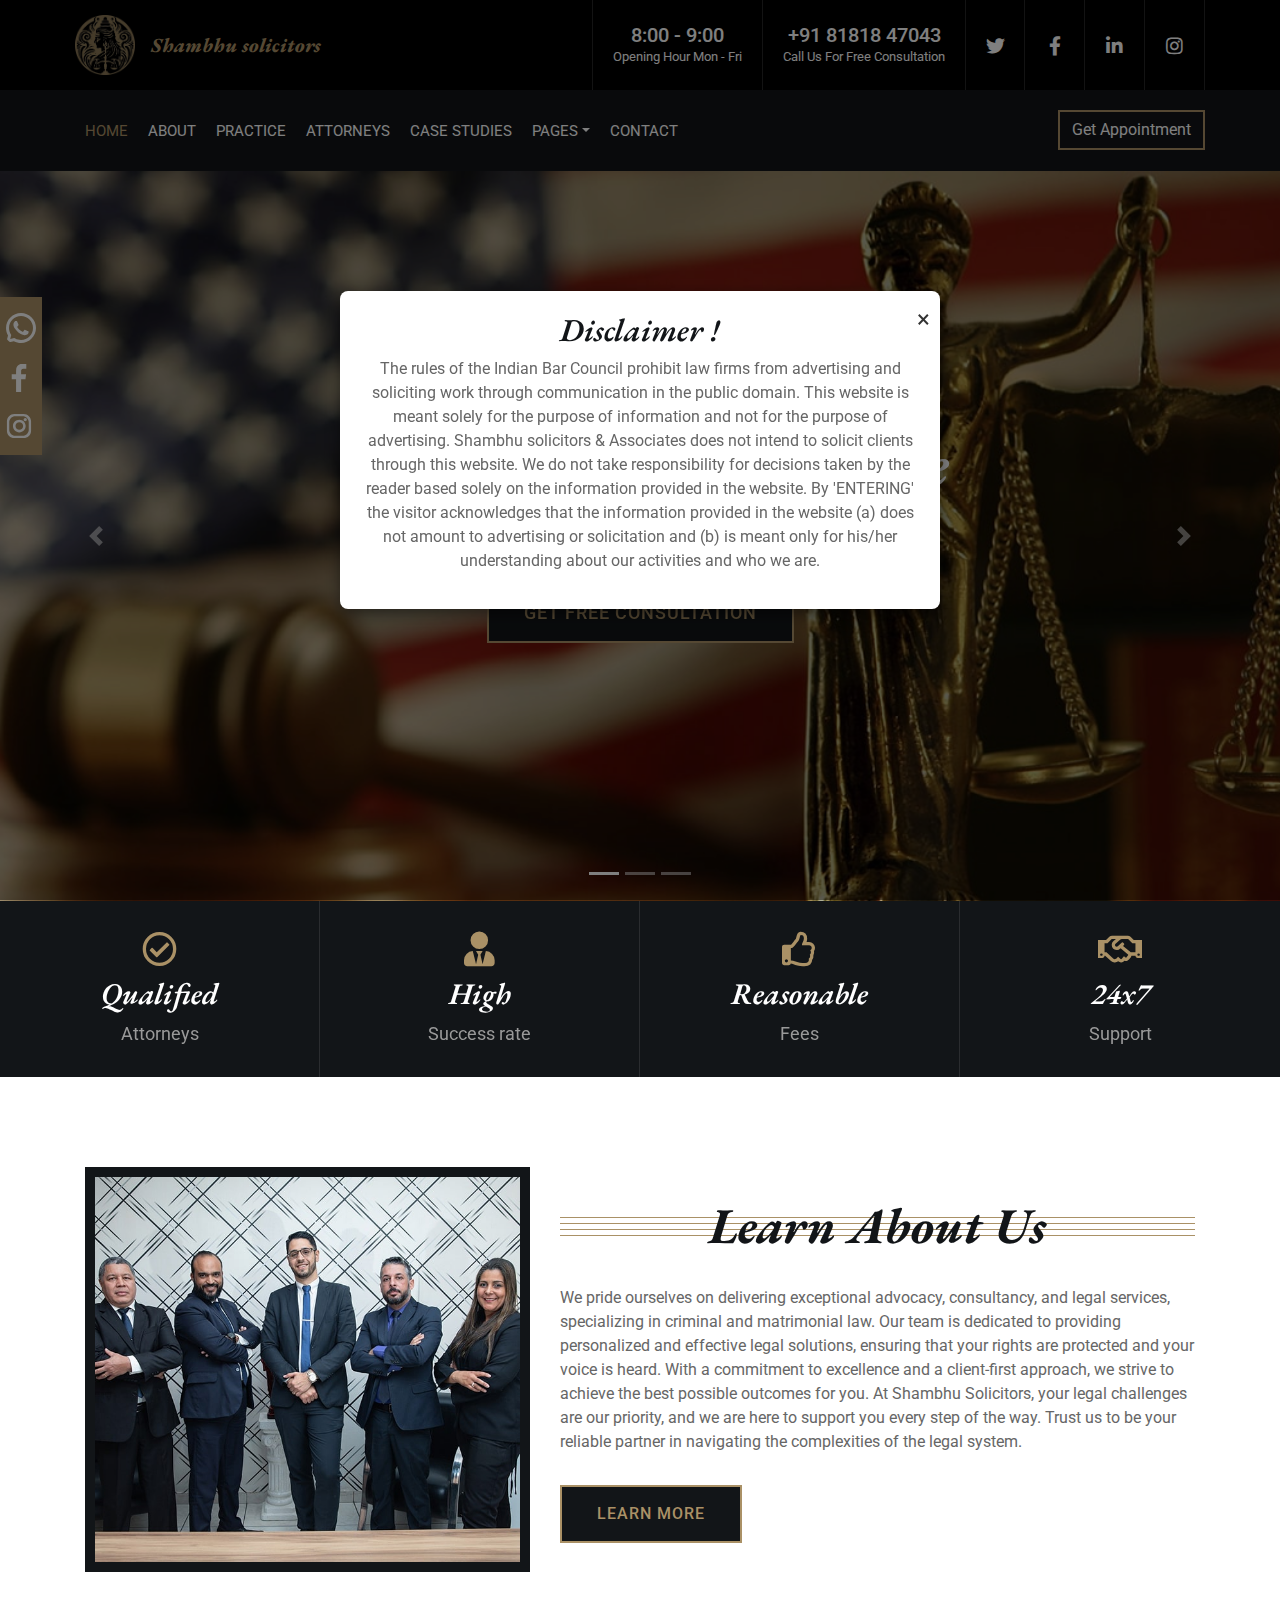
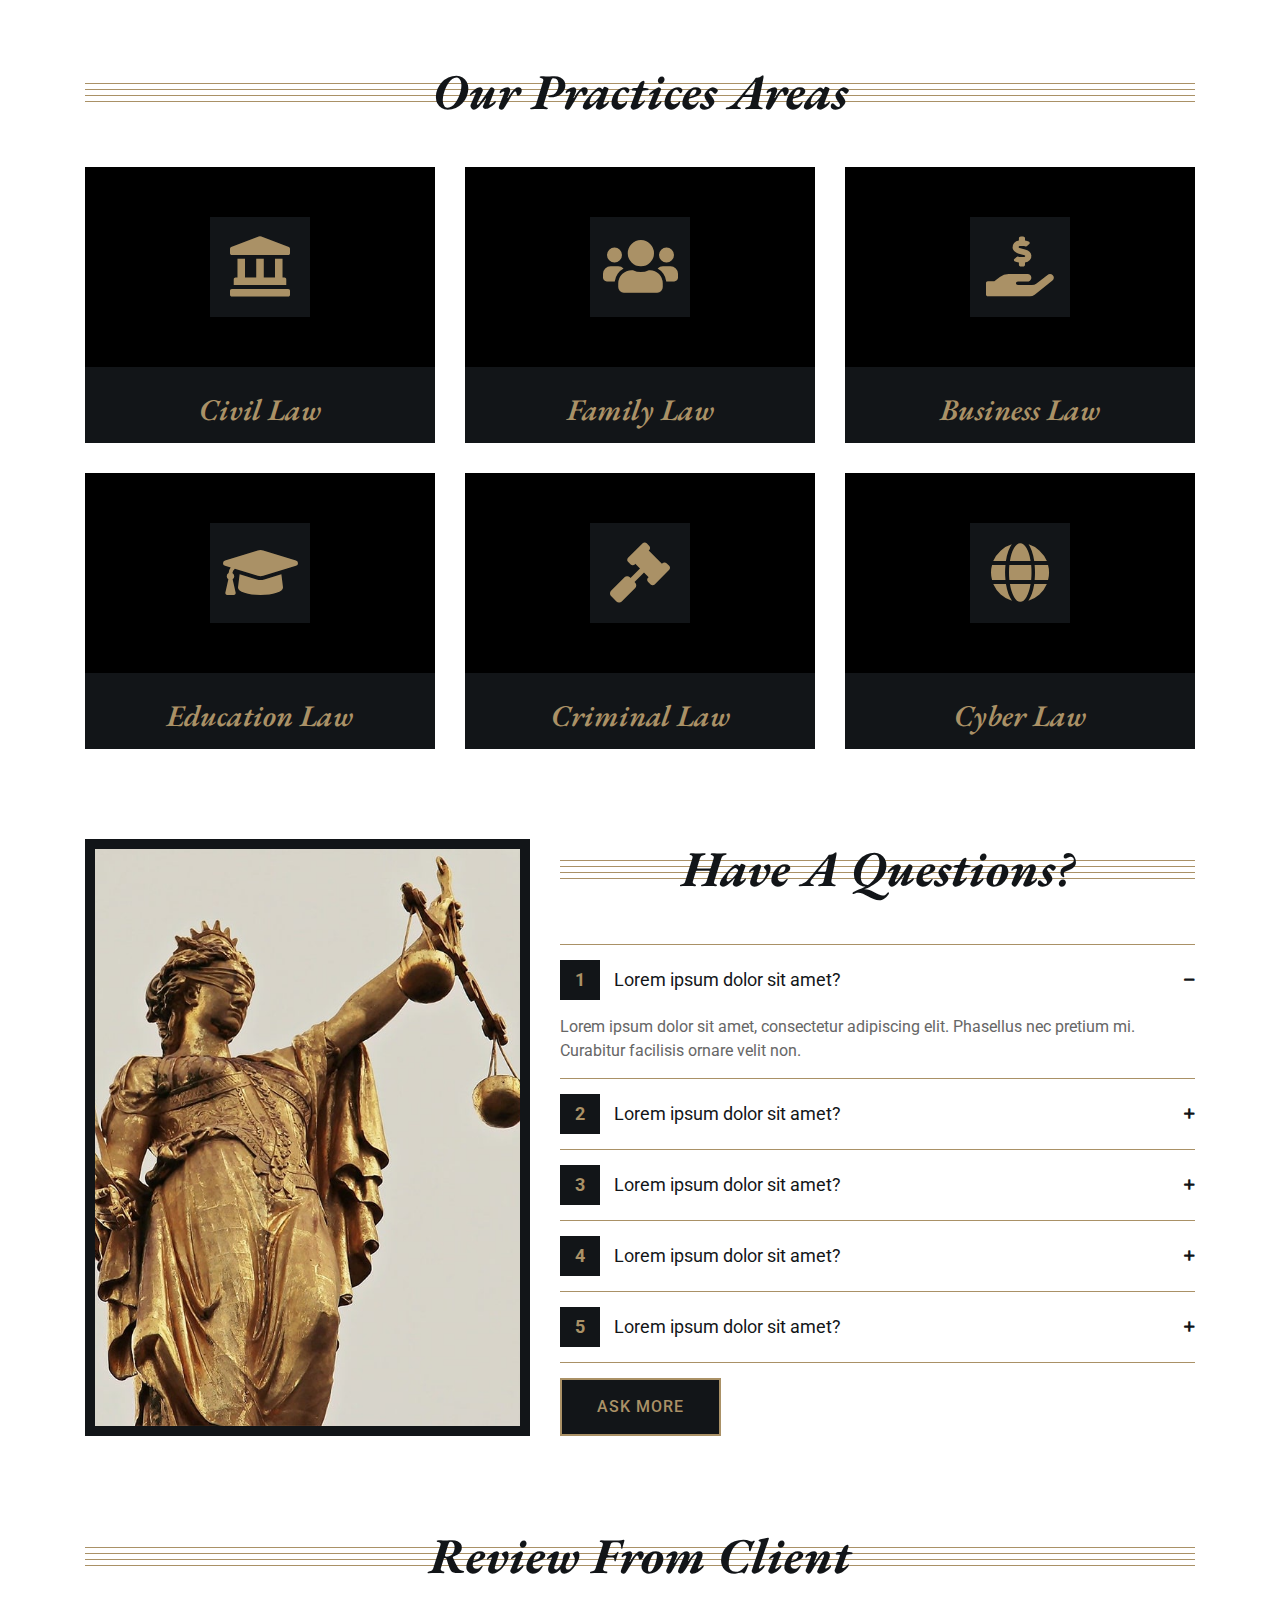
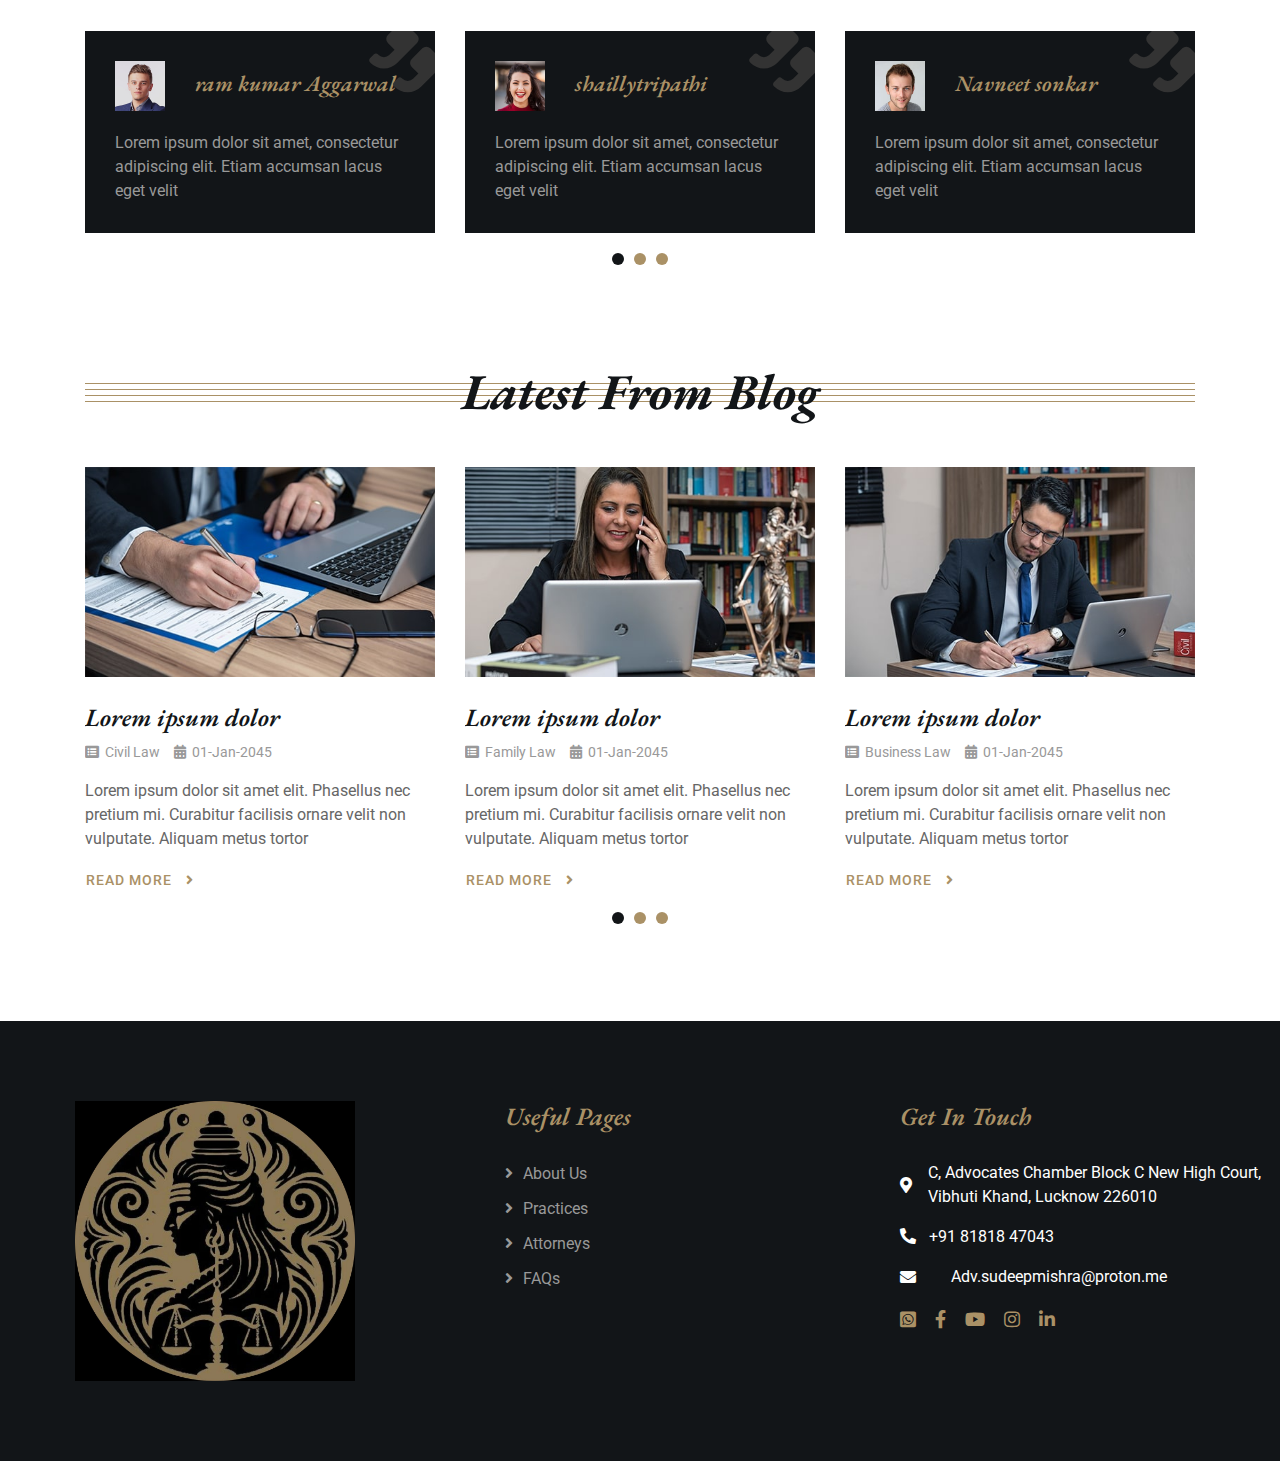
<file: index.html>
<!DOCTYPE html>
<html lang="en">

<head>
    <meta charset="utf-8">
    <title>Kanun - Law Firm Website Template</title>
    <meta content="width=device-width, initial-scale=1.0" name="viewport">
    <meta content="Law Firm Website Template" name="keywords">
    <meta content="Law Firm Website Template" name="description">

    <!-- Favicon -->
    <link href="img/favicon.ico" rel="icon">

    <!-- Google Font -->
    <link
        href="https://fonts.googleapis.com/css2?family=EB+Garamond:ital,wght@1,600;1,700;1,800&family=Roboto:wght@400;500&display=swap"
        rel="stylesheet">

    <!-- CSS Libraries -->
    <link href="https://stackpath.bootstrapcdn.com/bootstrap/4.4.1/css/bootstrap.min.css" rel="stylesheet">
    <link href="https://cdnjs.cloudflare.com/ajax/libs/font-awesome/5.10.0/css/all.min.css" rel="stylesheet">
    <link href="lib/animate/animate.min.css" rel="stylesheet">
    <link href="lib/owlcarousel/assets/owl.carousel.min.css" rel="stylesheet">

    <!-- Template Stylesheet -->
    <link href="css/style.css" rel="stylesheet">
</head>

<body>

        <!-- foltingmediaicons -->
        <section id="floatingwidget" class="">
            <div class="floatwid">
                <a href="https://api.whatsapp.com/send?phone=81818 47043"  target="_blank">
                <span>
          <svg xmlns="http://www.w3.org/2000/svg" xmlns:xlink="http://www.w3.org/1999/xlink" viewBox="0,0,256,256" width="24px" height="24px" fill-rule="nonzero"><g fill="#ffffff" fill-rule="nonzero" stroke="none" stroke-width="1" stroke-linecap="butt" stroke-linejoin="miter" stroke-miterlimit="10" stroke-dasharray="" stroke-dashoffset="0" font-family="none" font-weight="none" font-size="none" text-anchor="none" style="mix-blend-mode: normal"><g transform="scale(10.66667,10.66667)"><path d="M12.01172,2c-5.506,0 -9.98823,4.47838 -9.99023,9.98438c-0.001,1.76 0.45998,3.47819 1.33398,4.99219l-1.35547,5.02344l5.23242,-1.23633c1.459,0.796 3.10144,1.21384 4.77344,1.21484h0.00391c5.505,0 9.98528,-4.47937 9.98828,-9.98437c0.002,-2.669 -1.03588,-5.17841 -2.92187,-7.06641c-1.886,-1.887 -4.39245,-2.92673 -7.06445,-2.92773zM12.00977,4c2.136,0.001 4.14334,0.8338 5.65234,2.3418c1.509,1.51 2.33794,3.51639 2.33594,5.65039c-0.002,4.404 -3.58423,7.98633 -7.99023,7.98633c-1.333,-0.001 -2.65341,-0.3357 -3.81641,-0.9707l-0.67383,-0.36719l-0.74414,0.17578l-1.96875,0.46484l0.48047,-1.78516l0.2168,-0.80078l-0.41406,-0.71875c-0.698,-1.208 -1.06741,-2.58919 -1.06641,-3.99219c0.002,-4.402 3.58528,-7.98437 7.98828,-7.98437zM8.47656,7.375c-0.167,0 -0.43702,0.0625 -0.66602,0.3125c-0.229,0.249 -0.875,0.85208 -0.875,2.08008c0,1.228 0.89453,2.41503 1.01953,2.58203c0.124,0.166 1.72667,2.76563 4.26367,3.76563c2.108,0.831 2.53614,0.667 2.99414,0.625c0.458,-0.041 1.47755,-0.60255 1.68555,-1.18555c0.208,-0.583 0.20848,-1.0845 0.14648,-1.1875c-0.062,-0.104 -0.22852,-0.16602 -0.47852,-0.29102c-0.249,-0.125 -1.47608,-0.72755 -1.70508,-0.81055c-0.229,-0.083 -0.3965,-0.125 -0.5625,0.125c-0.166,0.25 -0.64306,0.81056 -0.78906,0.97656c-0.146,0.167 -0.29102,0.18945 -0.54102,0.06445c-0.25,-0.126 -1.05381,-0.39024 -2.00781,-1.24024c-0.742,-0.661 -1.24267,-1.47656 -1.38867,-1.72656c-0.145,-0.249 -0.01367,-0.38577 0.11133,-0.50977c0.112,-0.112 0.24805,-0.2915 0.37305,-0.4375c0.124,-0.146 0.167,-0.25002 0.25,-0.41602c0.083,-0.166 0.04051,-0.3125 -0.02149,-0.4375c-0.062,-0.125 -0.54753,-1.35756 -0.76953,-1.85156c-0.187,-0.415 -0.3845,-0.42464 -0.5625,-0.43164c-0.145,-0.006 -0.31056,-0.00586 -0.47656,-0.00586z"></path></g></g></svg>
                </span>
            </a>

                <span>
                    <svg xmlns="http://www.w3.org/2000/svg" width="32" height="32" viewBox="0 0 32 32" fill="none">
                        <path
                            d="M20.3435 6.73557H23.2907V2.07838H19.6159H18.8518C18.8518 2.07838 16.0684 2.00561 14.3037 4.31602C14.3037 4.31602 13.1031 5.46212 13.0849 8.79129V12.266H8.71875V17.1961H13.0849V29.9306H18.1241V17.1961H22.472L23.0724 12.266H18.1241V8.79129C18.1423 8.40925 18.306 6.69919 20.3435 6.73557Z"
                            fill="white" />
                    </svg>
                </span>

                <span>
                    <svg xmlns="http://www.w3.org/2000/svg" width="32" height="32" viewBox="0 0 32 32" fill="none">
                        <path
                            d="M20.6301 3.92969H11.3703C7.25885 3.92969 3.92969 7.25885 3.92969 11.3703V20.6301C3.92969 24.7415 7.25885 28.0707 11.3703 28.0707H20.6301C24.7415 28.0707 28.0707 24.7415 28.0707 20.6301V11.3703C28.0707 7.25885 24.7415 3.92969 20.6301 3.92969ZM25.7603 19.7387C25.7603 23.0496 23.0678 25.7421 19.7569 25.7421H12.2617C8.95072 25.7421 6.25828 23.0496 6.25828 19.7387V12.2617C6.25828 8.95072 8.95072 6.25828 12.2617 6.25828H19.7387C23.0496 6.25828 25.7421 8.95072 25.7421 12.2617V19.7387H25.7603Z"
                            fill="white" />
                        <path
                            d="M16.3204 9.67969C12.8093 9.67969 9.95312 12.5177 9.95312 16.0287C9.95312 19.5398 12.7911 22.3778 16.3204 22.3778C19.8315 22.3778 22.6694 19.5216 22.6694 16.0287C22.6876 12.5359 19.8315 9.67969 16.3204 9.67969ZM16.3204 19.8673C14.2101 19.8673 12.5 18.1572 12.5 16.0469C12.5 13.9367 14.2101 12.2266 16.3204 12.2266C18.4307 12.2266 20.1407 13.9367 20.1407 16.0469C20.1589 18.1572 18.4307 19.8673 16.3204 19.8673Z"
                            fill="white" />
                        <path
                            d="M23.871 9.58785C23.871 10.4793 23.1433 11.207 22.2519 11.207C21.3605 11.207 20.6328 10.4793 20.6328 9.58785C20.6328 8.69644 21.3605 7.96875 22.2519 7.96875C23.1433 7.96875 23.871 8.69644 23.871 9.58785Z"
                            fill="white" />
                    </svg>
                </span>
            </div>
        </section>

    <div id="popup" class="popup">
        <div class="popup-content">
            <span class="close-btn" id="closeBtn">&times;</span>
            <h2>Disclaimer !</h2>
            <p>The rules of the Indian Bar Council prohibit law firms from advertising and soliciting work through
                communication in the public domain. This website is meant solely for the purpose of information and not
                for the purpose of advertising. Shambhu solicitors & Associates does not intend to solicit clients
                through this website. We do not take responsibility for decisions taken by the reader based solely on
                the information provided in the website. By 'ENTERING' the visitor acknowledges that the information
                provided in the website (a) does not amount to advertising or solicitation and (b) is meant only for
                his/her understanding about our activities and who we are.</p>
        </div>
    </div>
    <div class="wrapper">
        <!-- Top Bar Start -->
        <div class="top-bar">
            <div class="container-fluid">
                <div class="row">
                    <div class="col-lg-3">
                        <div class="logo">
                            <a href="index.html">
                                <h5>Shambhu solicitors </h5>
                                <img src="img/WhatsApp Image 2024-09-01 at 4.02.11 AM.jpeg" alt="Logo">
                            </a>
                        </div>
                    </div>
                    <div class="col-lg-9 hideonmob">
                        <div class="top-bar-right">
                            <div class="text">
                                <h5>8:00 - 9:00</h5>
                                <p>Opening Hour Mon - Fri</p>
                            </div>
                            <div class="text">
                              <h5>
                                <a style="text-decoration: none; color: #fff;" href="tel:81818 47043">+91 81818 47043</a>
                              </h5>
                                <p>Call Us For Free Consultation</p>
                            </div>
                            <div class="social">
                                <a href=""><i class="fab fa-twitter"></i></a>
                                <a href=""><i class="fab fa-facebook-f"></i></a>
                                <a href=""><i class="fab fa-linkedin-in"></i></a>
                                <a href=""><i class="fab fa-instagram"></i></a>
                            </div>
                        </div>
                    </div>
                </div>
            </div>
        </div>
        <!-- Top Bar End -->

        <!-- Nav Bar Start -->
        <div class="nav-bar">
            <div class="container-fluid">
                <nav class="navbar navbar-expand-lg bg-dark navbar-dark">
                    <a href="#" class="navbar-brand">MENU</a>
                    <button type="button" class="navbar-toggler" data-toggle="collapse" data-target="#navbarCollapse">
                        <span class="navbar-toggler-icon"></span>
                    </button>

                    <div class="collapse navbar-collapse justify-content-between" id="navbarCollapse">
                        <div class="navbar-nav mr-auto">
                            <a href="index.html" class="nav-item nav-link active">Home</a>
                            <a href="about.html" class="nav-item nav-link">About</a>
                            <a href="service.html" class="nav-item nav-link">Practice</a>
                            <a href="team.html" class="nav-item nav-link">Attorneys</a>
                            <a href="portfolio.html" class="nav-item nav-link">Case Studies</a>
                            <div class="nav-item dropdown">
                                <a href="#" class="nav-link dropdown-toggle" data-toggle="dropdown">Pages</a>
                                <div class="dropdown-menu">
                                    <a href="blog.html" class="dropdown-item">Blog Page</a>
                                    <a href="single.html" class="dropdown-item">Single Page</a>
                                </div>
                            </div>
                            <a href="contact.html" class="nav-item nav-link">Contact</a>
                        </div>
                        <div class="ml-auto">
                            <a class="btn" href="https://htmlcodex.com/law-firm-website-template">Get Appointment</a>
                        </div>
                    </div>
                </nav>
            </div>
        </div>
        <!-- Nav Bar End -->


        <!-- Carousel Start -->
        <div id="carousel" class="carousel slide" data-ride="carousel">
            <ol class="carousel-indicators">
                <li data-target="#carousel" data-slide-to="0" class="active"></li>
                <li data-target="#carousel" data-slide-to="1"></li>
                <li data-target="#carousel" data-slide-to="2"></li>
            </ol>
            <div class="carousel-inner">
                <div class="carousel-item active">
                    <img src="img/carousel-1.jpg" alt="Carousel Image">
                    <div class="carousel-caption">
                        <h1 class="animated fadeInLeft">We fight for your justice</h1>
                        <p class="animated fadeInRight">Lorem ipsum dolor sit amet elit. Mauris odio mauris...</p>
                        <a class="btn animated fadeInUp" href="#">Get free consultation</a>
                    </div>
                </div>

                <div class="carousel-item">
                    <img src="img/carousel-2.jpg" alt="Carousel Image">
                    <div class="carousel-caption">
                        <h1 class="animated fadeInLeft">We prepared to oppose for you</h1>
                        <p class="animated fadeInRight">Lorem ipsum dolor sit amet elit. Mauris odio mauris...</p>
                        <a class="btn animated fadeInUp" href="#">Get free consultation</a>
                    </div>
                </div>

                <div class="carousel-item">
                    <img src="img/carousel-3.jpg" alt="Carousel Image">
                    <div class="carousel-caption">
                        <h1 class="animated fadeInLeft">We fight for your privilege</h1>
                        <p class="animated fadeInRight">Lorem ipsum dolor sit amet elit. Mauris odio mauris...</p>
                        <a class="btn animated fadeInUp" href="#">Get free consultation</a>
                    </div>
                </div>
            </div>

            <a class="carousel-control-prev" href="#carousel" role="button" data-slide="prev">
                <span class="carousel-control-prev-icon" aria-hidden="true"></span>
                <span class="sr-only">Previous</span>
            </a>
            <a class="carousel-control-next" href="#carousel" role="button" data-slide="next">
                <span class="carousel-control-next-icon" aria-hidden="true"></span>
                <span class="sr-only">Next</span>
            </a>
        </div>
        <!-- Carousel End -->


        <!-- Top Feature Start-->
        <div class="feature-top">
            <div class="container-fluid">
                <div class="row align-items-center">
                    <div class="col-md-3 col-sm-6">
                        <div class="feature-item">
                            <i class="far fa-check-circle"></i>
                            <h3>Qualified</h3>
                            <p>Attorneys</p>
                        </div>
                    </div>
                    <div class="col-md-3 col-sm-6">
                        <div class="feature-item">
                            <i class="fa fa-user-tie"></i>
                            <h3>High</h3>
                            <p>Success rate</p>
                        </div>
                    </div>
                    <div class="col-md-3 col-sm-6">
                        <div class="feature-item">
                            <i class="far fa-thumbs-up"></i>
                            <h3>Reasonable</h3>
                            <p>Fees</p>
                        </div>
                    </div>
                    <div class="col-md-3 col-sm-6">
                        <div class="feature-item">
                            <i class="far fa-handshake"></i>
                            <h3>24x7</h3>
                            <p>Support</p>
                        </div>
                    </div>
                </div>
            </div>
        </div>
        <!-- Top Feature End-->


        <!-- About Start -->
        <div class="about">
            <div class="container">
                <div class="row align-items-center">
                    <div class="col-lg-5 col-md-6">
                        <div class="about-img">
                            <img src="img/about.jpg" alt="Image">
                        </div>
                    </div>
                    <div class="col-lg-7 col-md-6">
                        <div class="section-header">
                            <h2>Learn About Us</h2>
                        </div>
                        <div class="about-text">
                            <p>We pride ourselves on delivering exceptional advocacy, consultancy, and legal
                                services, specializing in criminal and matrimonial law. Our team is dedicated to
                                providing personalized and effective legal solutions, ensuring that your rights are
                                protected and your voice is heard. With a commitment to excellence and a
                                client-first approach, we strive to achieve the best possible outcomes for you. At
                                Shambhu Solicitors, your legal challenges are our priority, and we are here to
                                support you every step of the way. Trust us to be your reliable partner in
                                navigating the complexities of the legal system.</p>
                            <a class="btn" href="">Learn More</a>
                        </div>
                    </div>
                </div>
            </div>
        </div>
        <!-- About End -->


        <!-- Service Start -->
        <div class="service">
            <div class="container">
                <div class="section-header">
                    <h2>Our Practices Areas</h2>
                </div>
                <div class="row">
                    <div class="col-lg-4 col-md-6">
                        <div class="service-item">
                            <div class="service-icon">
                                <i class="fa fa-landmark"></i>
                            </div>
                            <h3>Civil Law</h3>

                        </div>
                    </div>
                    <div class="col-lg-4 col-md-6">
                        <div class="service-item">
                            <div class="service-icon">
                                <i class="fa fa-users"></i>
                            </div>
                            <h3>Family Law</h3>

                        </div>
                    </div>
                    <div class="col-lg-4 col-md-6">
                        <div class="service-item">
                            <div class="service-icon">
                                <i class="fa fa-hand-holding-usd"></i>
                            </div>
                            <h3>Business Law</h3>

                        </div>
                    </div>
                    <div class="col-lg-4 col-md-6">
                        <div class="service-item">
                            <div class="service-icon">
                                <i class="fa fa-graduation-cap"></i>
                            </div>
                            <h3>Education Law</h3>

                        </div>
                    </div>
                    <div class="col-lg-4 col-md-6">
                        <div class="service-item">
                            <div class="service-icon">
                                <i class="fa fa-gavel"></i>
                            </div>
                            <h3>Criminal Law</h3>
                        </div>
                    </div>
                    <div class="col-lg-4 col-md-6">
                        <div class="service-item">
                            <div class="service-icon">
                                <i class="fa fa-globe"></i>
                            </div>
                            <h3>Cyber Law</h3>
                        </div>
                    </div>
                </div>
            </div>
        </div>
        <!-- Service End -->


        <!-- Feature Start -->
        <!-- <div class="feature">
                <div class="container">
                    <div class="row">
                        <div class="col-md-7">
                            <div class="section-header">
                                <h2>Why Choose Us</h2>
                            </div>
                            <div class="row align-items-center feature-item">
                                <div class="col-5">
                                    <div class="feature-icon">
                                        <i class="fa fa-gavel"></i>
                                    </div>
                                </div>
                                <div class="col-7">
                                    <h3>Best law practices</h3>
                                    <p>
                                        Lorem ipsum dolor sit amet elit. Phasellus nec pretium mi. Curabitur facilisis ornare velit non vulputate.
                                    </p>
                                </div>
                            </div>
                            <div class="row align-items-center feature-item">
                                <div class="col-5">
                                    <div class="feature-icon">
                                        <i class="fa fa-balance-scale"></i>
                                    </div>
                                </div>
                                <div class="col-7">
                                    <h3>Efficiency & Trust</h3>
                                    <p>
                                        Lorem ipsum dolor sit amet elit. Phasellus nec pretium mi. Curabitur facilisis ornare velit non vulputate.
                                    </p>
                                </div>
                            </div>
                            <div class="row align-items-center feature-item">
                                <div class="col-5">
                                    <div class="feature-icon">
                                        <i class="far fa-smile"></i>
                                    </div>
                                </div>
                                <div class="col-7">
                                    <h3>Results you deserve</h3>
                                    <p>
                                        Lorem ipsum dolor sit amet elit. Phasellus nec pretium mi. Curabitur facilisis ornare velit non vulputate.
                                    </p>
                                </div>
                            </div>
                        </div>
                        <div class="col-md-5">
                            <div class="feature-img">
                                <img src="img/feature.jpg" alt="Feature">
                            </div>
                        </div>
                    </div>
                </div>
            </div> -->
        <!-- Feature End -->


        <!-- Team Start -->
        <!-- <div class="team">
                <div class="container">
                    <div class="section-header">
                        <h2>Meet Our Expert Attorneys</h2>
                    </div>
                    <div class="row">
                        <div class="col-lg-3 col-md-6">
                            <div class="team-item">
                                <div class="team-img">
                                    <img src="img/team-1.jpg" alt="Team Image">
                                </div>
                                <div class="team-text">
                                    <h2>Adam Phillips</h2>
                                    <p>Business Consultant</p>
                                    <div class="team-social">
                                        <a class="social-tw" href=""><i class="fab fa-twitter"></i></a>
                                        <a class="social-fb" href=""><i class="fab fa-facebook-f"></i></a>
                                        <a class="social-li" href=""><i class="fab fa-linkedin-in"></i></a>
                                        <a class="social-in" href=""><i class="fab fa-instagram"></i></a>
                                    </div>
                                </div>
                            </div>
                        </div>
                        <div class="col-lg-3 col-md-6">
                            <div class="team-item">
                                <div class="team-img">
                                    <img src="img/team-2.jpg" alt="Team Image">
                                </div>
                                <div class="team-text">
                                    <h2>Dylan Adams</h2>
                                    <p>Criminal Consultant</p>
                                    <div class="team-social">
                                        <a class="social-tw" href=""><i class="fab fa-twitter"></i></a>
                                        <a class="social-fb" href=""><i class="fab fa-facebook-f"></i></a>
                                        <a class="social-li" href=""><i class="fab fa-linkedin-in"></i></a>
                                        <a class="social-in" href=""><i class="fab fa-instagram"></i></a>
                                    </div>
                                </div>
                            </div>
                        </div>
                        <div class="col-lg-3 col-md-6">
                            <div class="team-item">
                                <div class="team-img">
                                    <img src="img/team-3.jpg" alt="Team Image">
                                </div>
                                <div class="team-text">
                                    <h2>Gloria Edwards</h2>
                                    <p>Divorce Consultant</p>
                                    <div class="team-social">
                                        <a class="social-tw" href=""><i class="fab fa-twitter"></i></a>
                                        <a class="social-fb" href=""><i class="fab fa-facebook-f"></i></a>
                                        <a class="social-li" href=""><i class="fab fa-linkedin-in"></i></a>
                                        <a class="social-in" href=""><i class="fab fa-instagram"></i></a>
                                    </div>
                                </div>
                            </div>
                        </div>
                        <div class="col-lg-3 col-md-6">
                            <div class="team-item">
                                <div class="team-img">
                                    <img src="img/team-4.jpg" alt="Team Image">
                                </div>
                                <div class="team-text">
                                    <h2>Josh Dunn</h2>
                                    <p>Immigration Consultant</p>
                                    <div class="team-social">
                                        <a class="social-tw" href=""><i class="fab fa-twitter"></i></a>
                                        <a class="social-fb" href=""><i class="fab fa-facebook-f"></i></a>
                                        <a class="social-li" href=""><i class="fab fa-linkedin-in"></i></a>
                                        <a class="social-in" href=""><i class="fab fa-instagram"></i></a>
                                    </div>
                                </div>
                            </div>
                        </div>
                    </div>
                </div>
            </div> -->
        <!-- Team End -->


        <!-- FAQs Start -->
        <div class="faqs">
            <div class="container">
                <div class="row">
                    <div class="col-md-5">
                        <div class="faqs-img">
                            <img src="img/faqs.jpg" alt="Image">
                        </div>
                    </div>
                    <div class="col-md-7">
                        <div class="section-header">
                            <h2>Have A Questions?</h2>
                        </div>
                        <div id="accordion">
                            <div class="card">
                                <div class="card-header">
                                    <a class="card-link collapsed" data-toggle="collapse" href="#collapseOne"
                                        aria-expanded="true">
                                        <span>1</span> Lorem ipsum dolor sit amet?
                                    </a>
                                </div>
                                <div id="collapseOne" class="collapse show" data-parent="#accordion">
                                    <div class="card-body">
                                        Lorem ipsum dolor sit amet, consectetur adipiscing elit. Phasellus nec
                                        pretium mi. Curabitur facilisis ornare velit non.
                                    </div>
                                </div>
                            </div>
                            <div class="card">
                                <div class="card-header">
                                    <a class="card-link" data-toggle="collapse" href="#collapseTwo">
                                        <span>2</span> Lorem ipsum dolor sit amet?
                                    </a>
                                </div>
                                <div id="collapseTwo" class="collapse" data-parent="#accordion">
                                    <div class="card-body">
                                        Lorem ipsum dolor sit amet, consectetur adipiscing elit. Phasellus nec
                                        pretium mi. Curabitur facilisis ornare velit non.
                                    </div>
                                </div>
                            </div>
                            <div class="card">
                                <div class="card-header">
                                    <a class="card-link" data-toggle="collapse" href="#collapseThree">
                                        <span>3</span> Lorem ipsum dolor sit amet?
                                    </a>
                                </div>
                                <div id="collapseThree" class="collapse" data-parent="#accordion">
                                    <div class="card-body">
                                        Lorem ipsum dolor sit amet, consectetur adipiscing elit. Phasellus nec
                                        pretium mi. Curabitur facilisis ornare velit non.
                                    </div>
                                </div>
                            </div>
                            <div class="card">
                                <div class="card-header">
                                    <a class="card-link" data-toggle="collapse" href="#collapseFour">
                                        <span>4</span> Lorem ipsum dolor sit amet?
                                    </a>
                                </div>
                                <div id="collapseFour" class="collapse" data-parent="#accordion">
                                    <div class="card-body">
                                        Lorem ipsum dolor sit amet, consectetur adipiscing elit. Phasellus nec
                                        pretium mi. Curabitur facilisis ornare velit non.
                                    </div>
                                </div>
                            </div>
                            <div class="card">
                                <div class="card-header">
                                    <a class="card-link" data-toggle="collapse" href="#collapseFive">
                                        <span>5</span> Lorem ipsum dolor sit amet?
                                    </a>
                                </div>
                                <div id="collapseFive" class="collapse" data-parent="#accordion">
                                    <div class="card-body">
                                        Lorem ipsum dolor sit amet, consectetur adipiscing elit. Phasellus nec
                                        pretium mi. Curabitur facilisis ornare velit non.
                                    </div>
                                </div>
                            </div>
                        </div>
                        <a class="btn" href="">Ask more</a>
                    </div>
                </div>
            </div>
        </div>
        <!-- FAQs End -->


        <!-- Testimonial Start -->
        <div class="testimonial">
            <div class="container">
                <div class="section-header">
                    <h2>Review From Client</h2>
                </div>
                <div class="owl-carousel testimonials-carousel">
                    <div class="testimonial-item">
                        <i class="fa fa-quote-right"></i>
                        <div class="row align-items-center">
                            <div class="col-3">
                                <img src="img/testimonial-1.jpg" alt="">
                            </div>
                            <div class="col-9">
                                <h2>ram kumar Aggarwal </h2>
                                <!-- <p>Profession</p> -->
                            </div>
                            <div class="col-12">
                                <p>
                                    Lorem ipsum dolor sit amet, consectetur adipiscing elit. Etiam accumsan lacus
                                    eget velit
                                </p>
                            </div>
                        </div>
                    </div>
                    <div class="testimonial-item">
                        <i class="fa fa-quote-right"></i>
                        <div class="row align-items-center">
                            <div class="col-3">
                                <img src="img/testimonial-2.jpg" alt="">
                            </div>
                            <div class="col-9">
                                <h2>shaillytripathi</h2>
                                <!-- <p>Profession</p> -->
                            </div>
                            <div class="col-12">
                                <p>
                                    Lorem ipsum dolor sit amet, consectetur adipiscing elit. Etiam accumsan lacus
                                    eget velit
                                </p>
                            </div>
                        </div>
                    </div>
                    <div class="testimonial-item">
                        <i class="fa fa-quote-right"></i>
                        <div class="row align-items-center">
                            <div class="col-3">
                                <img src="img/testimonial-3.jpg" alt="">
                            </div>
                            <div class="col-9">
                                <h2>Navneet sonkar</h2>
                                <!-- <p>Profession</p> -->
                            </div>
                            <div class="col-12">
                                <p>
                                    Lorem ipsum dolor sit amet, consectetur adipiscing elit. Etiam accumsan lacus
                                    eget velit
                                </p>
                            </div>
                        </div>
                    </div>
                    <div class="testimonial-item">
                        <i class="fa fa-quote-right"></i>
                        <div class="row align-items-center">
                            <div class="col-3">
                                <img src="img/testimonial-4.jpg" alt="">
                            </div>
                            <div class="col-9">
                                <h2>mohd. Irfan </h2>
                                <!-- <p>Profession</p> -->
                            </div>
                            <div class="col-12">
                                <p>
                                    Lorem ipsum dolor sit amet, consectetur adipiscing elit. Etiam accumsan lacus
                                    eget velit
                                </p>
                            </div>
                        </div>
                    </div>
                    <div class="testimonial-item">
                        <i class="fa fa-quote-right"></i>
                        <div class="row align-items-center">
                            <div class="col-3">
                                <img src="img/testimonial-1.jpg" alt="">
                            </div>
                            <div class="col-9">
                                <h2>Client Name</h2>
                                <!-- <p>Profession</p> -->
                            </div>
                            <div class="col-12">
                                <p>
                                    Lorem ipsum dolor sit amet, consectetur adipiscing elit. Etiam accumsan lacus
                                    eget velit
                                </p>
                            </div>
                        </div>
                    </div>
                    <div class="testimonial-item">
                        <i class="fa fa-quote-right"></i>
                        <div class="row align-items-center">
                            <div class="col-3">
                                <img src="img/testimonial-2.jpg" alt="">
                            </div>
                            <div class="col-9">
                                <h2>Client Name</h2>
                                <!-- <p>Profession</p> -->
                            </div>
                            <div class="col-12">
                                <p>
                                    Lorem ipsum dolor sit amet, consectetur adipiscing elit. Etiam accumsan lacus
                                    eget velit
                                </p>
                            </div>
                        </div>
                    </div>
                    <div class="testimonial-item">
                        <i class="fa fa-quote-right"></i>
                        <div class="row align-items-center">
                            <div class="col-3">
                                <img src="img/testimonial-3.jpg" alt="">
                            </div>
                            <div class="col-9">
                                <h2>Client Name</h2>
                                <!-- <p>Profession</p> -->
                            </div>
                            <div class="col-12">
                                <p>
                                    Lorem ipsum dolor sit amet, consectetur adipiscing elit. Etiam accumsan lacus
                                    eget velit
                                </p>
                            </div>
                        </div>
                    </div>
                </div>
            </div>
        </div>
        <!-- Testimonial End -->


        <!-- Blog Start -->
        <div class="blog">
            <div class="container">
                <div class="section-header">
                    <h2>Latest From Blog</h2>
                </div>
                <div class="owl-carousel blog-carousel">
                    <div class="blog-item">
                        <img src="img/blog-1.jpg" alt="Blog">
                        <h3>Lorem ipsum dolor</h3>
                        <div class="meta">
                            <i class="fa fa-list-alt"></i>
                            <a href="">Civil Law</a>
                            <i class="fa fa-calendar-alt"></i>
                            <p>01-Jan-2045</p>
                        </div>
                        <p>
                            Lorem ipsum dolor sit amet elit. Phasellus nec pretium mi. Curabitur facilisis ornare
                            velit non vulputate. Aliquam metus tortor
                        </p>
                        <a class="btn" href="">Read More <i class="fa fa-angle-right"></i></a>
                    </div>
                    <div class="blog-item">
                        <img src="img/blog-2.jpg" alt="Blog">
                        <h3>Lorem ipsum dolor</h3>
                        <div class="meta">
                            <i class="fa fa-list-alt"></i>
                            <a href="">Family Law</a>
                            <i class="fa fa-calendar-alt"></i>
                            <p>01-Jan-2045</p>
                        </div>
                        <p>
                            Lorem ipsum dolor sit amet elit. Phasellus nec pretium mi. Curabitur facilisis ornare
                            velit non vulputate. Aliquam metus tortor
                        </p>
                        <a class="btn" href="">Read More <i class="fa fa-angle-right"></i></a>
                    </div>
                    <div class="blog-item">
                        <img src="img/blog-3.jpg" alt="Blog">
                        <h3>Lorem ipsum dolor</h3>
                        <div class="meta">
                            <i class="fa fa-list-alt"></i>
                            <a href="">Business Law</a>
                            <i class="fa fa-calendar-alt"></i>
                            <p>01-Jan-2045</p>
                        </div>
                        <p>
                            Lorem ipsum dolor sit amet elit. Phasellus nec pretium mi. Curabitur facilisis ornare
                            velit non vulputate. Aliquam metus tortor
                        </p>
                        <a class="btn" href="">Read More <i class="fa fa-angle-right"></i></a>
                    </div>
                    <div class="blog-item">
                        <img src="img/blog-1.jpg" alt="Blog">
                        <h3>Lorem ipsum dolor</h3>
                        <div class="meta">
                            <i class="fa fa-list-alt"></i>
                            <a href="">Education Law</a>
                            <i class="fa fa-calendar-alt"></i>
                            <p>01-Jan-2045</p>
                        </div>
                        <p>
                            Lorem ipsum dolor sit amet elit. Phasellus nec pretium mi. Curabitur facilisis ornare
                            velit non vulputate. Aliquam metus tortor
                        </p>
                        <a class="btn" href="">Read More <i class="fa fa-angle-right"></i></a>
                    </div>
                    <div class="blog-item">
                        <img src="img/blog-2.jpg" alt="Blog">
                        <h3>Lorem ipsum dolor</h3>
                        <div class="meta">
                            <i class="fa fa-list-alt"></i>
                            <a href="">Criminal Law</a>
                            <i class="fa fa-calendar-alt"></i>
                            <p>01-Jan-2045</p>
                        </div>
                        <p>
                            Lorem ipsum dolor sit amet elit. Phasellus nec pretium mi. Curabitur facilisis ornare
                            velit non vulputate. Aliquam metus tortor
                        </p>
                        <a class="btn" href="">Read More <i class="fa fa-angle-right"></i></a>
                    </div>
                    <div class="blog-item">
                        <img src="img/blog-3.jpg" alt="Blog">
                        <h3>Lorem ipsum dolor</h3>
                        <div class="meta">
                            <i class="fa fa-list-alt"></i>
                            <a href="">Cyber Law</a>
                            <i class="fa fa-calendar-alt"></i>
                            <p>01-Jan-2045</p>
                        </div>
                        <p>
                            Lorem ipsum dolor sit amet elit. Phasellus nec pretium mi. Curabitur facilisis ornare
                            velit non vulputate. Aliquam metus tortor
                        </p>
                        <a class="btn" href="">Read More <i class="fa fa-angle-right"></i></a>
                    </div>
                    <div class="blog-item">
                        <img src="img/blog-1.jpg" alt="Blog">
                        <h3>Lorem ipsum dolor</h3>
                        <div class="meta">
                            <i class="fa fa-list-alt"></i>
                            <a href="">Business Law</a>
                            <i class="fa fa-calendar-alt"></i>
                            <p>01-Jan-2045</p>
                        </div>
                        <p>
                            Lorem ipsum dolor sit amet elit. Phasellus nec pretium mi. Curabitur facilisis ornare
                            velit non vulputate. Aliquam metus tortor
                        </p>
                        <a class="btn" href="">Read More <i class="fa fa-angle-right"></i></a>
                    </div>
                </div>
            </div>
        </div>
        <!-- Blog End -->


        <!-- Newsletter Start -->
        <!-- <div class="newsletter">
                <div class="container">
                    <div class="section-header">
                        <h2>Subscribe Our Newsletter</h2>
                    </div>
                    <div class="form">
                        <input class="form-control" placeholder="Email here">
                        <button class="btn">Submit</button>
                    </div>
                </div>
            </div> -->
        <!-- Newsletter End -->


        <!-- Footer Start -->
        <div class="footer">
            <div class="container hlfwdth">
                <div class="shambhu">
                    <img src="img/WhatsApp Image 2024-09-01 at 4.02.11 AM.jpeg" alt="">
                </div>
            </div>
            <div class="container jusrght">
                <div class="row">
                    <!-- <div class="col-md-6 col-lg-4">
                        <div class="footer-about">
                            <h2>About Us</h2>
                            <p>
                                We pride ourselves on delivering exceptional advocacy, consultancy, and legal
                                services, specializing in criminal and matrimonial law. Our team is dedicated to
                                providing personalized and effective legal solutions, ensuring that your rights are
                                protected and your voice is heard. With a commitment to excellence and a
                                client-first approach, we strive to achieve the best possible outcomes for you. At
                                Shambhu Solicitors, your legal challenges are our priority, and we are here to
                                support you every step of the way. Trust us to be your reliable partner in
                                navigating the complexities of the legal system.
                            </p>
                        </div>
                    </div> -->
                    <div class="col-md-6 col-lg-12">
                        <div class="row">
                            <!-- <div class="col-md-6 col-lg-4">
                            <div class="footer-link">
                                <h2>Services Areas</h2>
                                <a href="">Civil Law</a>
                                <a href="">Family Law</a>
                                <a href="">Business Law</a>
                                <a href="">Education Law</a>
                                <a href="">Immigration Law</a>
                            </div>
                        </div> -->
                            <div class="col-md-6 col-lg-6">
                                <div class="footer-link">
                                    <h2>Useful Pages</h2>
                                    <a href="">About Us</a>
                                    <a href="">Practices</a>
                                    <a href="">Attorneys</a>
                                    <!-- <a href="">Case Studies</a> -->
                                    <a href="">FAQs</a>
                                </div>
                            </div>
                            <div class="col-md-6 col-lg-6">

                                <div class="footer-contact">

                                    <a href="https://www.google.com/maps/place/C, Advocates Chamber Block C New High
                                    Court, Vibhuti Khand, Lucknow 226010" target="_blank">
                                    <h2>Get In Touch</h2>
                                    <p style="color: #fff;"><i class="fa fa-map-marker-alt"></i>C, Advocates Chamber Block C New High
                                        Court, Vibhuti Khand, Lucknow 226010
                                    </p>
                                    </a>

                                    <p style="color: #fff;"><i class="fa fa-phone-alt"></i>
                                        <a style="text-decoration: none; color: #fff;" href="tel:81818 47043">+91 81818 47043</a>
                                    </p>
                                    <p style="color: #fff;"><i class="fa fa-envelope"></i><a style="text-decoration: none; color: #fff;" href="mailto:Adv.sudeepmishra@proton.me"></a>Adv.sudeepmishra@proton.me</p>
                                    <div class="footer-social">
                                        <a href=""><i class='fab fa-whatsapp-square'></i></a>
                                        <a href=""><i class="fab fa-facebook-f"></i></a>
                                        <a href=""><i class="fab fa-youtube"></i></a>
                                        <a href=""><i class="fab fa-instagram"></i></a>
                                        <a href=""><i class="fab fa-linkedin-in"></i></a>
                                    </div>
                                </div>
                            </div>
                        </div>
                    </div>
                </div>
            </div>
            <!-- <div class="container footer-menu">
                    <div class="f-menu">
                        <a href="">Terms of use</a>
                        <a href="">Privacy policy</a>
                        <a href="">Cookies</a>
                        <a href="">Help</a>
                        <a href="">FQAs</a>
                    </div>
                </div> -->
            <!-- <div class="container copyright">
                    <div class="row">
                        <div class="col-md-6">
                            <p>&copy; <a href="https://htmlcodex.com/law-firm-website-template">HTML Codex</a>, All Right Reserved.</p>
                        </div>
                        <div class="col-md-6">
                            <p>Designed By <a href="https://htmlcodex.com">HTML Codex</a></p>
                        </div>
                    </div>
                </div> -->
        </div>
        <!-- Footer End -->

        <a href="#" class="back-to-top"><i class="fa fa-chevron-up"></i></a>
    </div>

    <!-- JavaScript Libraries -->
    <script src="https://code.jquery.com/jquery-3.4.1.min.js"></script>
    <script src="https://stackpath.bootstrapcdn.com/bootstrap/4.4.1/js/bootstrap.bundle.min.js"></script>
    <script src="lib/easing/easing.min.js"></script>
    <script src="lib/owlcarousel/owl.carousel.min.js"></script>
    <script src="lib/isotope/isotope.pkgd.min.js"></script>

    <!-- Template Javascript -->
    <script src="js/main.js"></script>
</body>

</html>
</file>
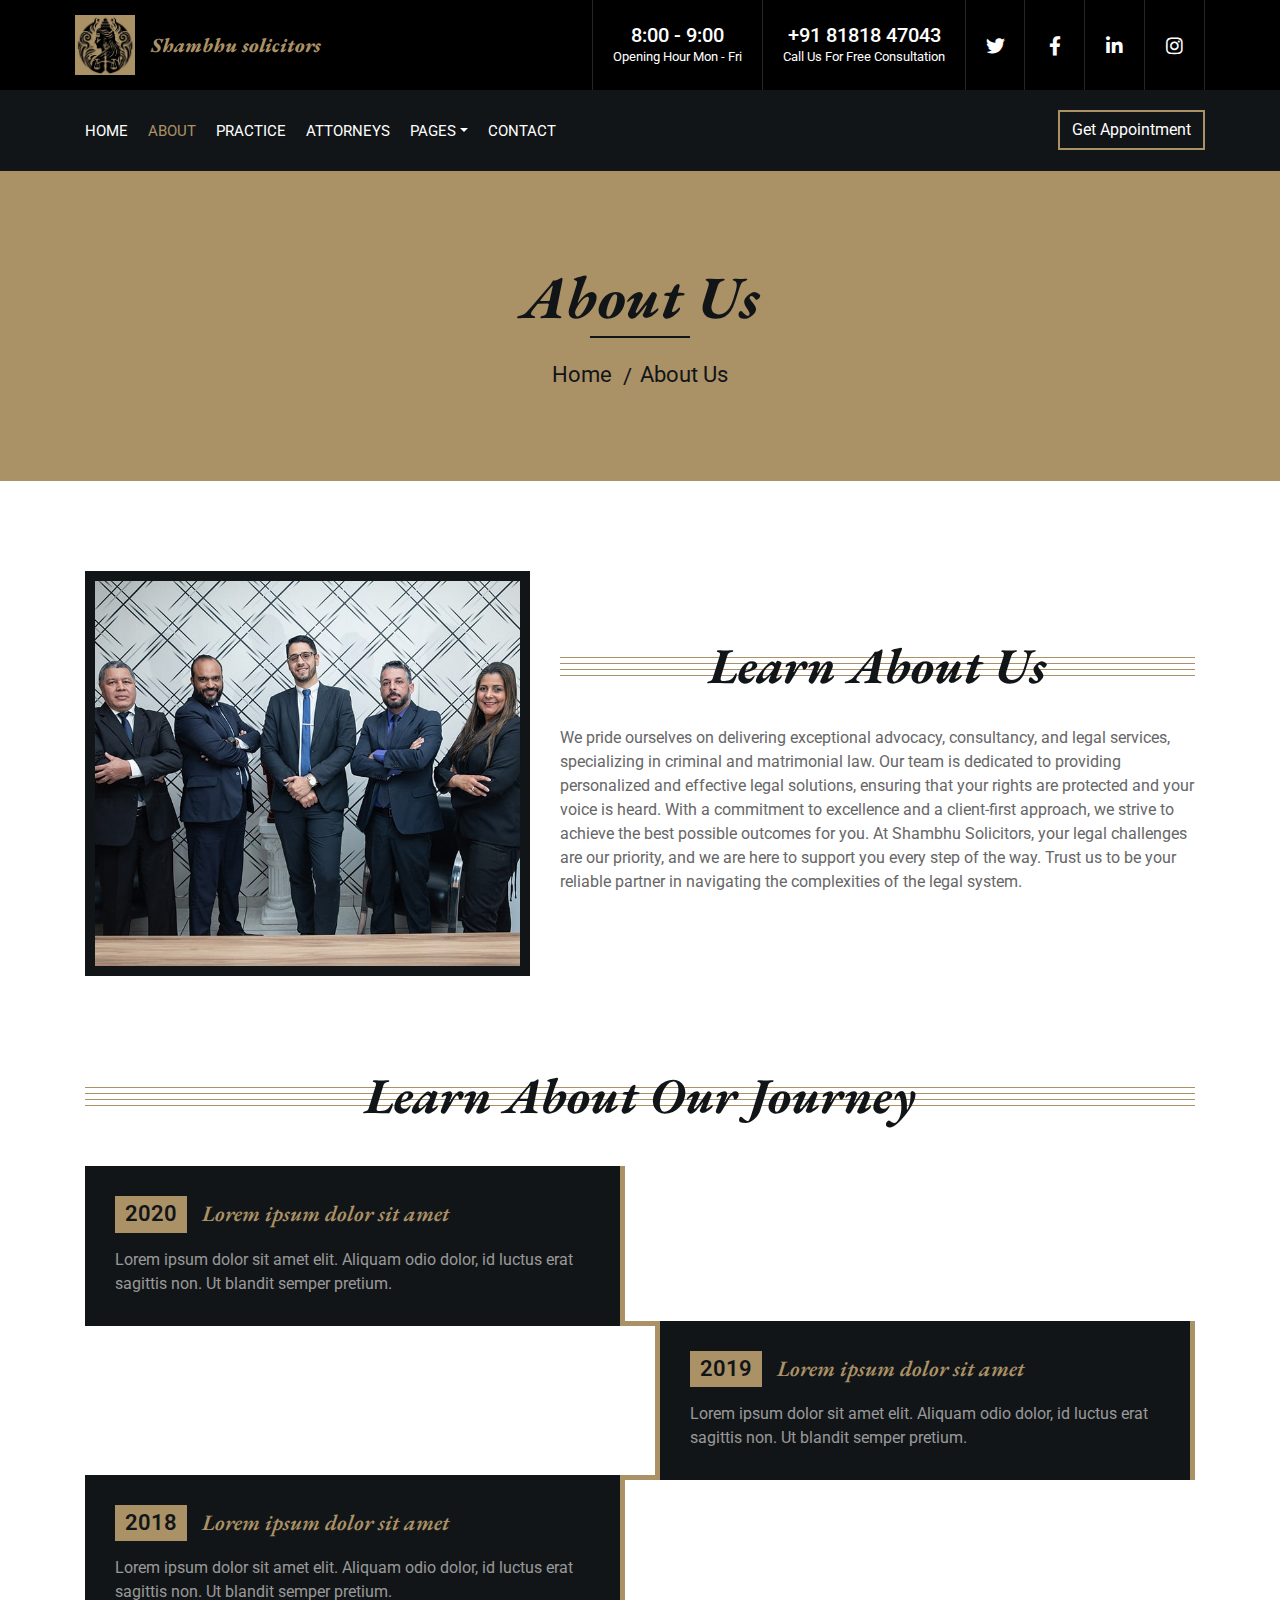
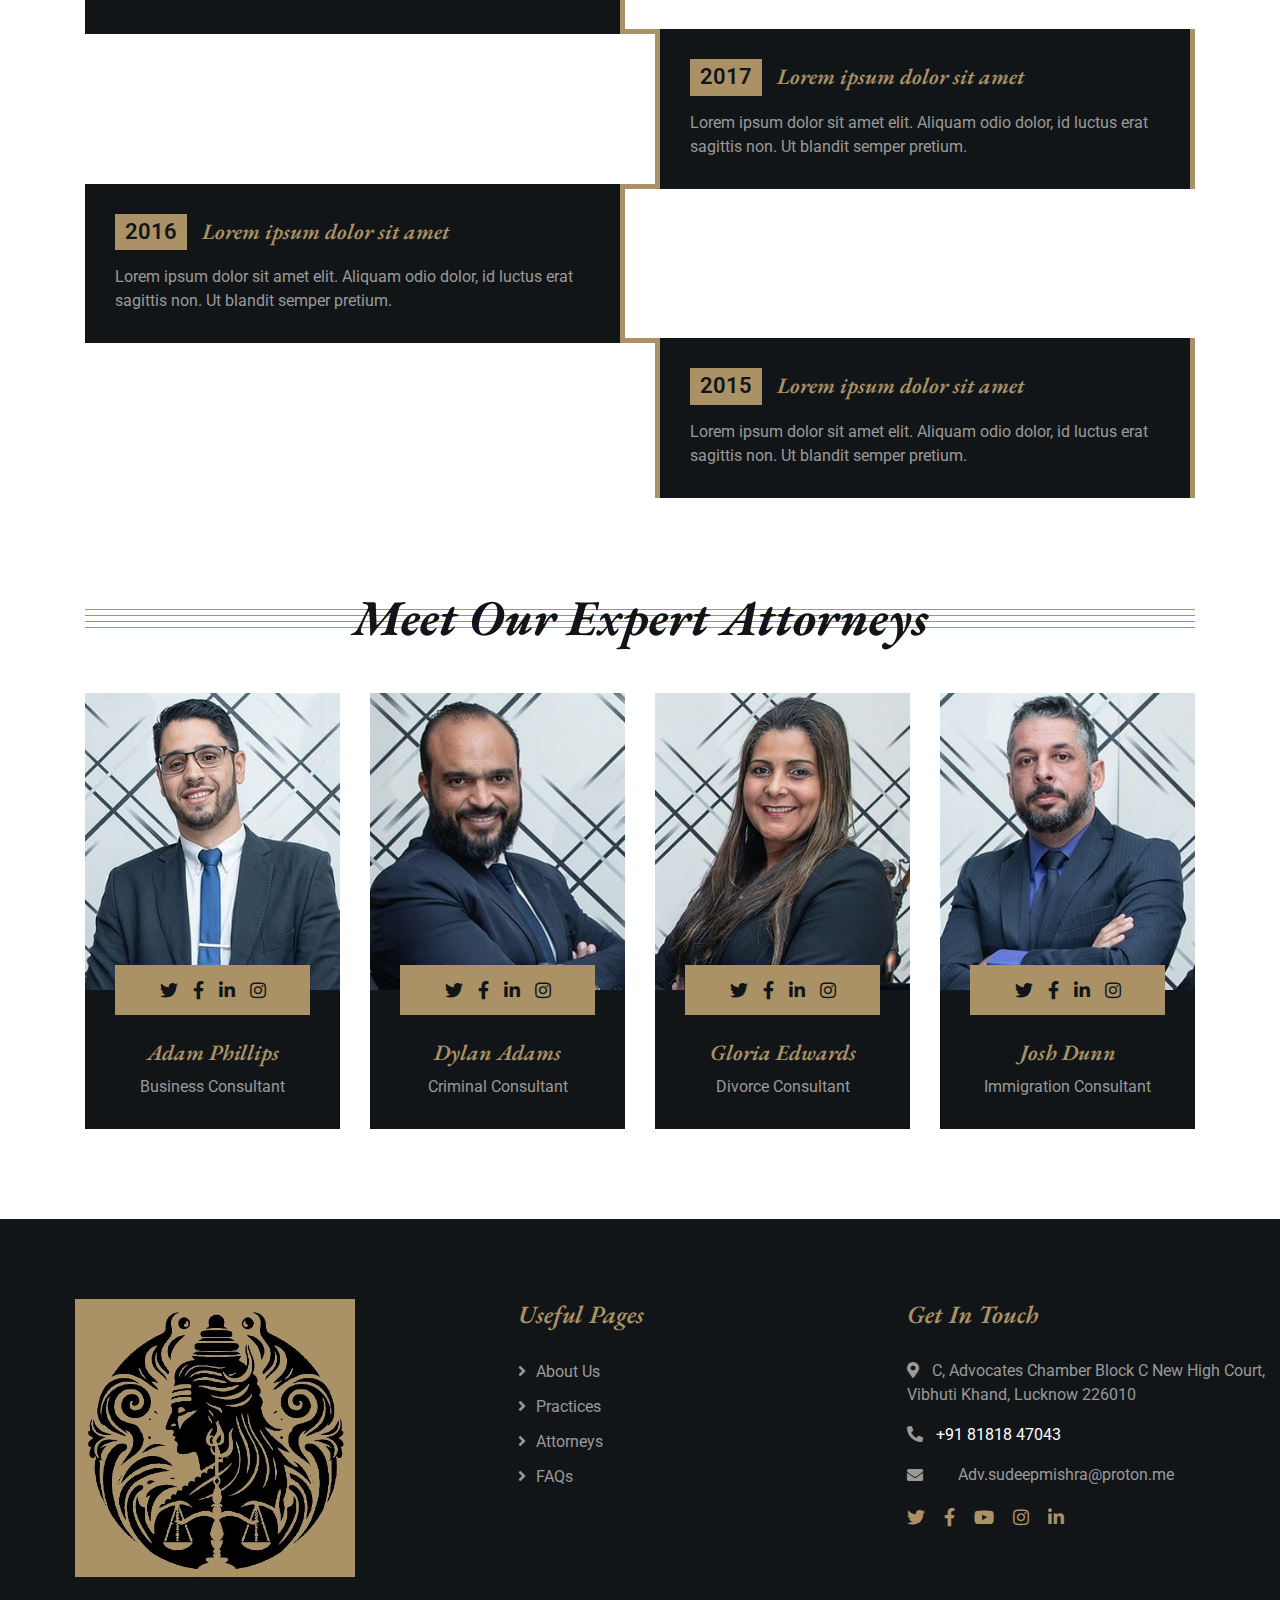
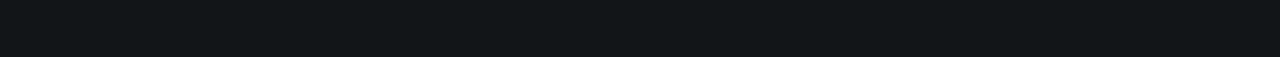
<file: about.html>
<!DOCTYPE html>
<html lang="en">
    <head>
        <meta charset="utf-8">
        <title>Kanun - Law Firm Website Template</title>
        <meta content="width=device-width, initial-scale=1.0" name="viewport">
        <meta content="Law Firm Website Template" name="keywords">
        <meta content="Law Firm Website Template" name="description">

        <!-- Favicon -->
        <link href="img/favicon.ico" rel="icon">

        <!-- Google Font -->
        <link href="https://fonts.googleapis.com/css2?family=EB+Garamond:ital,wght@1,600;1,700;1,800&family=Roboto:wght@400;500&display=swap" rel="stylesheet"> 
        
        <!-- CSS Libraries -->
        <link href="https://stackpath.bootstrapcdn.com/bootstrap/4.4.1/css/bootstrap.min.css" rel="stylesheet">
        <link href="https://cdnjs.cloudflare.com/ajax/libs/font-awesome/5.10.0/css/all.min.css" rel="stylesheet">
        <link href="lib/animate/animate.min.css" rel="stylesheet">
        <link href="lib/owlcarousel/assets/owl.carousel.min.css" rel="stylesheet">

        <!-- Template Stylesheet -->
        <link href="css/style.css" rel="stylesheet">
    </head>

    <body>
        <div class="wrapper">
            <!-- Top Bar Start -->
            <div class="top-bar">
                <div class="container-fluid">
                    <div class="row">
                        <div class="col-lg-3">
                            <div class="logo">
                                <a href="index.html">
                                    <h5>Shambhu solicitors </h5>
                                    <img src="img/WhatsApp Image 2024-08-22 at 4.21.25 PM.jpeg" alt="Logo">
                                </a>
                            </div>
                        </div>
                        <div class="col-lg-9 hideonmob">
                            <div class="top-bar-right">
                                <div class="text">
                                    <h5>8:00 - 9:00</h5>
                                    <p>Opening Hour Mon - Fri</p>
                                </div>
                                <div class="text">
                                  <h5>
                                    <a style="text-decoration: none; color: #fff;" href="tel:81818 47043">+91 81818 47043</a>
                                  </h5>
                                    <p>Call Us For Free Consultation</p>
                                </div>
                                <div class="social">
                                    <a href=""><i class="fab fa-twitter"></i></a>
                                    <a href=""><i class="fab fa-facebook-f"></i></a>
                                    <a href=""><i class="fab fa-linkedin-in"></i></a>
                                    <a href=""><i class="fab fa-instagram"></i></a>
                                </div>
                            </div>
                        </div>
                    </div>
                </div>
            </div>
            <!-- Top Bar End -->

            <!-- Nav Bar Start -->
            <div class="nav-bar">
                <div class="container-fluid">
                    <nav class="navbar navbar-expand-lg bg-dark navbar-dark">
                        <a href="#" class="navbar-brand">MENU</a>
                        <button type="button" class="navbar-toggler" data-toggle="collapse" data-target="#navbarCollapse">
                            <span class="navbar-toggler-icon"></span>
                        </button>

                        <div class="collapse navbar-collapse justify-content-between" id="navbarCollapse">
                            <div class="navbar-nav mr-auto">
                                <a href="index.html" class="nav-item nav-link">Home</a>
                                <a href="about.html" class="nav-item nav-link active">About</a>
                                <a href="service.html" class="nav-item nav-link">Practice</a>
                                <a href="team.html" class="nav-item nav-link">Attorneys</a>
                                <!-- <a href="portfolio.html" class="nav-item nav-link">Case Studies</a> -->
                                <div class="nav-item dropdown">
                                    <a href="#" class="nav-link dropdown-toggle" data-toggle="dropdown">Pages</a>
                                    <div class="dropdown-menu">
                                        <a href="single-page.html" class="dropdown-item">Blog Page</a>
                                        <a href="#" class="dropdown-item">Single Page</a>
                                    </div>
                                </div>
                                <a href="contact.html" class="nav-item nav-link">Contact</a>
                            </div>
                            <div class="ml-auto">
                                <a class="btn" href="">Get Appointment</a>
                            </div>
                        </div>
                    </nav>
                </div>
            </div>
            <!-- Nav Bar End -->
            
            
            <!-- Page Header Start -->
            <div class="page-header">
                <div class="container">
                    <div class="row">
                        <div class="col-12">
                            <h2>About Us</h2>
                        </div>
                        <div class="col-12">
                            <a href="">Home</a>
                            <a href="">About Us</a>
                        </div>
                    </div>
                </div>
            </div>
            <!-- Page Header End -->


            <!-- About Start -->
            <div class="about">
                <div class="container">
                    <div class="row align-items-center">
                        <div class="col-lg-5 col-md-6">
                            <div class="about-img">
                                <img src="img/about.jpg" alt="Image">
                            </div>
                        </div>
                        <div class="col-lg-7 col-md-6">
                            <div class="section-header">
                                <h2>Learn About Us</h2>
                            </div>
                            <div class="about-text">
                                <p>
                                    We pride ourselves on delivering exceptional advocacy, consultancy, and legal services, specializing in criminal and matrimonial law. Our team is dedicated to providing personalized and effective legal solutions, ensuring that your rights are protected and your voice is heard. With a commitment to excellence and a client-first approach, we strive to achieve the best possible outcomes for you. At Shambhu Solicitors, your legal challenges are our priority, and we are here to support you every step of the way. Trust us to be your reliable partner in navigating the complexities of the legal system.
                                </p>
                            </div>
                        </div>
                    </div>
                </div>
            </div>
            <!-- About End -->


            <!-- Timeline Start -->
            <div class="timeline">
                <div class="container">
                    <div class="section-header">
                        <h2>Learn About Our Journey</h2>
                    </div>
                    <div class="timeline-start">
                        <div class="timeline-container left">
                            <div class="timeline-content">
                                <h2><span>2020</span>Lorem ipsum dolor sit amet</h2>
                                <p>
                                    Lorem ipsum dolor sit amet elit. Aliquam odio dolor, id luctus erat sagittis non. Ut blandit semper pretium.
                                </p>
                            </div>
                        </div>
                        <div class="timeline-container right">
                            <div class="timeline-content">
                                <h2><span>2019</span>Lorem ipsum dolor sit amet</h2>
                                <p>
                                    Lorem ipsum dolor sit amet elit. Aliquam odio dolor, id luctus erat sagittis non. Ut blandit semper pretium.
                                </p>
                            </div>
                        </div>
                        <div class="timeline-container left">
                            <div class="timeline-content">
                                <h2><span>2018</span>Lorem ipsum dolor sit amet</h2>
                                <p>
                                    Lorem ipsum dolor sit amet elit. Aliquam odio dolor, id luctus erat sagittis non. Ut blandit semper pretium.
                                </p>
                            </div>
                        </div>
                        <div class="timeline-container right">
                            <div class="timeline-content">
                                <h2><span>2017</span>Lorem ipsum dolor sit amet</h2>
                                <p>
                                    Lorem ipsum dolor sit amet elit. Aliquam odio dolor, id luctus erat sagittis non. Ut blandit semper pretium.
                                </p>
                            </div>
                        </div>
                        <div class="timeline-container left">
                            <div class="timeline-content">
                                <h2><span>2016</span>Lorem ipsum dolor sit amet</h2>
                                <p>
                                    Lorem ipsum dolor sit amet elit. Aliquam odio dolor, id luctus erat sagittis non. Ut blandit semper pretium.
                                </p>
                            </div>
                        </div>
                        <div class="timeline-container right">
                            <div class="timeline-content">
                                <h2><span>2015</span>Lorem ipsum dolor sit amet</h2>
                                <p>
                                    Lorem ipsum dolor sit amet elit. Aliquam odio dolor, id luctus erat sagittis non. Ut blandit semper pretium.
                                </p>
                            </div>
                        </div>
                    </div>
                </div>
            </div>
            <!-- Timeline End -->


            <!-- Team Start -->
            <div class="team">
                <div class="container">
                    <div class="section-header">
                        <h2>Meet Our Expert Attorneys</h2>
                    </div>
                    <div class="row">
                        <div class="col-lg-3 col-md-6">
                            <div class="team-item">
                                <div class="team-img">
                                    <img src="img/team-1.jpg" alt="Team Image">
                                </div>
                                <div class="team-text">
                                    <h2>Adam Phillips</h2>
                                    <p>Business Consultant</p>
                                    <div class="team-social">
                                        <a class="social-tw" href=""><i class="fab fa-twitter"></i></a>
                                        <a class="social-fb" href=""><i class="fab fa-facebook-f"></i></a>
                                        <a class="social-li" href=""><i class="fab fa-linkedin-in"></i></a>
                                        <a class="social-in" href=""><i class="fab fa-instagram"></i></a>
                                    </div>
                                </div>
                            </div>
                        </div>
                        <div class="col-lg-3 col-md-6">
                            <div class="team-item">
                                <div class="team-img">
                                    <img src="img/team-2.jpg" alt="Team Image">
                                </div>
                                <div class="team-text">
                                    <h2>Dylan Adams</h2>
                                    <p>Criminal Consultant</p>
                                    <div class="team-social">
                                        <a class="social-tw" href=""><i class="fab fa-twitter"></i></a>
                                        <a class="social-fb" href=""><i class="fab fa-facebook-f"></i></a>
                                        <a class="social-li" href=""><i class="fab fa-linkedin-in"></i></a>
                                        <a class="social-in" href=""><i class="fab fa-instagram"></i></a>
                                    </div>
                                </div>
                            </div>
                        </div>
                        <div class="col-lg-3 col-md-6">
                            <div class="team-item">
                                <div class="team-img">
                                    <img src="img/team-3.jpg" alt="Team Image">
                                </div>
                                <div class="team-text">
                                    <h2>Gloria Edwards</h2>
                                    <p>Divorce Consultant</p>
                                    <div class="team-social">
                                        <a class="social-tw" href=""><i class="fab fa-twitter"></i></a>
                                        <a class="social-fb" href=""><i class="fab fa-facebook-f"></i></a>
                                        <a class="social-li" href=""><i class="fab fa-linkedin-in"></i></a>
                                        <a class="social-in" href=""><i class="fab fa-instagram"></i></a>
                                    </div>
                                </div>
                            </div>
                        </div>
                        <div class="col-lg-3 col-md-6">
                            <div class="team-item">
                                <div class="team-img">
                                    <img src="img/team-4.jpg" alt="Team Image">
                                </div>
                                <div class="team-text">
                                    <h2>Josh Dunn</h2>
                                    <p>Immigration Consultant</p>
                                    <div class="team-social">
                                        <a class="social-tw" href=""><i class="fab fa-twitter"></i></a>
                                        <a class="social-fb" href=""><i class="fab fa-facebook-f"></i></a>
                                        <a class="social-li" href=""><i class="fab fa-linkedin-in"></i></a>
                                        <a class="social-in" href=""><i class="fab fa-instagram"></i></a>
                                    </div>
                                </div>
                            </div>
                        </div>
                    </div>
                </div>
            </div>
            <!-- Team End -->


            <!-- Newsletter Start -->
            <!-- <div class="newsletter">
                <div class="container">
                    <div class="section-header">
                        <h2>Subscribe Our Newsletter</h2>
                    </div>
                    <div class="form">
                        <input class="form-control" placeholder="Email here">
                        <button class="btn">Submit</button>
                    </div>
                </div>
            </div> -->
            <!-- Newsletter End -->


            <!-- Footer Start -->
            <div class="footer">
                <div class="container hlfwdth">
                    <div class="shambhu">
                        <img src="img/WhatsApp Image 2024-08-22 at 4.21.25 PM.jpeg" alt="">
                    </div>
                </div>
                <div class="container jusrght">
                    <div class="row">
                        <!-- <div class="col-md-6 col-lg-4">
                            <div class="footer-about">
                                <h2>About Us</h2>
                                <p>
                                    We pride ourselves on delivering exceptional advocacy, consultancy, and legal
                                    services, specializing in criminal and matrimonial law. Our team is dedicated to
                                    providing personalized and effective legal solutions, ensuring that your rights are
                                    protected and your voice is heard. With a commitment to excellence and a
                                    client-first approach, we strive to achieve the best possible outcomes for you. At
                                    Shambhu Solicitors, your legal challenges are our priority, and we are here to
                                    support you every step of the way. Trust us to be your reliable partner in
                                    navigating the complexities of the legal system.
                                </p>
                            </div>
                        </div> -->
                        <div class="col-md-6 col-lg-12">
                            <div class="row">
                                <!-- <div class="col-md-6 col-lg-4">
                                <div class="footer-link">
                                    <h2>Services Areas</h2>
                                    <a href="">Civil Law</a>
                                    <a href="">Family Law</a>
                                    <a href="">Business Law</a>
                                    <a href="">Education Law</a>
                                    <a href="">Immigration Law</a>
                                </div>
                            </div> -->
                                <div class="col-md-6 col-lg-6">
                                    <div class="footer-link">
                                        <h2>Useful Pages</h2>
                                        <a href="">About Us</a>
                                        <a href="">Practices</a>
                                        <a href="">Attorneys</a>
                                        <!-- <a href="">Case Studies</a> -->
                                        <a href="">FAQs</a>
                                    </div>
                                </div>
                                <div class="col-md-6 col-lg-6">
                                    <div class="footer-contact">
                                        <h2>Get In Touch</h2>
                                        <p><i class="fa fa-map-marker-alt"></i>C, Advocates Chamber Block C New High
                                            Court, Vibhuti Khand, Lucknow 226010</p>
                                        <p><i class="fa fa-phone-alt"></i>
                                            <a style="text-decoration: none; color: #fff;" href="tel:81818 47043">+91 81818 47043</a>
                                        </p>
                                        <p><i class="fa fa-envelope"></i><a style="text-decoration: none; color: #fff;" href="mailto:Adv.sudeepmishra@proton.me"></a>Adv.sudeepmishra@proton.me</p>
                                        <div class="footer-social">
                                            <a href=""><i class="fab fa-twitter"></i></a>
                                            <a href=""><i class="fab fa-facebook-f"></i></a>
                                            <a href=""><i class="fab fa-youtube"></i></a>
                                            <a href=""><i class="fab fa-instagram"></i></a>
                                            <a href=""><i class="fab fa-linkedin-in"></i></a>
                                        </div>
                                    </div>
                                </div>
                            </div>
                        </div>
                    </div>
                </div>
                <!-- <div class="container footer-menu">
                        <div class="f-menu">
                            <a href="">Terms of use</a>
                            <a href="">Privacy policy</a>
                            <a href="">Cookies</a>
                            <a href="">Help</a>
                            <a href="">FQAs</a>
                        </div>
                    </div> -->
                <!-- <div class="container copyright">
                        <div class="row">
                            <div class="col-md-6">
                                <p>&copy; <a href="https://htmlcodex.com/law-firm-website-template">HTML Codex</a>, All Right Reserved.</p>
                            </div>
                            <div class="col-md-6">
                                <p>Designed By <a href="https://htmlcodex.com">HTML Codex</a></p>
                            </div>
                        </div>
                    </div> -->
            </div>
            <!-- Footer End -->
            
            <a href="#" class="back-to-top"><i class="fa fa-chevron-up"></i></a>
        </div>

        <!-- JavaScript Libraries -->
        <script src="https://code.jquery.com/jquery-3.4.1.min.js"></script>
        <script src="https://stackpath.bootstrapcdn.com/bootstrap/4.4.1/js/bootstrap.bundle.min.js"></script>
        <script src="lib/easing/easing.min.js"></script>
        <script src="lib/owlcarousel/owl.carousel.min.js"></script>
        <script src="lib/isotope/isotope.pkgd.min.js"></script>

        <!-- Template Javascript -->
        <script src="js/main.js"></script>
    </body>
</html>
</file>
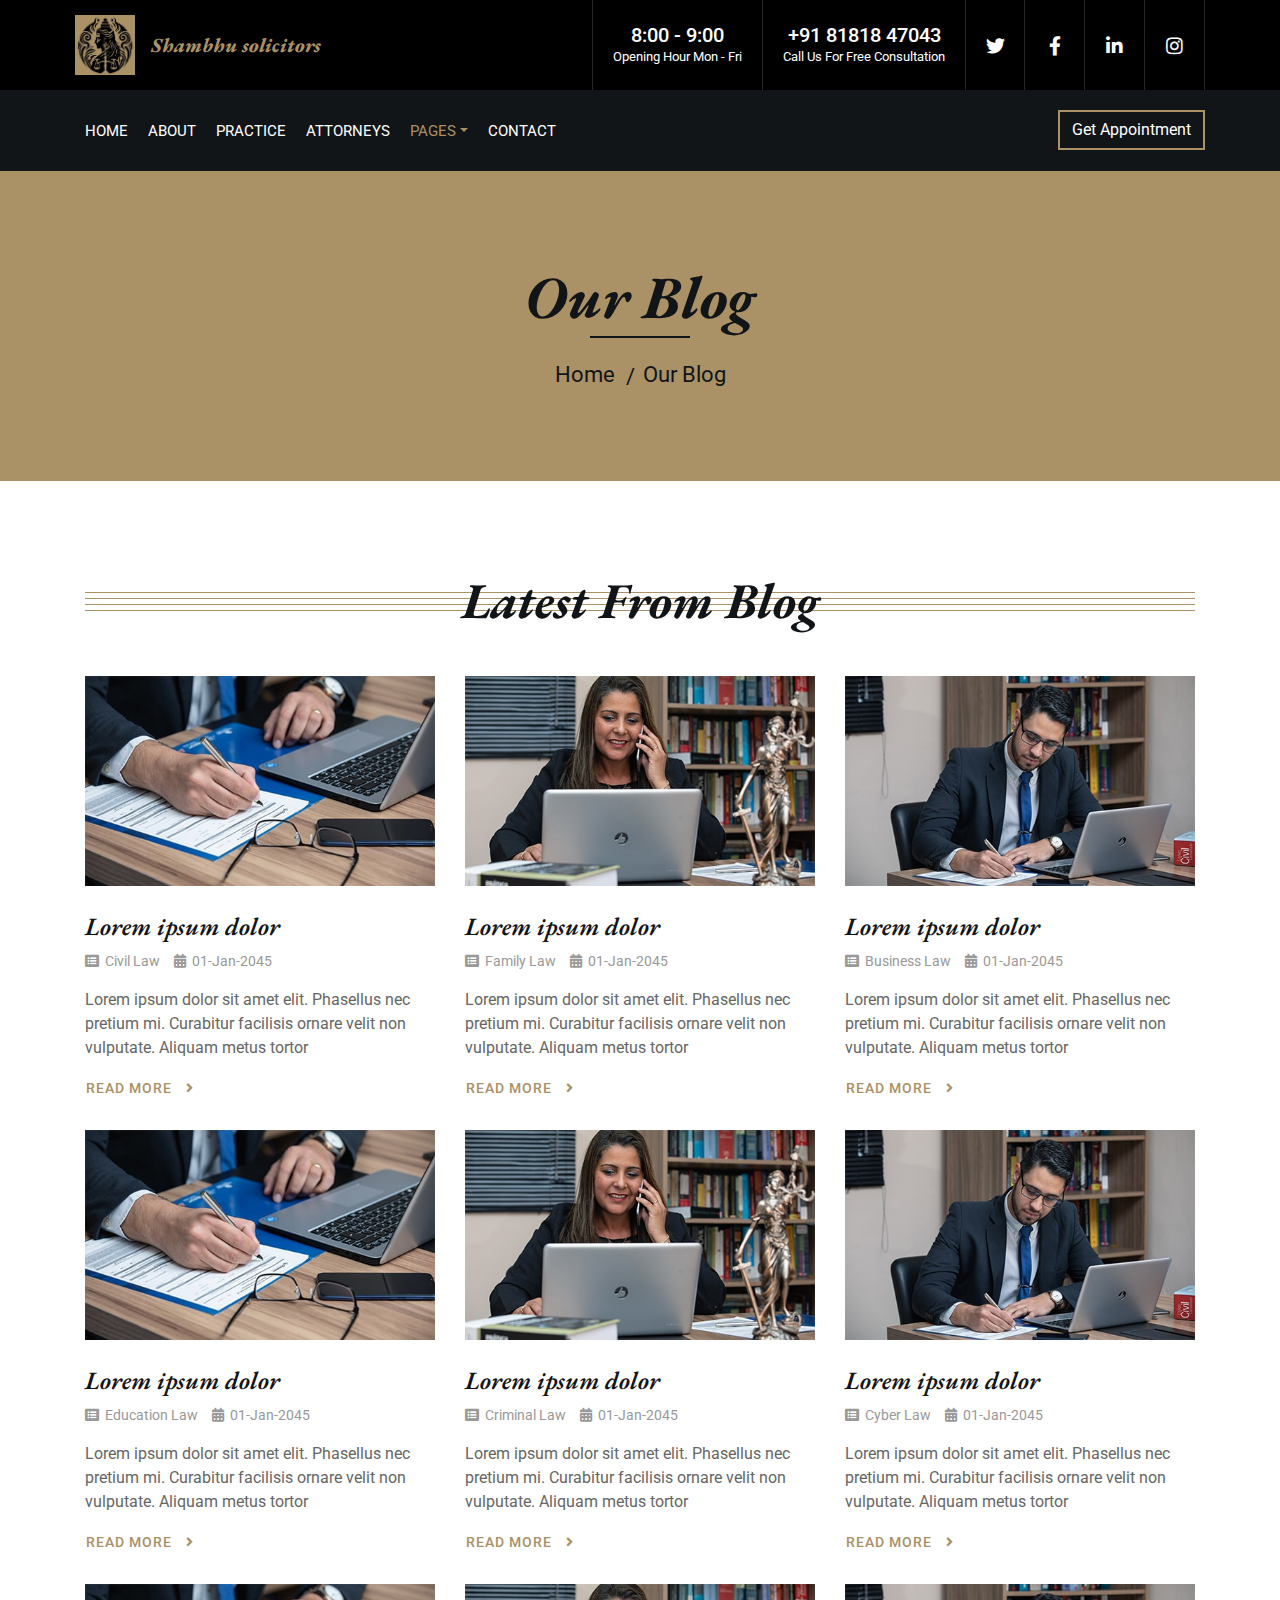
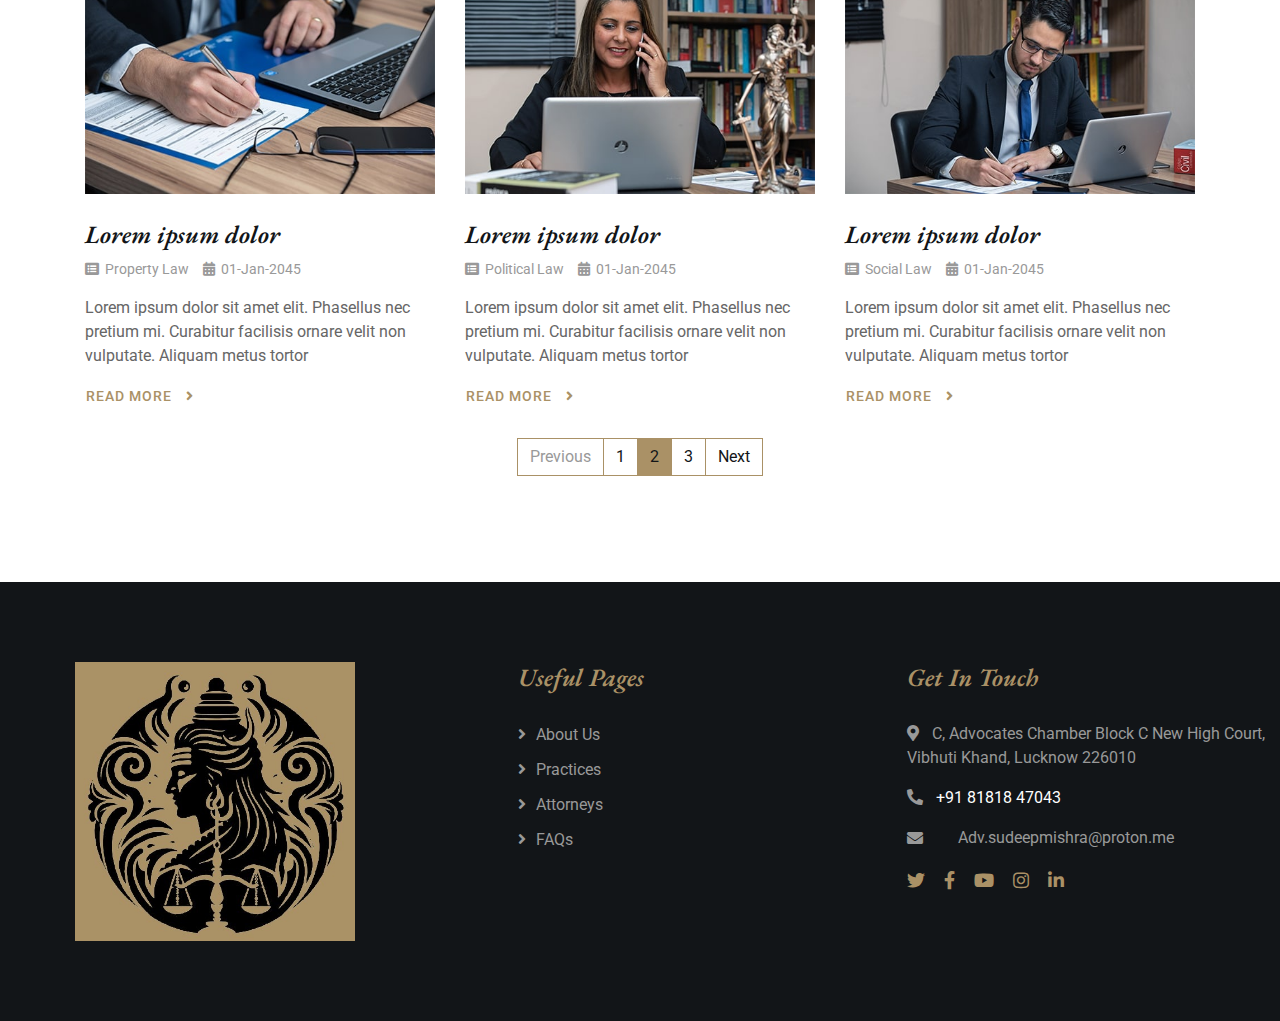
<file: blog.html>
<!DOCTYPE html>
<html lang="en">
    <head>
        <meta charset="utf-8">
        <title>Kanun - Law Firm Website Template</title>
        <meta content="width=device-width, initial-scale=1.0" name="viewport">
        <meta content="Law Firm Website Template" name="keywords">
        <meta content="Law Firm Website Template" name="description">

        <!-- Favicon -->
        <link href="img/favicon.ico" rel="icon">

        <!-- Google Font -->
        <link href="https://fonts.googleapis.com/css2?family=EB+Garamond:ital,wght@1,600;1,700;1,800&family=Roboto:wght@400;500&display=swap" rel="stylesheet"> 
        
        <!-- CSS Libraries -->
        <link href="https://stackpath.bootstrapcdn.com/bootstrap/4.4.1/css/bootstrap.min.css" rel="stylesheet">
        <link href="https://cdnjs.cloudflare.com/ajax/libs/font-awesome/5.10.0/css/all.min.css" rel="stylesheet">
        <link href="lib/animate/animate.min.css" rel="stylesheet">
        <link href="lib/owlcarousel/assets/owl.carousel.min.css" rel="stylesheet">

        <!-- Template Stylesheet -->
        <link href="css/style.css" rel="stylesheet">
    </head>

    <body>
        <div class="wrapper">
            <!-- Top Bar Start -->
            <div class="top-bar">
                <div class="container-fluid">
                    <div class="row">
                        <div class="col-lg-3">
                            <div class="logo">
                                <a href="index.html">
                                    <h5>Shambhu solicitors </h5>
                                    <img src="img/WhatsApp Image 2024-08-22 at 4.21.25 PM.jpeg" alt="Logo">
                                </a>
                            </div>
                        </div>
                        <div class="col-lg-9 hideonmob">
                            <div class="top-bar-right">
                                <div class="text">
                                    <h5>8:00 - 9:00</h5>
                                    <p>Opening Hour Mon - Fri</p>
                                </div>
                                <div class="text">
                                  <h5>
                                    <a style="text-decoration: none; color: #fff;" href="tel:81818 47043">+91 81818 47043</a>
                                  </h5>
                                    <p>Call Us For Free Consultation</p>
                                </div>
                                <div class="social">
                                    <a href=""><i class="fab fa-twitter"></i></a>
                                    <a href=""><i class="fab fa-facebook-f"></i></a>
                                    <a href=""><i class="fab fa-linkedin-in"></i></a>
                                    <a href=""><i class="fab fa-instagram"></i></a>
                                </div>
                            </div>
                        </div>
                    </div>
                </div>
            </div>
            <!-- Top Bar End -->

            <!-- Nav Bar Start -->
            <div class="nav-bar">
                <div class="container-fluid">
                    <nav class="navbar navbar-expand-lg bg-dark navbar-dark">
                        <a href="#" class="navbar-brand">MENU</a>
                        <button type="button" class="navbar-toggler" data-toggle="collapse" data-target="#navbarCollapse">
                            <span class="navbar-toggler-icon"></span>
                        </button>

                        <div class="collapse navbar-collapse justify-content-between" id="navbarCollapse">
                            <div class="navbar-nav mr-auto">
                                <a href="index.html" class="nav-item nav-link">Home</a>
                                <a href="about.html" class="nav-item nav-link">About</a>
                                <a href="service.html" class="nav-item nav-link">Practice</a>
                                <a href="team.html" class="nav-item nav-link">Attorneys</a>
                                <!-- <a href="portfolio.html" class="nav-item nav-link">Case Studies</a> -->
                                <div class="nav-item dropdown">
                                    <a href="#" class="nav-link dropdown-toggle active" data-toggle="dropdown">Pages</a>
                                    <div class="dropdown-menu">
                                        <a href="blog.html" class="dropdown-item">Blog Page</a>
                                        <a href="single.html" class="dropdown-item">Single Page</a>
                                    </div>
                                </div>
                                <a href="contact.html" class="nav-item nav-link">Contact</a>
                            </div>
                            <div class="ml-auto">
                                <a class="btn" href="">Get Appointment</a>
                            </div>
                        </div>
                    </nav>
                </div>
            </div>
            <!-- Nav Bar End -->
            
            
            <!-- Page Header Start -->
            <div class="page-header">
                <div class="container">
                    <div class="row">
                        <div class="col-12">
                            <h2>Our Blog</h2>
                        </div>
                        <div class="col-12">
                            <a href="">Home</a>
                            <a href="">Our Blog</a>
                        </div>
                    </div>
                </div>
            </div>
            <!-- Page Header End -->


            <!-- Blog Start -->
            <div class="blog">
                <div class="container">
                    <div class="section-header">
                        <h2>Latest From Blog</h2>
                    </div>
                    <div class="row blog-page">
                        <div class="col-lg-4 col-md-6 blog-item">
                            <img src="img/blog-1.jpg" alt="Blog">
                            <h3>Lorem ipsum dolor</h3>
                            <div class="meta">
                                <i class="fa fa-list-alt"></i>
                                <a href="">Civil Law</a>
                                <i class="fa fa-calendar-alt"></i>
                                <p>01-Jan-2045</p>
                            </div>
                            <p>
                                Lorem ipsum dolor sit amet elit. Phasellus nec pretium mi. Curabitur facilisis ornare velit non vulputate. Aliquam metus tortor
                            </p>
                            <a class="btn" href="">Read More <i class="fa fa-angle-right"></i></a>
                        </div>
                        <div class="col-lg-4 col-md-6 blog-item">
                            <img src="img/blog-2.jpg" alt="Blog">
                            <h3>Lorem ipsum dolor</h3>
                            <div class="meta">
                                <i class="fa fa-list-alt"></i>
                                <a href="">Family Law</a>
                                <i class="fa fa-calendar-alt"></i>
                                <p>01-Jan-2045</p>
                            </div>
                            <p>
                                Lorem ipsum dolor sit amet elit. Phasellus nec pretium mi. Curabitur facilisis ornare velit non vulputate. Aliquam metus tortor
                            </p>
                            <a class="btn" href="">Read More <i class="fa fa-angle-right"></i></a>
                        </div>
                        <div class="col-lg-4 col-md-6 blog-item">
                            <img src="img/blog-3.jpg" alt="Blog">
                            <h3>Lorem ipsum dolor</h3>
                            <div class="meta">
                                <i class="fa fa-list-alt"></i>
                                <a href="">Business Law</a>
                                <i class="fa fa-calendar-alt"></i>
                                <p>01-Jan-2045</p>
                            </div>
                            <p>
                                Lorem ipsum dolor sit amet elit. Phasellus nec pretium mi. Curabitur facilisis ornare velit non vulputate. Aliquam metus tortor
                            </p>
                            <a class="btn" href="">Read More <i class="fa fa-angle-right"></i></a>
                        </div>
                        <div class="col-lg-4 col-md-6 blog-item">
                            <img src="img/blog-1.jpg" alt="Blog">
                            <h3>Lorem ipsum dolor</h3>
                            <div class="meta">
                                <i class="fa fa-list-alt"></i>
                                <a href="">Education Law</a>
                                <i class="fa fa-calendar-alt"></i>
                                <p>01-Jan-2045</p>
                            </div>
                            <p>
                                Lorem ipsum dolor sit amet elit. Phasellus nec pretium mi. Curabitur facilisis ornare velit non vulputate. Aliquam metus tortor
                            </p>
                            <a class="btn" href="">Read More <i class="fa fa-angle-right"></i></a>
                        </div>
                        <div class="col-lg-4 col-md-6 blog-item">
                            <img src="img/blog-2.jpg" alt="Blog">
                            <h3>Lorem ipsum dolor</h3>
                            <div class="meta">
                                <i class="fa fa-list-alt"></i>
                                <a href="">Criminal Law</a>
                                <i class="fa fa-calendar-alt"></i>
                                <p>01-Jan-2045</p>
                            </div>
                            <p>
                                Lorem ipsum dolor sit amet elit. Phasellus nec pretium mi. Curabitur facilisis ornare velit non vulputate. Aliquam metus tortor
                            </p>
                            <a class="btn" href="">Read More <i class="fa fa-angle-right"></i></a>
                        </div>
                        <div class="col-lg-4 col-md-6 blog-item">
                            <img src="img/blog-3.jpg" alt="Blog">
                            <h3>Lorem ipsum dolor</h3>
                            <div class="meta">
                                <i class="fa fa-list-alt"></i>
                                <a href="">Cyber Law</a>
                                <i class="fa fa-calendar-alt"></i>
                                <p>01-Jan-2045</p>
                            </div>
                            <p>
                                Lorem ipsum dolor sit amet elit. Phasellus nec pretium mi. Curabitur facilisis ornare velit non vulputate. Aliquam metus tortor
                            </p>
                            <a class="btn" href="">Read More <i class="fa fa-angle-right"></i></a>
                        </div>
                        <div class="col-lg-4 col-md-6 blog-item">
                            <img src="img/blog-1.jpg" alt="Blog">
                            <h3>Lorem ipsum dolor</h3>
                            <div class="meta">
                                <i class="fa fa-list-alt"></i>
                                <a href="">Property Law</a>
                                <i class="fa fa-calendar-alt"></i>
                                <p>01-Jan-2045</p>
                            </div>
                            <p>
                                Lorem ipsum dolor sit amet elit. Phasellus nec pretium mi. Curabitur facilisis ornare velit non vulputate. Aliquam metus tortor
                            </p>
                            <a class="btn" href="">Read More <i class="fa fa-angle-right"></i></a>
                        </div>
                        <div class="col-lg-4 col-md-6 blog-item">
                            <img src="img/blog-2.jpg" alt="Blog">
                            <h3>Lorem ipsum dolor</h3>
                            <div class="meta">
                                <i class="fa fa-list-alt"></i>
                                <a href="">Political Law</a>
                                <i class="fa fa-calendar-alt"></i>
                                <p>01-Jan-2045</p>
                            </div>
                            <p>
                                Lorem ipsum dolor sit amet elit. Phasellus nec pretium mi. Curabitur facilisis ornare velit non vulputate. Aliquam metus tortor
                            </p>
                            <a class="btn" href="">Read More <i class="fa fa-angle-right"></i></a>
                        </div>
                        <div class="col-lg-4 col-md-6 blog-item">
                            <img src="img/blog-3.jpg" alt="Blog">
                            <h3>Lorem ipsum dolor</h3>
                            <div class="meta">
                                <i class="fa fa-list-alt"></i>
                                <a href="">Social Law</a>
                                <i class="fa fa-calendar-alt"></i>
                                <p>01-Jan-2045</p>
                            </div>
                            <p>
                                Lorem ipsum dolor sit amet elit. Phasellus nec pretium mi. Curabitur facilisis ornare velit non vulputate. Aliquam metus tortor
                            </p>
                            <a class="btn" href="">Read More <i class="fa fa-angle-right"></i></a>
                        </div>
                    </div>
                    <div class="row">
                        <div class="col-12">
                            <ul class="pagination justify-content-center">
                                <li class="page-item disabled"><a class="page-link" href="#">Previous</a></li>
                                <li class="page-item"><a class="page-link" href="#">1</a></li>
                                <li class="page-item active"><a class="page-link" href="#">2</a></li>
                                <li class="page-item"><a class="page-link" href="#">3</a></li>
                                <li class="page-item"><a class="page-link" href="#">Next</a></li>
                            </ul> 
                        </div>
                    </div>
                </div>
            </div>
            <!-- Blog End -->


            <!-- Newsletter Start -->
            <!-- <div class="newsletter">
                <div class="container">
                    <div class="section-header">
                        <h2>Subscribe Our Newsletter</h2>
                    </div>
                    <div class="form">
                        <input class="form-control" placeholder="Email here">
                        <button class="btn">Submit</button>
                    </div>
                </div>
            </div> -->
            <!-- Newsletter End -->


            <!-- Footer Start -->
            <div class="footer">
                <div class="container hlfwdth">
                    <div class="shambhu">
                        <img src="img/WhatsApp Image 2024-08-22 at 4.21.25 PM.jpeg" alt="">
                    </div>
                </div>
                <div class="container jusrght">
                    <div class="row">
                        <!-- <div class="col-md-6 col-lg-4">
                            <div class="footer-about">
                                <h2>About Us</h2>
                                <p>
                                    We pride ourselves on delivering exceptional advocacy, consultancy, and legal
                                    services, specializing in criminal and matrimonial law. Our team is dedicated to
                                    providing personalized and effective legal solutions, ensuring that your rights are
                                    protected and your voice is heard. With a commitment to excellence and a
                                    client-first approach, we strive to achieve the best possible outcomes for you. At
                                    Shambhu Solicitors, your legal challenges are our priority, and we are here to
                                    support you every step of the way. Trust us to be your reliable partner in
                                    navigating the complexities of the legal system.
                                </p>
                            </div>
                        </div> -->
                        <div class="col-md-6 col-lg-12">
                            <div class="row">
                                <!-- <div class="col-md-6 col-lg-4">
                                <div class="footer-link">
                                    <h2>Services Areas</h2>
                                    <a href="">Civil Law</a>
                                    <a href="">Family Law</a>
                                    <a href="">Business Law</a>
                                    <a href="">Education Law</a>
                                    <a href="">Immigration Law</a>
                                </div>
                            </div> -->
                                <div class="col-md-6 col-lg-6">
                                    <div class="footer-link">
                                        <h2>Useful Pages</h2>
                                        <a href="">About Us</a>
                                        <a href="">Practices</a>
                                        <a href="">Attorneys</a>
                                        <!-- <a href="">Case Studies</a> -->
                                        <a href="">FAQs</a>
                                    </div>
                                </div>
                                <div class="col-md-6 col-lg-6">
                                    <div class="footer-contact">
                                        <h2>Get In Touch</h2>
                                        <p><i class="fa fa-map-marker-alt"></i>C, Advocates Chamber Block C New High
                                            Court, Vibhuti Khand, Lucknow 226010</p>
                                        <p><i class="fa fa-phone-alt"></i>
                                            <a style="text-decoration: none; color: #fff;" href="tel:81818 47043">+91 81818 47043</a>
                                        </p>
                                        <p><i class="fa fa-envelope"></i><a style="text-decoration: none; color: #fff;" href="mailto:Adv.sudeepmishra@proton.me"></a>Adv.sudeepmishra@proton.me</p>
                                        <div class="footer-social">
                                            <a href=""><i class="fab fa-twitter"></i></a>
                                            <a href=""><i class="fab fa-facebook-f"></i></a>
                                            <a href=""><i class="fab fa-youtube"></i></a>
                                            <a href=""><i class="fab fa-instagram"></i></a>
                                            <a href=""><i class="fab fa-linkedin-in"></i></a>
                                        </div>
                                    </div>
                                </div>
                            </div>
                        </div>
                    </div>
                </div>
                <!-- <div class="container footer-menu">
                        <div class="f-menu">
                            <a href="">Terms of use</a>
                            <a href="">Privacy policy</a>
                            <a href="">Cookies</a>
                            <a href="">Help</a>
                            <a href="">FQAs</a>
                        </div>
                    </div> -->
                <!-- <div class="container copyright">
                        <div class="row">
                            <div class="col-md-6">
                                <p>&copy; <a href="https://htmlcodex.com/law-firm-website-template">HTML Codex</a>, All Right Reserved.</p>
                            </div>
                            <div class="col-md-6">
                                <p>Designed By <a href="https://htmlcodex.com">HTML Codex</a></p>
                            </div>
                        </div>
                    </div> -->
            </div>
            <!-- Footer End -->
            
            <a href="#" class="back-to-top"><i class="fa fa-chevron-up"></i></a>
        </div>

        <!-- JavaScript Libraries -->
        <script src="https://code.jquery.com/jquery-3.4.1.min.js"></script>
        <script src="https://stackpath.bootstrapcdn.com/bootstrap/4.4.1/js/bootstrap.bundle.min.js"></script>
        <script src="lib/easing/easing.min.js"></script>
        <script src="lib/owlcarousel/owl.carousel.min.js"></script>
        <script src="lib/isotope/isotope.pkgd.min.js"></script>

        <!-- Template Javascript -->
        <script src="js/main.js"></script>
    </body>
</html>
</file>
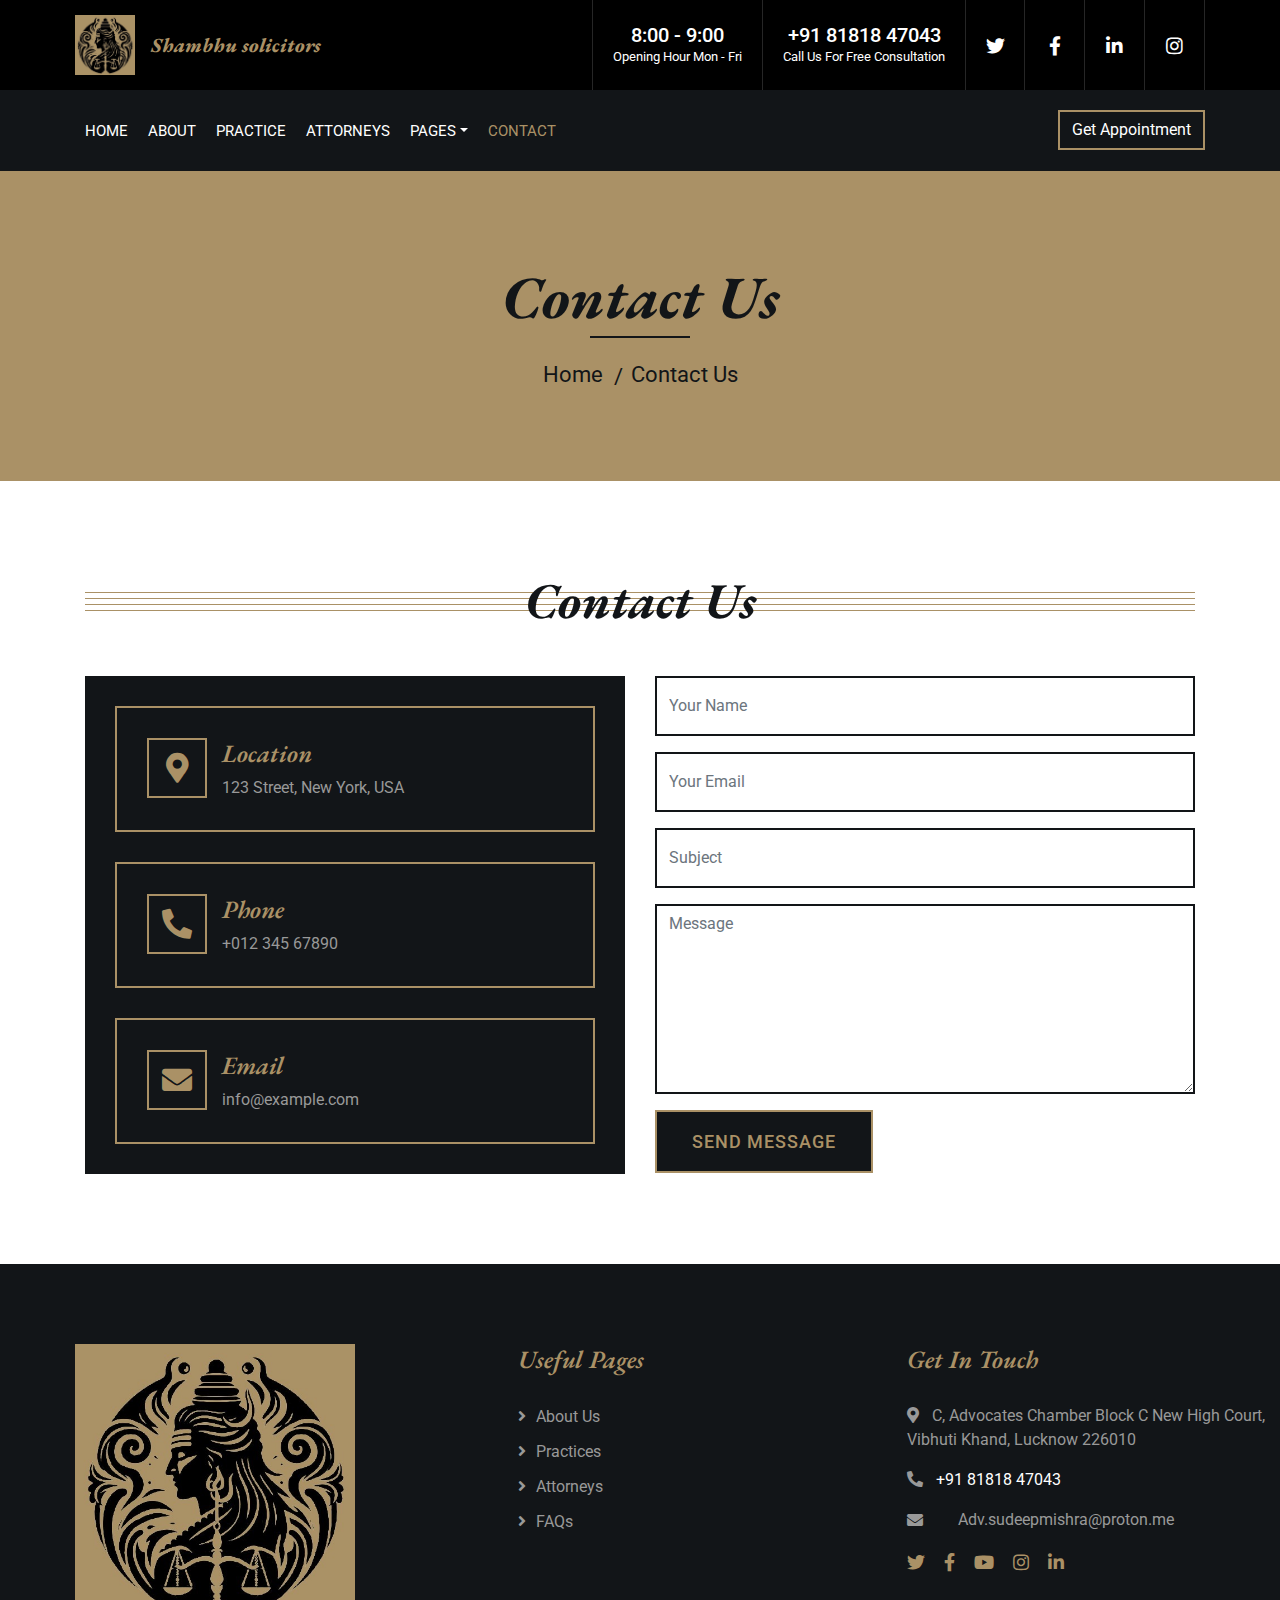
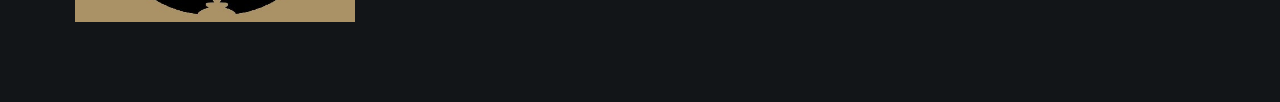
<file: contact.html>
<!DOCTYPE html>
<html lang="en">
    <head>
        <meta charset="utf-8">
        <title>Kanun - Law Firm Website Template</title>
        <meta content="width=device-width, initial-scale=1.0" name="viewport">
        <meta content="Law Firm Website Template" name="keywords">
        <meta content="Law Firm Website Template" name="description">

        <!-- Favicon -->
        <link href="img/favicon.ico" rel="icon">

        <!-- Google Font -->
        <link href="https://fonts.googleapis.com/css2?family=EB+Garamond:ital,wght@1,600;1,700;1,800&family=Roboto:wght@400;500&display=swap" rel="stylesheet"> 
        
        <!-- CSS Libraries -->
        <link href="https://stackpath.bootstrapcdn.com/bootstrap/4.4.1/css/bootstrap.min.css" rel="stylesheet">
        <link href="https://cdnjs.cloudflare.com/ajax/libs/font-awesome/5.10.0/css/all.min.css" rel="stylesheet">
        <link href="lib/animate/animate.min.css" rel="stylesheet">
        <link href="lib/owlcarousel/assets/owl.carousel.min.css" rel="stylesheet">

        <!-- Template Stylesheet -->
        <link href="css/style.css" rel="stylesheet">
    </head>

    <body>
        <div class="wrapper">
            <!-- Top Bar Start -->
            <div class="top-bar">
                <div class="container-fluid">
                    <div class="row">
                        <div class="col-lg-3">
                            <div class="logo">
                                <a href="index.html">
                                    <h5>Shambhu solicitors </h5>
                                    <img src="img/WhatsApp Image 2024-08-22 at 4.21.25 PM.jpeg" alt="Logo">
                                </a>
                            </div>
                        </div>
                        <div class="col-lg-9 hideonmob">
                            <div class="top-bar-right">
                                <div class="text">
                                    <h5>8:00 - 9:00</h5>
                                    <p>Opening Hour Mon - Fri</p>
                                </div>
                                <div class="text">
                                  <h5>
                                    <a style="text-decoration: none; color: #fff;" href="tel:81818 47043">+91 81818 47043</a>
                                  </h5>
                                    <p>Call Us For Free Consultation</p>
                                </div>
                                <div class="social">
                                    <a href=""><i class="fab fa-twitter"></i></a>
                                    <a href=""><i class="fab fa-facebook-f"></i></a>
                                    <a href=""><i class="fab fa-linkedin-in"></i></a>
                                    <a href=""><i class="fab fa-instagram"></i></a>
                                </div>
                            </div>
                        </div>
                    </div>
                </div>
            </div>
            <!-- Top Bar End -->

            <!-- Nav Bar Start -->
            <div class="nav-bar">
                <div class="container-fluid">
                    <nav class="navbar navbar-expand-lg bg-dark navbar-dark">
                        <a href="#" class="navbar-brand">MENU</a>
                        <button type="button" class="navbar-toggler" data-toggle="collapse" data-target="#navbarCollapse">
                            <span class="navbar-toggler-icon"></span>
                        </button>

                        <div class="collapse navbar-collapse justify-content-between" id="navbarCollapse">
                            <div class="navbar-nav mr-auto">
                                <a href="index.html" class="nav-item nav-link">Home</a>
                                <a href="about.html" class="nav-item nav-link">About</a>
                                <a href="service.html" class="nav-item nav-link">Practice</a>
                                <a href="team.html" class="nav-item nav-link">Attorneys</a>
                                <!-- <a href="portfolio.html" class="nav-item nav-link">Case Studies</a> -->
                                <div class="nav-item dropdown">
                                    <a href="#" class="nav-link dropdown-toggle" data-toggle="dropdown">Pages</a>
                                    <div class="dropdown-menu">
                                        <a href="blog.html" class="dropdown-item">Blog Page</a>
                                        <a href="single.html" class="dropdown-item">Single Page</a>
                                    </div>
                                </div>
                                <a href="contact.html" class="nav-item nav-link active">Contact</a>
                            </div>
                            <div class="ml-auto">
                                <a class="btn" href="">Get Appointment</a>
                            </div>
                        </div>
                    </nav>
                </div>
            </div>
            <!-- Nav Bar End -->
            
            
            <!-- Page Header Start -->
            <div class="page-header">
                <div class="container">
                    <div class="row">
                        <div class="col-12">
                            <h2>Contact Us</h2>
                        </div>
                        <div class="col-12">
                            <a href="">Home</a>
                            <a href="">Contact Us</a>
                        </div>
                    </div>
                </div>
            </div>
            <!-- Page Header End -->


            <!-- Contact Start -->
            <div class="contact">
                <div class="container">
                    <div class="section-header">
                        <h2>Contact Us</h2>
                    </div>
                    <div class="row">
                        <div class="col-md-6">
                            <div class="contact-info">
                                <div class="contact-item">
                                    <i class="fa fa-map-marker-alt"></i>
                                    <div class="contact-text">
                                        <h2>Location</h2>
                                        <p>123 Street, New York, USA</p>
                                    </div>
                                </div>
                                <div class="contact-item">
                                    <i class="fa fa-phone-alt"></i>
                                    <div class="contact-text">
                                        <h2>Phone</h2>
                                        <p>+012 345 67890</p>
                                    </div>
                                </div>
                                <div class="contact-item">
                                    <i class="fa fa-envelope"></i>
                                    <div class="contact-text">
                                        <h2>Email</h2>
                                        <p>info@example.com</p>
                                    </div>
                                </div>
                            </div>
                        </div>
                        <div class="col-md-6">
                            <div class="contact-form">
                                <form>
                                    <div class="form-group">
                                        <input type="text" class="form-control" placeholder="Your Name" required="required" />
                                    </div>
                                    <div class="form-group">
                                        <input type="email" class="form-control" placeholder="Your Email" required="required" />
                                    </div>
                                    <div class="form-group">
                                        <input type="text" class="form-control" placeholder="Subject" required="required" />
                                    </div>
                                    <div class="form-group">
                                        <textarea class="form-control" placeholder="Message" required="required" ></textarea>
                                    </div>
                                    <div>
                                        <button class="btn" type="submit">Send Message</button>
                                    </div>
                                </form>
                            </div>
                        </div>
                    </div>
                </div>
            </div>
            <!-- Contact End -->


            <!-- Newsletter Start -->
            <!-- <div class="newsletter">
                <div class="container">
                    <div class="section-header">
                        <h2>Subscribe Our Newsletter</h2>
                    </div>
                    <div class="form">
                        <input class="form-control" placeholder="Email here">
                        <button class="btn">Submit</button>
                    </div>
                </div>
            </div> -->
            <!-- Newsletter End -->


            <!-- Footer Start -->
            <div class="footer">
                <div class="container hlfwdth">
                    <div class="shambhu">
                        <img src="img/WhatsApp Image 2024-08-22 at 4.21.25 PM.jpeg" alt="">
                    </div>
                </div>
                <div class="container jusrght">
                    <div class="row">
                        <!-- <div class="col-md-6 col-lg-4">
                            <div class="footer-about">
                                <h2>About Us</h2>
                                <p>
                                    We pride ourselves on delivering exceptional advocacy, consultancy, and legal
                                    services, specializing in criminal and matrimonial law. Our team is dedicated to
                                    providing personalized and effective legal solutions, ensuring that your rights are
                                    protected and your voice is heard. With a commitment to excellence and a
                                    client-first approach, we strive to achieve the best possible outcomes for you. At
                                    Shambhu Solicitors, your legal challenges are our priority, and we are here to
                                    support you every step of the way. Trust us to be your reliable partner in
                                    navigating the complexities of the legal system.
                                </p>
                            </div>
                        </div> -->
                        <div class="col-md-6 col-lg-12">
                            <div class="row">
                                <!-- <div class="col-md-6 col-lg-4">
                                <div class="footer-link">
                                    <h2>Services Areas</h2>
                                    <a href="">Civil Law</a>
                                    <a href="">Family Law</a>
                                    <a href="">Business Law</a>
                                    <a href="">Education Law</a>
                                    <a href="">Immigration Law</a>
                                </div>
                            </div> -->
                                <div class="col-md-6 col-lg-6">
                                    <div class="footer-link">
                                        <h2>Useful Pages</h2>
                                        <a href="">About Us</a>
                                        <a href="">Practices</a>
                                        <a href="">Attorneys</a>
                                        <!-- <a href="">Case Studies</a> -->
                                        <a href="">FAQs</a>
                                    </div>
                                </div>
                                <div class="col-md-6 col-lg-6">
                                    <div class="footer-contact">
                                        <h2>Get In Touch</h2>
                                        <p><i class="fa fa-map-marker-alt"></i>C, Advocates Chamber Block C New High
                                            Court, Vibhuti Khand, Lucknow 226010</p>
                                        <p><i class="fa fa-phone-alt"></i>
                                            <a style="text-decoration: none; color: #fff;" href="tel:81818 47043">+91 81818 47043</a>
                                        </p>
                                        <p><i class="fa fa-envelope"></i><a style="text-decoration: none; color: #fff;" href="mailto:Adv.sudeepmishra@proton.me"></a>Adv.sudeepmishra@proton.me</p>
                                        <div class="footer-social">
                                            <a href=""><i class="fab fa-twitter"></i></a>
                                            <a href=""><i class="fab fa-facebook-f"></i></a>
                                            <a href=""><i class="fab fa-youtube"></i></a>
                                            <a href=""><i class="fab fa-instagram"></i></a>
                                            <a href=""><i class="fab fa-linkedin-in"></i></a>
                                        </div>
                                    </div>
                                </div>
                            </div>
                        </div>
                    </div>
                </div>
                <!-- <div class="container footer-menu">
                        <div class="f-menu">
                            <a href="">Terms of use</a>
                            <a href="">Privacy policy</a>
                            <a href="">Cookies</a>
                            <a href="">Help</a>
                            <a href="">FQAs</a>
                        </div>
                    </div> -->
                <!-- <div class="container copyright">
                        <div class="row">
                            <div class="col-md-6">
                                <p>&copy; <a href="https://htmlcodex.com/law-firm-website-template">HTML Codex</a>, All Right Reserved.</p>
                            </div>
                            <div class="col-md-6">
                                <p>Designed By <a href="https://htmlcodex.com">HTML Codex</a></p>
                            </div>
                        </div>
                    </div> -->
            </div>
            <!-- Footer End -->
            
            <a href="#" class="back-to-top"><i class="fa fa-chevron-up"></i></a>
        </div>

        <!-- JavaScript Libraries -->
        <script src="https://code.jquery.com/jquery-3.4.1.min.js"></script>
        <script src="https://stackpath.bootstrapcdn.com/bootstrap/4.4.1/js/bootstrap.bundle.min.js"></script>
        <script src="lib/easing/easing.min.js"></script>
        <script src="lib/owlcarousel/owl.carousel.min.js"></script>
        <script src="lib/isotope/isotope.pkgd.min.js"></script>

        <!-- Template Javascript -->
        <script src="js/main.js"></script>
    </body>
</html>
</file>
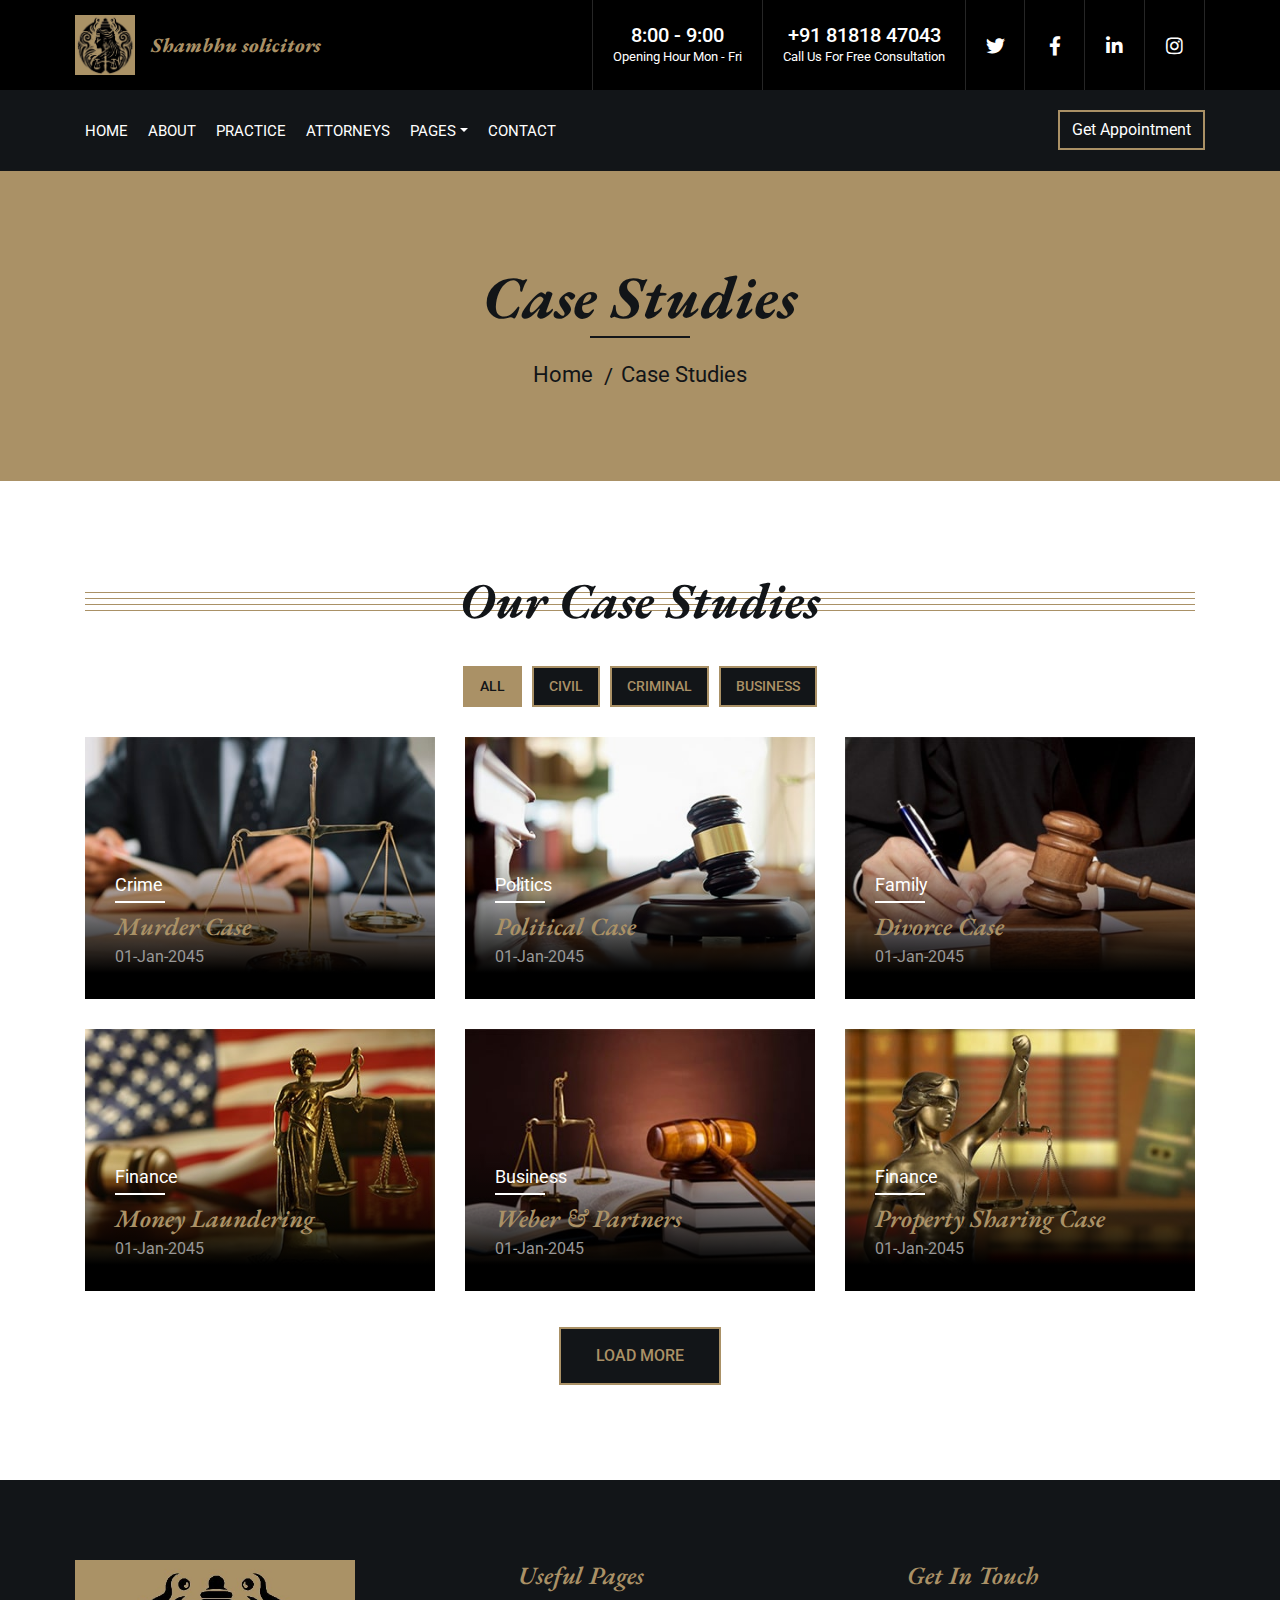
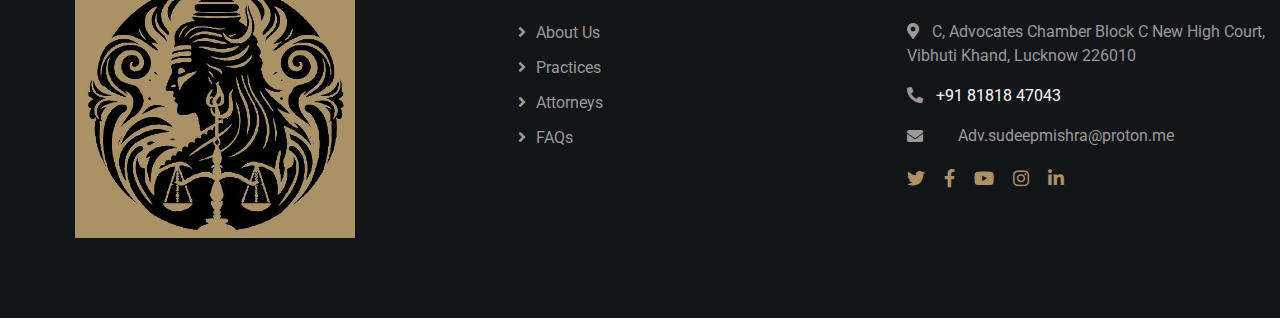
<file: portfolio.html>
<!DOCTYPE html>
<html lang="en">
    <head>
        <meta charset="utf-8">
        <title>Kanun - Law Firm Website Template</title>
        <meta content="width=device-width, initial-scale=1.0" name="viewport">
        <meta content="Law Firm Website Template" name="keywords">
        <meta content="Law Firm Website Template" name="description">

        <!-- Favicon -->
        <link href="img/favicon.ico" rel="icon">

        <!-- Google Font -->
        <link href="https://fonts.googleapis.com/css2?family=EB+Garamond:ital,wght@1,600;1,700;1,800&family=Roboto:wght@400;500&display=swap" rel="stylesheet"> 
        
        <!-- CSS Libraries -->
        <link href="https://stackpath.bootstrapcdn.com/bootstrap/4.4.1/css/bootstrap.min.css" rel="stylesheet">
        <link href="https://cdnjs.cloudflare.com/ajax/libs/font-awesome/5.10.0/css/all.min.css" rel="stylesheet">
        <link href="lib/animate/animate.min.css" rel="stylesheet">
        <link href="lib/owlcarousel/assets/owl.carousel.min.css" rel="stylesheet">

        <!-- Template Stylesheet -->
        <link href="css/style.css" rel="stylesheet">
    </head>

    <body>
        <div class="wrapper">
            <!-- Top Bar Start -->
            <div class="top-bar">
                <div class="container-fluid">
                    <div class="row">
                        <div class="col-lg-3">
                            <div class="logo">
                                <a href="index.html">
                                    <h5>Shambhu solicitors </h5>
                                    <img src="img/WhatsApp Image 2024-08-22 at 4.21.25 PM.jpeg" alt="Logo">
                                </a>
                            </div>
                        </div>
                        <div class="col-lg-9 hideonmob">
                            <div class="top-bar-right">
                                <div class="text">
                                    <h5>8:00 - 9:00</h5>
                                    <p>Opening Hour Mon - Fri</p>
                                </div>
                                <div class="text">
                                  <h5>
                                    <a style="text-decoration: none; color: #fff;" href="tel:81818 47043">+91 81818 47043</a>
                                  </h5>
                                    <p>Call Us For Free Consultation</p>
                                </div>
                                <div class="social">
                                    <a href=""><i class="fab fa-twitter"></i></a>
                                    <a href=""><i class="fab fa-facebook-f"></i></a>
                                    <a href=""><i class="fab fa-linkedin-in"></i></a>
                                    <a href=""><i class="fab fa-instagram"></i></a>
                                </div>
                            </div>
                        </div>
                    </div>
                </div>
            </div>
            <!-- Top Bar End -->

            <!-- Nav Bar Start -->
            <div class="nav-bar">
                <div class="container-fluid">
                    <nav class="navbar navbar-expand-lg bg-dark navbar-dark">
                        <a href="#" class="navbar-brand">MENU</a>
                        <button type="button" class="navbar-toggler" data-toggle="collapse" data-target="#navbarCollapse">
                            <span class="navbar-toggler-icon"></span>
                        </button>

                        <div class="collapse navbar-collapse justify-content-between" id="navbarCollapse">
                            <div class="navbar-nav mr-auto">
                                <a href="index.html" class="nav-item nav-link">Home</a>
                                <a href="about.html" class="nav-item nav-link">About</a>
                                <a href="service.html" class="nav-item nav-link">Practice</a>
                                <a href="team.html" class="nav-item nav-link">Attorneys</a>
                                <!-- <a href="portfolio.html" class="nav-item nav-link active">Case Studies</a> -->
                                <div class="nav-item dropdown">
                                    <a href="#" class="nav-link dropdown-toggle" data-toggle="dropdown">Pages</a>
                                    <div class="dropdown-menu">
                                        <a href="blog.html" class="dropdown-item">Blog Page</a>
                                        <a href="single.html" class="dropdown-item">Single Page</a>
                                    </div>
                                </div>
                                <a href="contact.html" class="nav-item nav-link">Contact</a>
                            </div>
                            <div class="ml-auto">
                                <a class="btn" href="">Get Appointment</a>
                            </div>
                        </div>
                    </nav>
                </div>
            </div>
            <!-- Nav Bar End -->
            
            
            <!-- Page Header Start -->
            <div class="page-header">
                <div class="container">
                    <div class="row">
                        <div class="col-12">
                            <h2>Case Studies</h2>
                        </div>
                        <div class="col-12">
                            <a href="">Home</a>
                            <a href="">Case Studies</a>
                        </div>
                    </div>
                </div>
            </div>
            <!-- Page Header End -->


            <!-- Portfolio Start -->
            <div class="portfolio">
                <div class="container">
                    <div class="section-header">
                        <h2>Our Case Studies</h2>
                    </div>
                    <div class="row">
                        <div class="col-12">
                            <ul id="portfolio-flters">
                                <li data-filter="*" class="filter-active">All</li>
                                <li data-filter=".first">Civil</li>
                                <li data-filter=".second">Criminal</li>
                                <li data-filter=".third">Business</li>
                            </ul>
                        </div>
                    </div>
                    <div class="row portfolio-container">
                        <div class="col-lg-4 col-md-6 col-sm-12 portfolio-item first">
                            <div class="portfolio-wrap">
                                <img src="img/portfolio-1.jpg" alt="Portfolio Image">
                                <figure>
                                    <p>Crime</p>
                                    <a href="#">Murder Case</a>
                                    <span>01-Jan-2045</span>
                                </figure>
                            </div>
                        </div>
                        <div class="col-lg-4 col-md-6 col-sm-12 portfolio-item second">
                            <div class="portfolio-wrap">
                                <img src="img/portfolio-2.jpg" alt="Portfolio Image">
                                <figure>
                                    <p>Politics</p>
                                    <a href="#">Political Case</a>
                                    <span>01-Jan-2045</span>
                                </figure>
                            </div>
                        </div>
                        <div class="col-lg-4 col-md-6 col-sm-12 portfolio-item third">
                            <div class="portfolio-wrap">
                                <img src="img/portfolio-3.jpg" alt="Portfolio Image">
                                <figure>
                                    <p>Family</p>
                                    <a href="#">Divorce Case</a>
                                    <span>01-Jan-2045</span>
                                </figure>
                            </div>
                        </div>
                        <div class="col-lg-4 col-md-6 col-sm-12 portfolio-item first">
                            <div class="portfolio-wrap">
                                <img src="img/portfolio-4.jpg" alt="Portfolio Image">
                                <figure>
                                    <p>Finance</p>
                                    <a href="#">Money Laundering</a>
                                    <span>01-Jan-2045</span>
                                </figure>
                            </div>
                        </div>
                        <div class="col-lg-4 col-md-6 col-sm-12 portfolio-item second">
                            <div class="portfolio-wrap">
                                <img src="img/portfolio-5.jpg" alt="Portfolio Image">
                                <figure>
                                    <p>Business</p>
                                    <a href="#">Weber & Partners</a>
                                    <span>01-Jan-2045</span>
                                </figure>
                            </div>
                        </div>
                        <div class="col-lg-4 col-md-6 col-sm-12 portfolio-item third">
                            <div class="portfolio-wrap">
                                <img src="img/portfolio-6.jpg" alt="Portfolio Image">
                                <figure>
                                    <p>Finance</p>
                                    <a href="#">Property Sharing Case</a>
                                    <span>01-Jan-2045</span>
                                </figure>
                            </div>
                        </div>
                    </div>
                    <div class="row">
                        <div class="col-12 load-more">
                            <a class="btn" href="#">Load More</a>
                        </div>
                    </div>
                </div>
            </div>
            <!-- Portfolio Start -->


            <!-- Newsletter Start -->
            <!-- <div class="newsletter">
                <div class="container">
                    <div class="section-header">
                        <h2>Subscribe Our Newsletter</h2>
                    </div>
                    <div class="form">
                        <input class="form-control" placeholder="Email here">
                        <button class="btn">Submit</button>
                    </div>
                </div>
            </div> -->
            <!-- Newsletter End -->


            <!-- Footer Start -->
            <div class="footer">
                <div class="container hlfwdth">
                    <div class="shambhu">
                        <img src="img/WhatsApp Image 2024-08-22 at 4.21.25 PM.jpeg" alt="">
                    </div>
                </div>
                <div class="container jusrght">
                    <div class="row">
                        <!-- <div class="col-md-6 col-lg-4">
                            <div class="footer-about">
                                <h2>About Us</h2>
                                <p>
                                    We pride ourselves on delivering exceptional advocacy, consultancy, and legal
                                    services, specializing in criminal and matrimonial law. Our team is dedicated to
                                    providing personalized and effective legal solutions, ensuring that your rights are
                                    protected and your voice is heard. With a commitment to excellence and a
                                    client-first approach, we strive to achieve the best possible outcomes for you. At
                                    Shambhu Solicitors, your legal challenges are our priority, and we are here to
                                    support you every step of the way. Trust us to be your reliable partner in
                                    navigating the complexities of the legal system.
                                </p>
                            </div>
                        </div> -->
                        <div class="col-md-6 col-lg-12">
                            <div class="row">
                                <!-- <div class="col-md-6 col-lg-4">
                                <div class="footer-link">
                                    <h2>Services Areas</h2>
                                    <a href="">Civil Law</a>
                                    <a href="">Family Law</a>
                                    <a href="">Business Law</a>
                                    <a href="">Education Law</a>
                                    <a href="">Immigration Law</a>
                                </div>
                            </div> -->
                                <div class="col-md-6 col-lg-6">
                                    <div class="footer-link">
                                        <h2>Useful Pages</h2>
                                        <a href="">About Us</a>
                                        <a href="">Practices</a>
                                        <a href="">Attorneys</a>
                                        <!-- <a href="">Case Studies</a> -->
                                        <a href="">FAQs</a>
                                    </div>
                                </div>
                                <div class="col-md-6 col-lg-6">
                                    <div class="footer-contact">
                                        <h2>Get In Touch</h2>
                                        <p><i class="fa fa-map-marker-alt"></i>C, Advocates Chamber Block C New High
                                            Court, Vibhuti Khand, Lucknow 226010</p>
                                        <p><i class="fa fa-phone-alt"></i>
                                            <a style="text-decoration: none; color: #fff;" href="tel:81818 47043">+91 81818 47043</a>
                                        </p>
                                        <p><i class="fa fa-envelope"></i><a style="text-decoration: none; color: #fff;" href="mailto:Adv.sudeepmishra@proton.me"></a>Adv.sudeepmishra@proton.me</p>
                                        <div class="footer-social">
                                            <a href=""><i class="fab fa-twitter"></i></a>
                                            <a href=""><i class="fab fa-facebook-f"></i></a>
                                            <a href=""><i class="fab fa-youtube"></i></a>
                                            <a href=""><i class="fab fa-instagram"></i></a>
                                            <a href=""><i class="fab fa-linkedin-in"></i></a>
                                        </div>
                                    </div>
                                </div>
                            </div>
                        </div>
                    </div>
                </div>
                <!-- <div class="container footer-menu">
                        <div class="f-menu">
                            <a href="">Terms of use</a>
                            <a href="">Privacy policy</a>
                            <a href="">Cookies</a>
                            <a href="">Help</a>
                            <a href="">FQAs</a>
                        </div>
                    </div> -->
                <!-- <div class="container copyright">
                        <div class="row">
                            <div class="col-md-6">
                                <p>&copy; <a href="https://htmlcodex.com/law-firm-website-template">HTML Codex</a>, All Right Reserved.</p>
                            </div>
                            <div class="col-md-6">
                                <p>Designed By <a href="https://htmlcodex.com">HTML Codex</a></p>
                            </div>
                        </div>
                    </div> -->
            </div>
            <!-- Footer End -->
            
            <a href="#" class="back-to-top"><i class="fa fa-chevron-up"></i></a>
        </div>

        <!-- JavaScript Libraries -->
        <script src="https://code.jquery.com/jquery-3.4.1.min.js"></script>
        <script src="https://stackpath.bootstrapcdn.com/bootstrap/4.4.1/js/bootstrap.bundle.min.js"></script>
        <script src="lib/easing/easing.min.js"></script>
        <script src="lib/owlcarousel/owl.carousel.min.js"></script>
        <script src="lib/isotope/isotope.pkgd.min.js"></script>

        <!-- Template Javascript -->
        <script src="js/main.js"></script>
    </body>
</html>
</file>
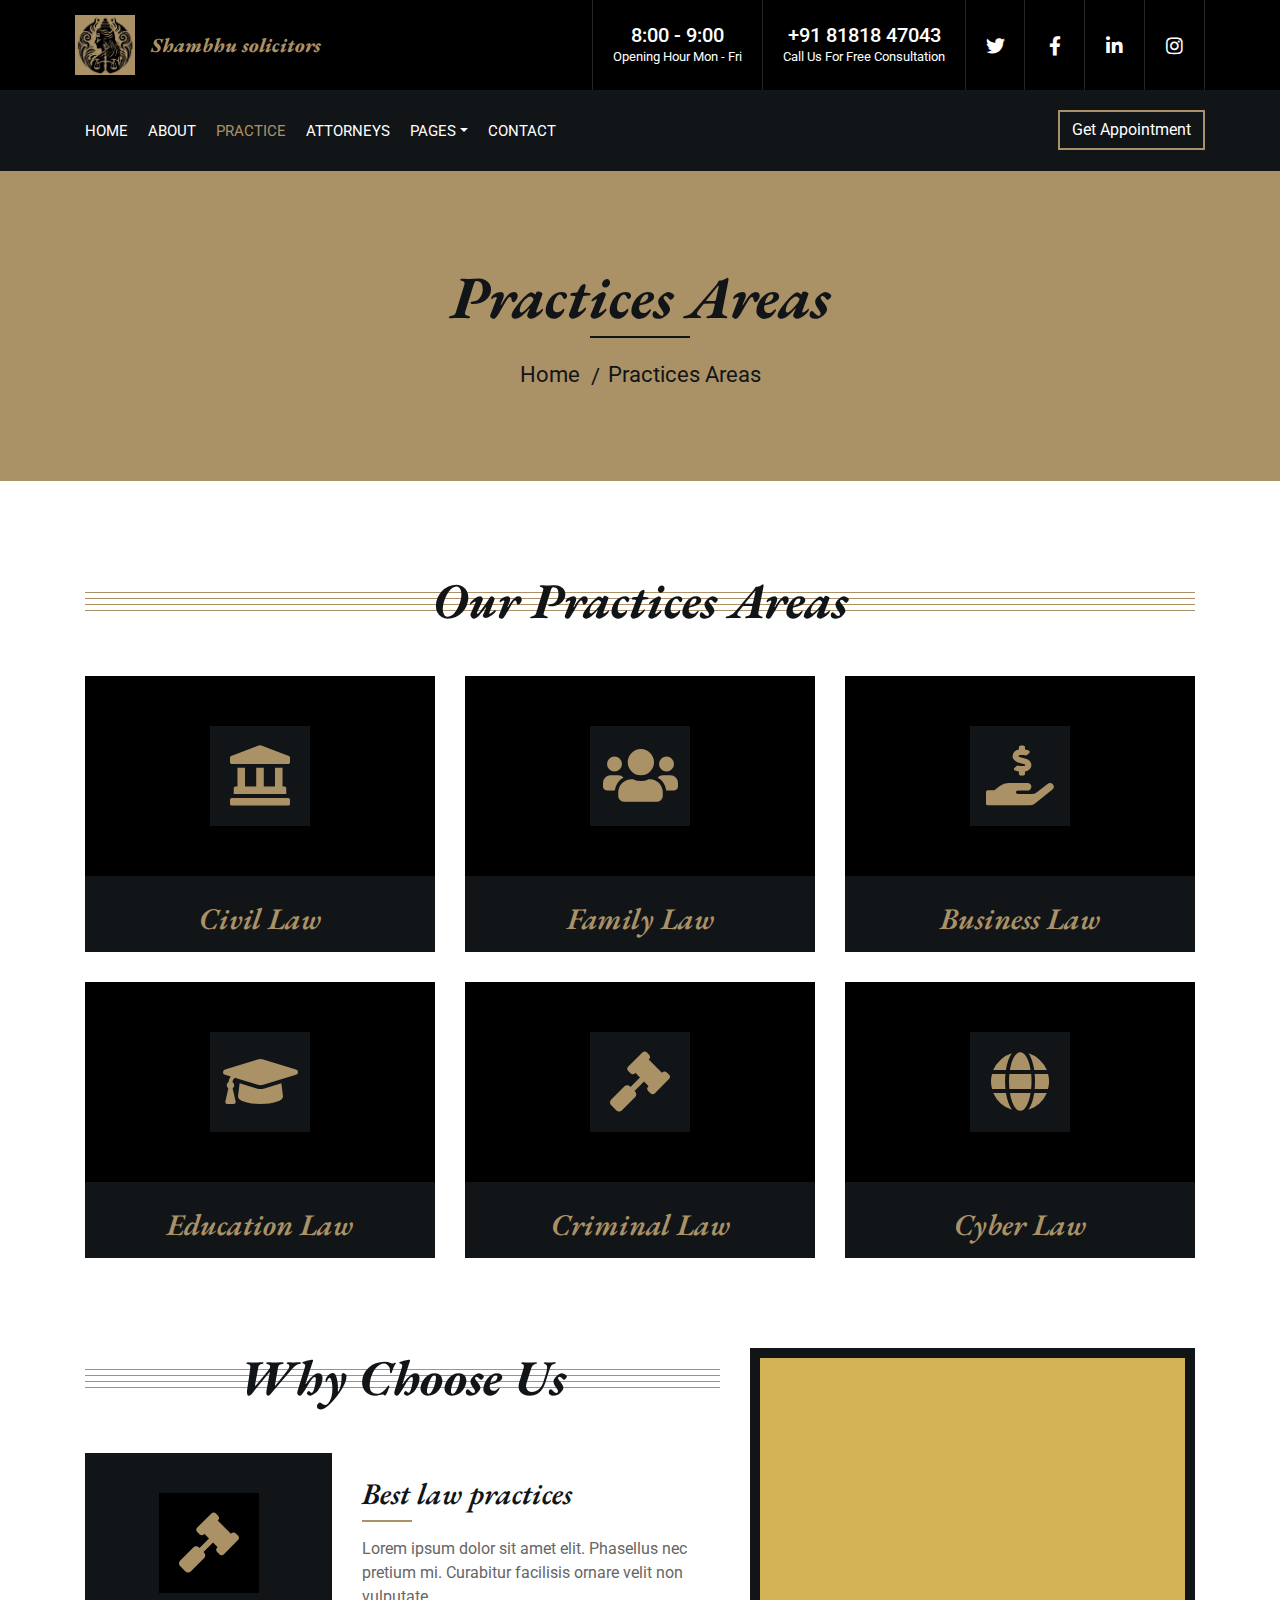
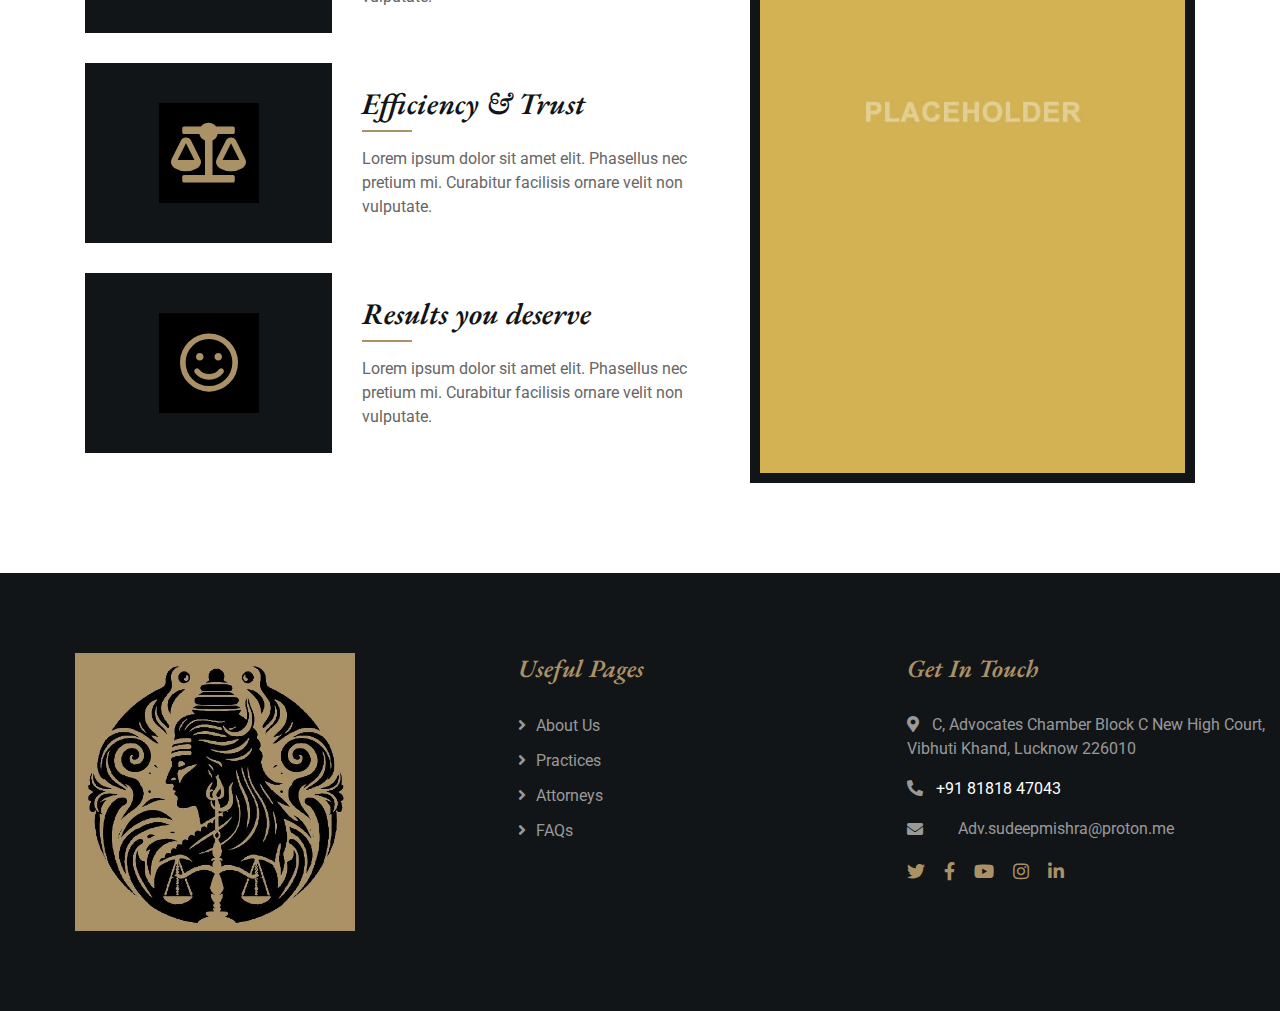
<file: service.html>
<!DOCTYPE html>
<html lang="en">

<head>
    <meta charset="utf-8">
    <title>Kanun - Law Firm Website Template</title>
    <meta content="width=device-width, initial-scale=1.0" name="viewport">
    <meta content="Law Firm Website Template" name="keywords">
    <meta content="Law Firm Website Template" name="description">

    <!-- Favicon -->
    <link href="img/favicon.ico" rel="icon">

    <!-- Google Font -->
    <link
        href="https://fonts.googleapis.com/css2?family=EB+Garamond:ital,wght@1,600;1,700;1,800&family=Roboto:wght@400;500&display=swap"
        rel="stylesheet">

    <!-- CSS Libraries -->
    <link href="https://stackpath.bootstrapcdn.com/bootstrap/4.4.1/css/bootstrap.min.css" rel="stylesheet">
    <link href="https://cdnjs.cloudflare.com/ajax/libs/font-awesome/5.10.0/css/all.min.css" rel="stylesheet">
    <link href="lib/animate/animate.min.css" rel="stylesheet">
    <link href="lib/owlcarousel/assets/owl.carousel.min.css" rel="stylesheet">

    <!-- Template Stylesheet -->
    <link href="css/style.css" rel="stylesheet">
</head>

<body>
    <div class="wrapper">
        <!-- Top Bar Start -->
        <div class="top-bar">
            <div class="container-fluid">
                <div class="row">
                    <div class="col-lg-3">
                        <div class="logo">
                            <a href="index.html">
                                <h5>Shambhu solicitors </h5>
                                <img src="img/WhatsApp Image 2024-08-22 at 4.21.25 PM.jpeg" alt="Logo">
                            </a>
                        </div>
                    </div>
                    <div class="col-lg-9 hideonmob">
                        <div class="top-bar-right">
                            <div class="text">
                                <h5>8:00 - 9:00</h5>
                                <p>Opening Hour Mon - Fri</p>
                            </div>
                            <div class="text">
                              <h5>
                                <a style="text-decoration: none; color: #fff;" href="tel:81818 47043">+91 81818 47043</a>
                              </h5>
                                <p>Call Us For Free Consultation</p>
                            </div>
                            <div class="social">
                                <a href=""><i class="fab fa-twitter"></i></a>
                                <a href=""><i class="fab fa-facebook-f"></i></a>
                                <a href=""><i class="fab fa-linkedin-in"></i></a>
                                <a href=""><i class="fab fa-instagram"></i></a>
                            </div>
                        </div>
                    </div>
                </div>
            </div>
        </div>
        <!-- Top Bar End -->

        <!-- Nav Bar Start -->
        <div class="nav-bar">
            <div class="container-fluid">
                <nav class="navbar navbar-expand-lg bg-dark navbar-dark">
                    <a href="#" class="navbar-brand">MENU</a>
                    <button type="button" class="navbar-toggler" data-toggle="collapse" data-target="#navbarCollapse">
                        <span class="navbar-toggler-icon"></span>
                    </button>

                    <div class="collapse navbar-collapse justify-content-between" id="navbarCollapse">
                        <div class="navbar-nav mr-auto">
                            <a href="index.html" class="nav-item nav-link">Home</a>
                            <a href="about.html" class="nav-item nav-link">About</a>
                            <a href="service.html" class="nav-item nav-link active">Practice</a>
                            <a href="team.html" class="nav-item nav-link">Attorneys</a>
                            <!-- <a href="portfolio.html" class="nav-item nav-link">Case Studies</a> -->
                            <div class="nav-item dropdown">
                                <a href="#" class="nav-link dropdown-toggle" data-toggle="dropdown">Pages</a>
                                <div class="dropdown-menu">
                                    <a href="single-page.html" class="dropdown-item">Blog Page</a>
                                    <a href="#" class="dropdown-item">Single Page</a>
                                </div>
                            </div>
                            <a href="contact.html" class="nav-item nav-link">Contact</a>
                        </div>
                        <div class="ml-auto">
                            <a class="btn" href="">Get Appointment</a>
                        </div>
                    </div>
                </nav>
            </div>
        </div>
        <!-- Nav Bar End -->


        <!-- Page Header Start -->
        <div class="page-header">
            <div class="container">
                <div class="row">
                    <div class="col-12">
                        <h2>Practices Areas</h2>
                    </div>
                    <div class="col-12">
                        <a href="">Home</a>
                        <a href="">Practices Areas</a>
                    </div>
                </div>
            </div>
        </div>
        <!-- Page Header End -->


        <!-- Service Start -->
        <div class="service">
            <div class="container">
                <div class="section-header">
                    <h2>Our Practices Areas</h2>
                </div>
                <div class="row">
                    <div class="col-lg-4 col-md-6">
                        <div class="service-item">
                            <div class="service-icon">
                                <i class="fa fa-landmark"></i>
                            </div>
                            <h3>Civil Law</h3>
                        </div>
                    </div>
                    <div class="col-lg-4 col-md-6">
                        <div class="service-item">
                            <div class="service-icon">
                                <i class="fa fa-users"></i>
                            </div>
                            <h3>Family Law</h3>
                        </div>
                    </div>
                    <div class="col-lg-4 col-md-6">
                        <div class="service-item">
                            <div class="service-icon">
                                <i class="fa fa-hand-holding-usd"></i>
                            </div>
                            <h3>Business Law</h3>
                        </div>
                    </div>
                    <div class="col-lg-4 col-md-6">
                        <div class="service-item">
                            <div class="service-icon">
                                <i class="fa fa-graduation-cap"></i>
                            </div>
                            <h3>Education Law</h3>
                        </div>
                    </div>
                    <div class="col-lg-4 col-md-6">
                        <div class="service-item">
                            <div class="service-icon">
                                <i class="fa fa-gavel"></i>
                            </div>
                            <h3>Criminal Law</h3>
                        </div>
                    </div>
                    <div class="col-lg-4 col-md-6">
                        <div class="service-item">
                            <div class="service-icon">
                                <i class="fa fa-globe"></i>
                            </div>
                            <h3>Cyber Law</h3>
                        </div>
                    </div>
                </div>
            </div>
        </div>
        <!-- Service End -->


        <!-- Feature Start -->
        <div class="feature">
            <div class="container">
                <div class="row">
                    <div class="col-md-7">
                        <div class="section-header">
                            <h2>Why Choose Us</h2>
                        </div>
                        <div class="row align-items-center feature-item">
                            <div class="col-5">
                                <div class="feature-icon">
                                    <i class="fa fa-gavel"></i>
                                </div>
                            </div>
                            <div class="col-7">
                                <h3>Best law practices</h3>
                                <p>
                                    Lorem ipsum dolor sit amet elit. Phasellus nec pretium mi. Curabitur facilisis
                                    ornare velit non vulputate.
                                </p>
                            </div>
                        </div>
                        <div class="row align-items-center feature-item">
                            <div class="col-5">
                                <div class="feature-icon">
                                    <i class="fa fa-balance-scale"></i>
                                </div>
                            </div>
                            <div class="col-7">
                                <h3>Efficiency & Trust</h3>
                                <p>
                                    Lorem ipsum dolor sit amet elit. Phasellus nec pretium mi. Curabitur facilisis
                                    ornare velit non vulputate.
                                </p>
                            </div>
                        </div>
                        <div class="row align-items-center feature-item">
                            <div class="col-5">
                                <div class="feature-icon">
                                    <i class="far fa-smile"></i>
                                </div>
                            </div>
                            <div class="col-7">
                                <h3>Results you deserve</h3>
                                <p>
                                    Lorem ipsum dolor sit amet elit. Phasellus nec pretium mi. Curabitur facilisis
                                    ornare velit non vulputate.
                                </p>
                            </div>
                        </div>
                    </div>
                    <div class="col-md-5">
                        <div class="feature-img">
                            <img src="img/feature.jpg" alt="Feature">
                        </div>
                    </div>
                </div>
            </div>
        </div>
        <!-- Feature End -->


        <!-- Newsletter Start -->
        <!-- <div class="newsletter">
                <div class="container">
                    <div class="section-header">
                        <h2>Subscribe Our Newsletter</h2>
                    </div>
                    <div class="form">
                        <input class="form-control" placeholder="Email here">
                        <button class="btn">Submit</button>
                    </div>
                </div>
            </div> -->
        <!-- Newsletter End -->


        <!-- Footer Start -->
        <div class="footer">
            <div class="container hlfwdth">
                <div class="shambhu">
                    <img src="img/WhatsApp Image 2024-08-22 at 4.21.25 PM.jpeg" alt="">
                </div>
            </div>
            <div class="container jusrght">
                <div class="row">
                    <!-- <div class="col-md-6 col-lg-4">
                        <div class="footer-about">
                            <h2>About Us</h2>
                            <p>
                                We pride ourselves on delivering exceptional advocacy, consultancy, and legal
                                services, specializing in criminal and matrimonial law. Our team is dedicated to
                                providing personalized and effective legal solutions, ensuring that your rights are
                                protected and your voice is heard. With a commitment to excellence and a
                                client-first approach, we strive to achieve the best possible outcomes for you. At
                                Shambhu Solicitors, your legal challenges are our priority, and we are here to
                                support you every step of the way. Trust us to be your reliable partner in
                                navigating the complexities of the legal system.
                            </p>
                        </div>
                    </div> -->
                    <div class="col-md-6 col-lg-12">
                        <div class="row">
                            <!-- <div class="col-md-6 col-lg-4">
                            <div class="footer-link">
                                <h2>Services Areas</h2>
                                <a href="">Civil Law</a>
                                <a href="">Family Law</a>
                                <a href="">Business Law</a>
                                <a href="">Education Law</a>
                                <a href="">Immigration Law</a>
                            </div>
                        </div> -->
                            <div class="col-md-6 col-lg-6">
                                <div class="footer-link">
                                    <h2>Useful Pages</h2>
                                    <a href="">About Us</a>
                                    <a href="">Practices</a>
                                    <a href="">Attorneys</a>
                                    <!-- <a href="">Case Studies</a> -->
                                    <a href="">FAQs</a>
                                </div>
                            </div>
                            <div class="col-md-6 col-lg-6">
                                <div class="footer-contact">
                                    <h2>Get In Touch</h2>
                                    <p><i class="fa fa-map-marker-alt"></i>C, Advocates Chamber Block C New High
                                        Court, Vibhuti Khand, Lucknow 226010</p>
                                    <p><i class="fa fa-phone-alt"></i>
                                        <a style="text-decoration: none; color: #fff;" href="tel:81818 47043">+91 81818 47043</a>
                                    </p>
                                    <p><i class="fa fa-envelope"></i><a style="text-decoration: none; color: #fff;" href="mailto:Adv.sudeepmishra@proton.me"></a>Adv.sudeepmishra@proton.me</p>
                                    <div class="footer-social">
                                        <a href=""><i class="fab fa-twitter"></i></a>
                                        <a href=""><i class="fab fa-facebook-f"></i></a>
                                        <a href=""><i class="fab fa-youtube"></i></a>
                                        <a href=""><i class="fab fa-instagram"></i></a>
                                        <a href=""><i class="fab fa-linkedin-in"></i></a>
                                    </div>
                                </div>
                            </div>
                        </div>
                    </div>
                </div>
            </div>
            <!-- <div class="container footer-menu">
                    <div class="f-menu">
                        <a href="">Terms of use</a>
                        <a href="">Privacy policy</a>
                        <a href="">Cookies</a>
                        <a href="">Help</a>
                        <a href="">FQAs</a>
                    </div>
                </div> -->
            <!-- <div class="container copyright">
                    <div class="row">
                        <div class="col-md-6">
                            <p>&copy; <a href="https://htmlcodex.com/law-firm-website-template">HTML Codex</a>, All Right Reserved.</p>
                        </div>
                        <div class="col-md-6">
                            <p>Designed By <a href="https://htmlcodex.com">HTML Codex</a></p>
                        </div>
                    </div>
                </div> -->
        </div>
        <!-- Footer End -->

        <a href="#" class="back-to-top"><i class="fa fa-chevron-up"></i></a>
    </div>

    <!-- JavaScript Libraries -->
    <script src="https://code.jquery.com/jquery-3.4.1.min.js"></script>
    <script src="https://stackpath.bootstrapcdn.com/bootstrap/4.4.1/js/bootstrap.bundle.min.js"></script>
    <script src="lib/easing/easing.min.js"></script>
    <script src="lib/owlcarousel/owl.carousel.min.js"></script>
    <script src="lib/isotope/isotope.pkgd.min.js"></script>

    <!-- Template Javascript -->
    <script src="js/main.js"></script>
</body>

</html>
</file>
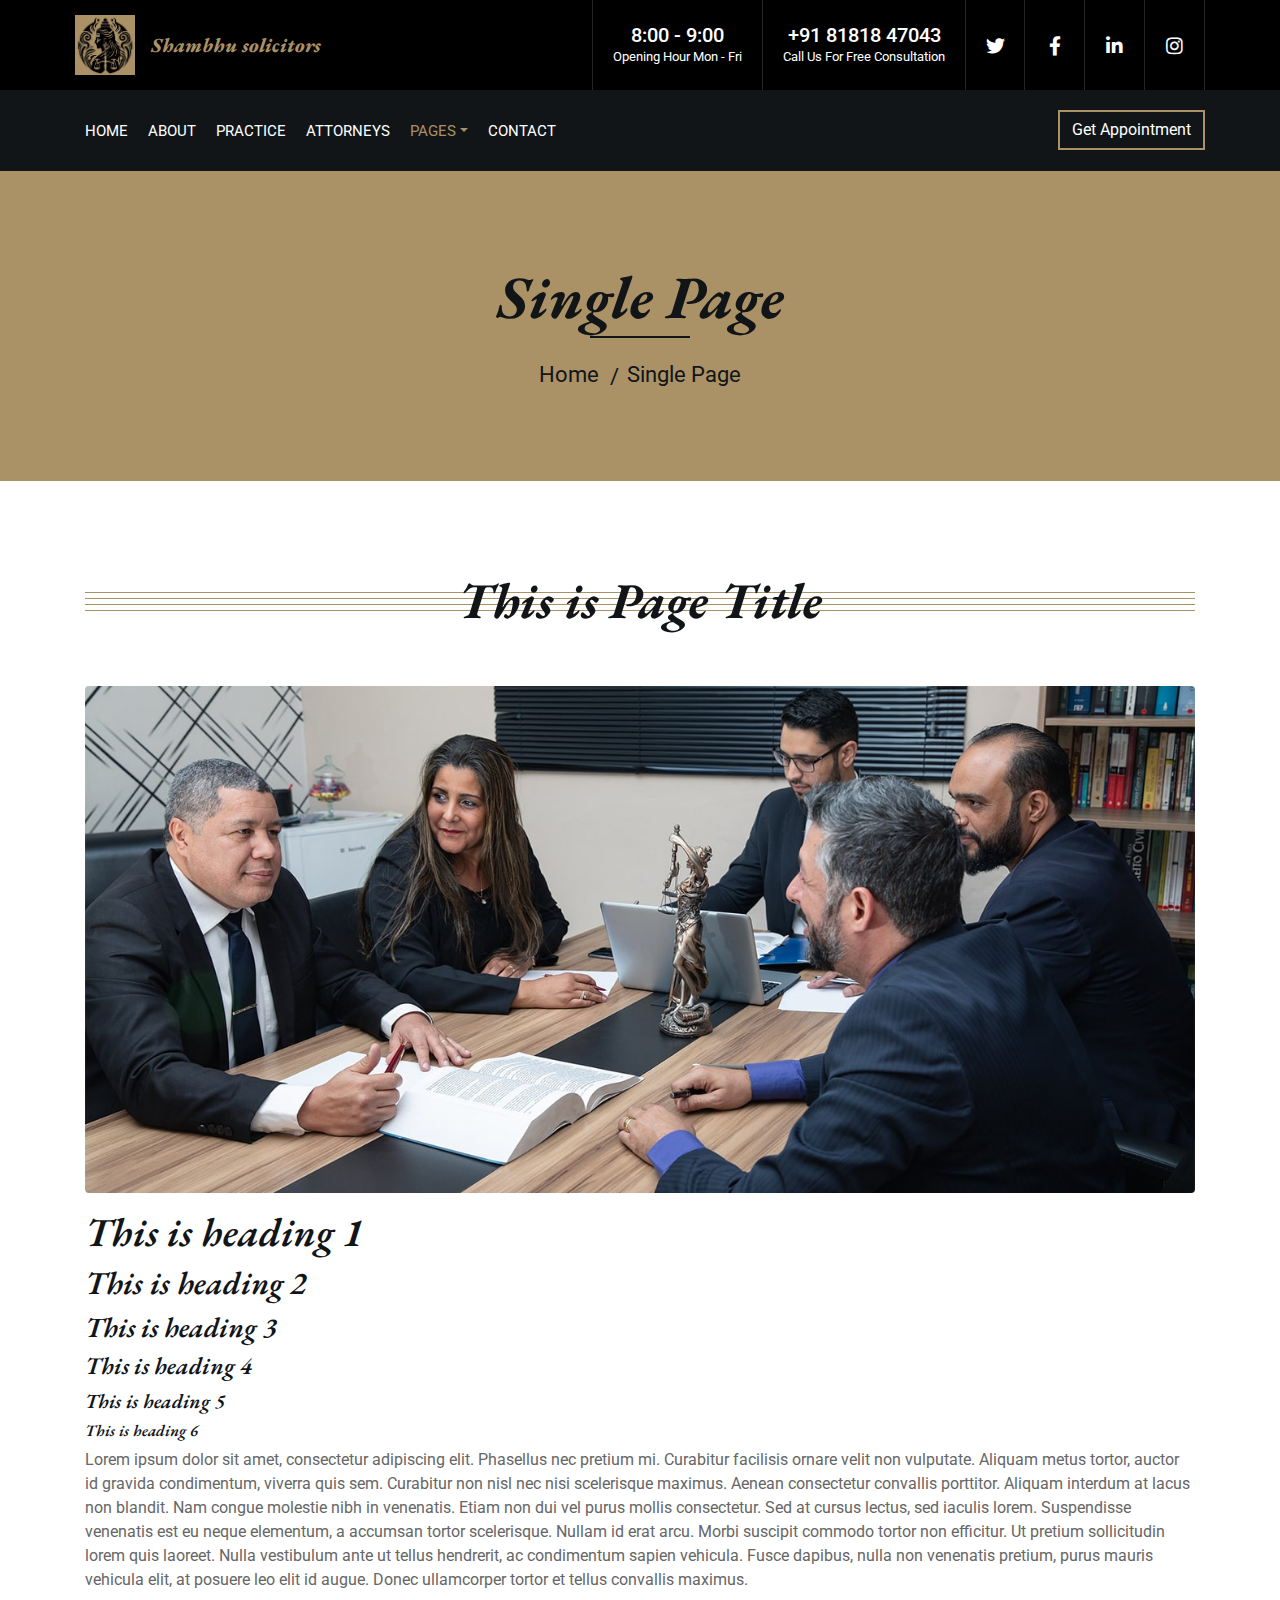
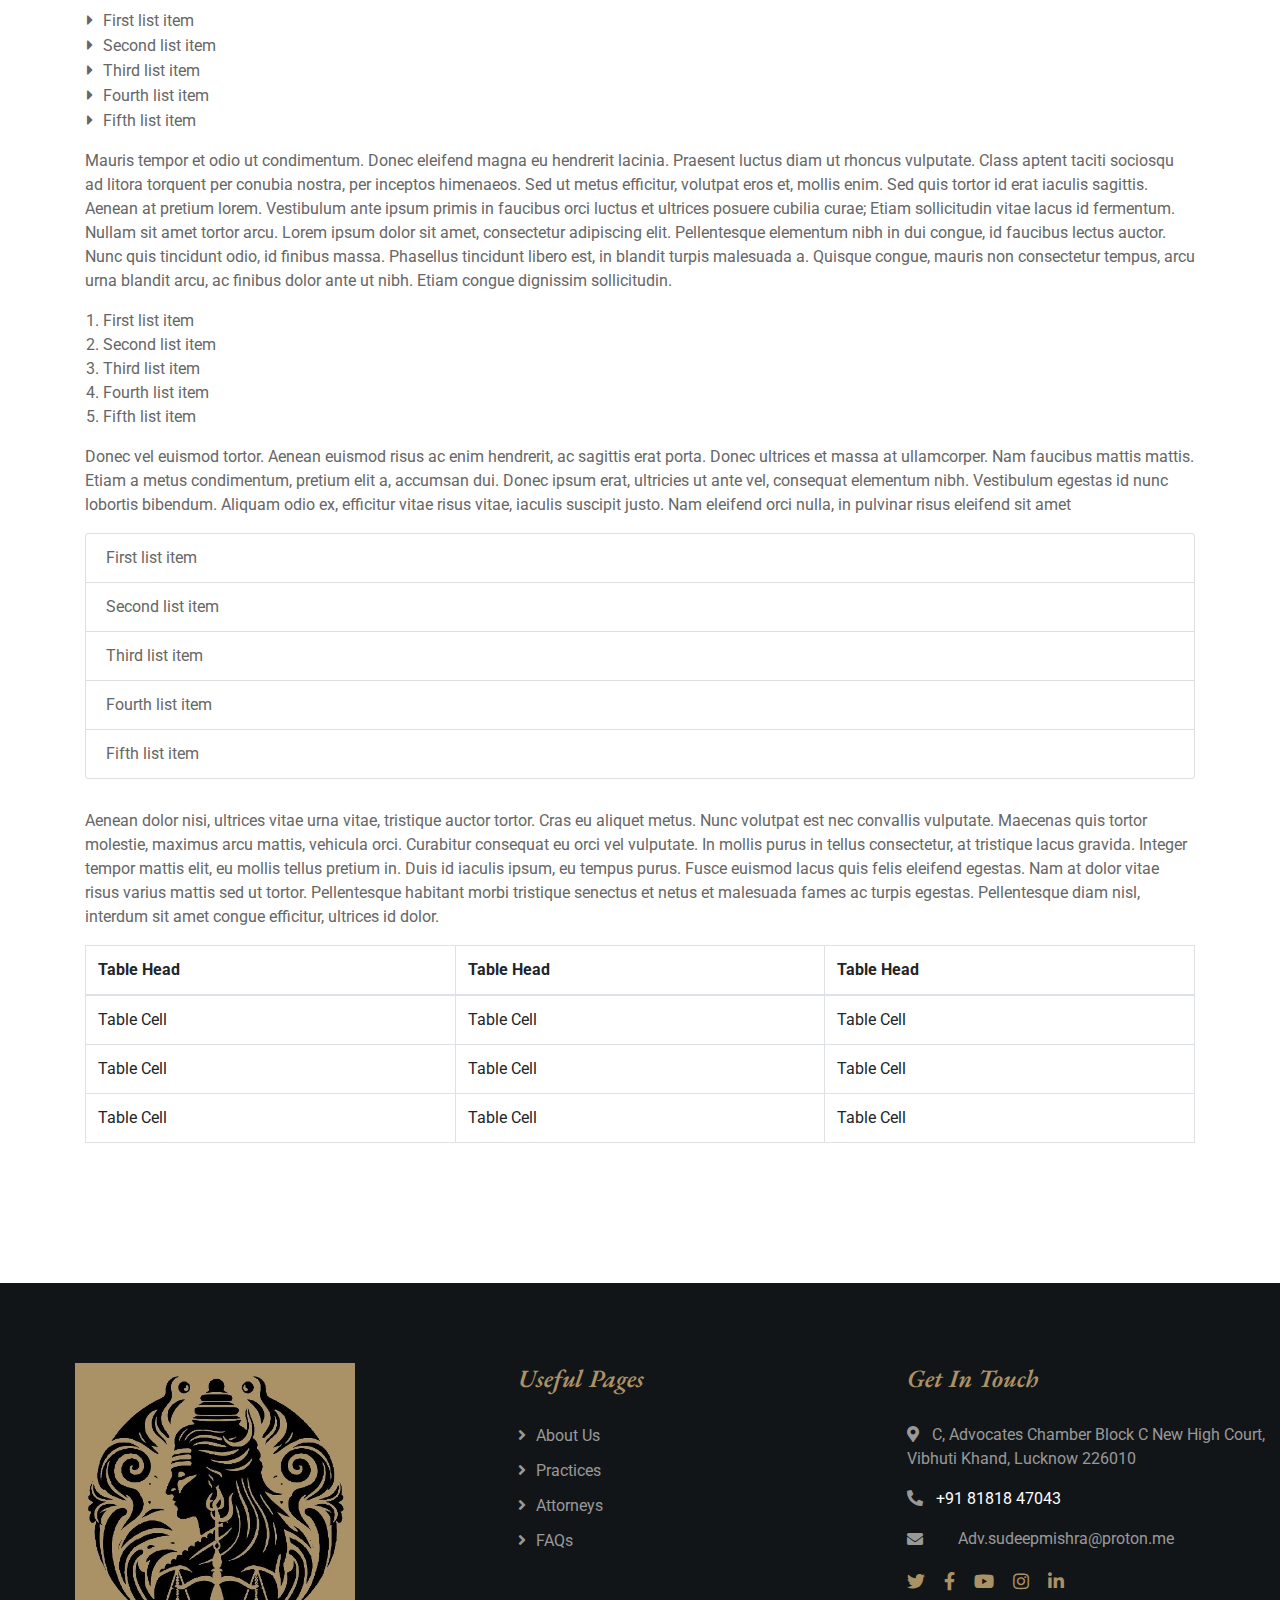
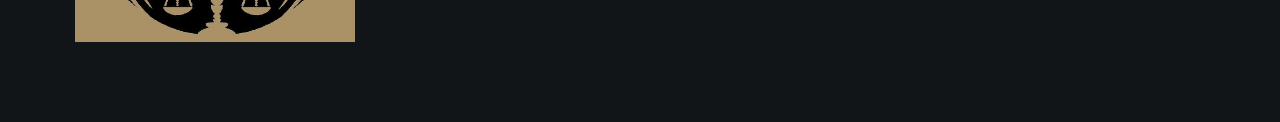
<file: single.html>
<!DOCTYPE html>
<html lang="en">
    <head>
        <meta charset="utf-8">
        <title>Kanun - Law Firm Website Template</title>
        <meta content="width=device-width, initial-scale=1.0" name="viewport">
        <meta content="Law Firm Website Template" name="keywords">
        <meta content="Law Firm Website Template" name="description">

        <!-- Favicon -->
        <link href="img/favicon.ico" rel="icon">

        <!-- Google Font -->
        <link href="https://fonts.googleapis.com/css2?family=EB+Garamond:ital,wght@1,600;1,700;1,800&family=Roboto:wght@400;500&display=swap" rel="stylesheet"> 
        
        <!-- CSS Libraries -->
        <link href="https://stackpath.bootstrapcdn.com/bootstrap/4.4.1/css/bootstrap.min.css" rel="stylesheet">
        <link href="https://cdnjs.cloudflare.com/ajax/libs/font-awesome/5.10.0/css/all.min.css" rel="stylesheet">
        <link href="lib/animate/animate.min.css" rel="stylesheet">
        <link href="lib/owlcarousel/assets/owl.carousel.min.css" rel="stylesheet">

        <!-- Template Stylesheet -->
        <link href="css/style.css" rel="stylesheet">
    </head>

    <body>
        <div class="wrapper">
            <!-- Top Bar Start -->
            <div class="top-bar">
                <div class="container-fluid">
                    <div class="row">
                        <div class="col-lg-3">
                            <div class="logo">
                                <a href="index.html">
                                    <h5>Shambhu solicitors </h5>
                                    <img src="img/WhatsApp Image 2024-08-22 at 4.21.25 PM.jpeg" alt="Logo">
                                </a>
                            </div>
                        </div>
                        <div class="col-lg-9 hideonmob">
                            <div class="top-bar-right">
                                <div class="text">
                                    <h5>8:00 - 9:00</h5>
                                    <p>Opening Hour Mon - Fri</p>
                                </div>
                                <div class="text">
                                  <h5>
                                    <a style="text-decoration: none; color: #fff;" href="tel:81818 47043">+91 81818 47043</a>
                                  </h5>
                                    <p>Call Us For Free Consultation</p>
                                </div>
                                <div class="social">
                                    <a href=""><i class="fab fa-twitter"></i></a>
                                    <a href=""><i class="fab fa-facebook-f"></i></a>
                                    <a href=""><i class="fab fa-linkedin-in"></i></a>
                                    <a href=""><i class="fab fa-instagram"></i></a>
                                </div>
                            </div>
                        </div>
                    </div>
                </div>
            </div>
            <!-- Top Bar End -->

            <!-- Nav Bar Start -->
            <div class="nav-bar">
                <div class="container-fluid">
                    <nav class="navbar navbar-expand-lg bg-dark navbar-dark">
                        <a href="#" class="navbar-brand">MENU</a>
                        <button type="button" class="navbar-toggler" data-toggle="collapse" data-target="#navbarCollapse">
                            <span class="navbar-toggler-icon"></span>
                        </button>

                        <div class="collapse navbar-collapse justify-content-between" id="navbarCollapse">
                            <div class="navbar-nav mr-auto">
                                <a href="index.html" class="nav-item nav-link">Home</a>
                                <a href="about.html" class="nav-item nav-link">About</a>
                                <a href="service.html" class="nav-item nav-link">Practice</a>
                                <a href="team.html" class="nav-item nav-link">Attorneys</a>
                                <!-- <a href="portfolio.html" class="nav-item nav-link">Case Studies</a> -->
                                <div class="nav-item dropdown">
                                    <a href="#" class="nav-link dropdown-toggle active" data-toggle="dropdown">Pages</a>
                                    <div class="dropdown-menu">
                                        <a href="blog.html" class="dropdown-item">Blog Page</a>
                                        <a href="single.html" class="dropdown-item">Single Page</a>
                                    </div>
                                </div>
                                <a href="contact.html" class="nav-item nav-link">Contact</a>
                            </div>
                            <div class="ml-auto">
                                <a class="btn" href="">Get Appointment</a>
                            </div>
                        </div>
                    </nav>
                </div>
            </div>
            <!-- Nav Bar End -->
            
            
            <!-- Page Header Start -->
            <div class="page-header">
                <div class="container">
                    <div class="row">
                        <div class="col-12">
                            <h2>Single Page</h2>
                        </div>
                        <div class="col-12">
                            <a href="">Home</a>
                            <a href="">Single Page</a>
                        </div>
                    </div>
                </div>
            </div>
            <!-- Page Header End -->


            <!-- Single Page Start -->
            <div class="single">
                <div class="container">
                    <div class="section-header">
                        <h2>This is Page Title</h2>
                    </div>
                    <div class="row">
                        <div class="col-12">
                            <img class="img-fluid rounded" src="img/single.jpg" alt="Image">
                            <h1>This is heading 1</h1>
                            <h2>This is heading 2</h2>
                            <h3>This is heading 3</h3>
                            <h4>This is heading 4</h4>
                            <h5>This is heading 5</h5>
                            <h6>This is heading 6</h6>
                            <p>
                                Lorem ipsum dolor sit amet, consectetur adipiscing elit. Phasellus nec pretium mi. Curabitur facilisis ornare velit non vulputate. Aliquam metus tortor, auctor id gravida condimentum, viverra quis sem. Curabitur non nisl nec nisi scelerisque maximus. Aenean consectetur convallis porttitor. Aliquam interdum at lacus non blandit. Nam congue molestie nibh in venenatis. Etiam non dui vel purus mollis consectetur. Sed at cursus lectus, sed iaculis lorem. Suspendisse venenatis est eu neque elementum, a accumsan tortor scelerisque. Nullam id erat arcu. Morbi suscipit commodo tortor non efficitur. Ut pretium sollicitudin lorem quis laoreet. Nulla vestibulum ante ut tellus hendrerit, ac condimentum sapien vehicula. Fusce dapibus, nulla non venenatis pretium, purus mauris vehicula elit, at posuere leo elit id augue. Donec ullamcorper tortor et tellus convallis maximus.
                            </p>
                            <ul class="ul-group">
                                <li>First list item</li>
                                <li>Second list item</li>
                                <li>Third list item</li>
                                <li>Fourth list item</li>
                                <li>Fifth list item</li>
                            </ul>
                            <p>
                                Mauris tempor et odio ut condimentum. Donec eleifend magna eu hendrerit lacinia. Praesent luctus diam ut rhoncus vulputate. Class aptent taciti sociosqu ad litora torquent per conubia nostra, per inceptos himenaeos. Sed ut metus efficitur, volutpat eros et, mollis enim. Sed quis tortor id erat iaculis sagittis. Aenean at pretium lorem. Vestibulum ante ipsum primis in faucibus orci luctus et ultrices posuere cubilia curae; Etiam sollicitudin vitae lacus id fermentum. Nullam sit amet tortor arcu. Lorem ipsum dolor sit amet, consectetur adipiscing elit. Pellentesque elementum nibh in dui congue, id faucibus lectus auctor. Nunc quis tincidunt odio, id finibus massa. Phasellus tincidunt libero est, in blandit turpis malesuada a. Quisque congue, mauris non consectetur tempus, arcu urna blandit arcu, ac finibus dolor ante ut nibh. Etiam congue dignissim sollicitudin. 
                            </p>
                            <ol class="ol-group">
                                <li>First list item</li>
                                <li>Second list item</li>
                                <li>Third list item</li>
                                <li>Fourth list item</li>
                                <li>Fifth list item</li>
                            </ol>
                            <p>
                                Donec vel euismod tortor. Aenean euismod risus ac enim hendrerit, ac sagittis erat porta. Donec ultrices et massa at ullamcorper. Nam faucibus mattis mattis. Etiam a metus condimentum, pretium elit a, accumsan dui. Donec ipsum erat, ultricies ut ante vel, consequat elementum nibh. Vestibulum egestas id nunc lobortis bibendum. Aliquam odio ex, efficitur vitae risus vitae, iaculis suscipit justo. Nam eleifend orci nulla, in pulvinar risus eleifend sit amet
                            </p>
                            <ul class="list-group">
                                <li class="list-group-item">First list item</li>
                                <li class="list-group-item">Second list item</li>
                                <li class="list-group-item">Third list item</li>
                                <li class="list-group-item">Fourth list item</li>
                                <li class="list-group-item">Fifth list item</li>
                            </ul>
                            <p>
                                Aenean dolor nisi, ultrices vitae urna vitae, tristique auctor tortor. Cras eu aliquet metus. Nunc volutpat est nec convallis vulputate. Maecenas quis tortor molestie, maximus arcu mattis, vehicula orci. Curabitur consequat eu orci vel vulputate. In mollis purus in tellus consectetur, at tristique lacus gravida. Integer tempor mattis elit, eu mollis tellus pretium in. Duis id iaculis ipsum, eu tempus purus. Fusce euismod lacus quis felis eleifend egestas. Nam at dolor vitae risus varius mattis sed ut tortor. Pellentesque habitant morbi tristique senectus et netus et malesuada fames ac turpis egestas. Pellentesque diam nisl, interdum sit amet congue efficitur, ultrices id dolor. 
                            </p>
                            <table class="table table-bordered">
                                <thead>
                                    <tr>
                                        <th>Table Head</th>
                                        <th>Table Head</th>
                                        <th>Table Head</th>
                                    </tr>
                                </thead>
                                <tbody>
                                    <tr>
                                        <td>Table Cell</td>
                                        <td>Table Cell</td>
                                        <td>Table Cell</td>
                                    </tr>
                                    <tr>
                                        <td>Table Cell</td>
                                        <td>Table Cell</td>
                                        <td>Table Cell</td>
                                    </tr>
                                    <tr>
                                        <td>Table Cell</td>
                                        <td>Table Cell</td>
                                        <td>Table Cell</td>
                                    </tr>
                                </tbody>
                            </table>
                        </div>
                    </div>
                </div>
            </div>
            <!-- Single Page End -->


            <!-- Newsletter Start -->
            <!-- <div class="newsletter">
                <div class="container">
                    <div class="section-header">
                        <h2>Subscribe Our Newsletter</h2>
                    </div>
                    <div class="form">
                        <input class="form-control" placeholder="Email here">
                        <button class="btn">Submit</button>
                    </div>
                </div>
            </div> -->
            <!-- Newsletter End -->


            <!-- Footer Start -->
            <div class="footer">
                <div class="container hlfwdth">
                    <div class="shambhu">
                        <img src="img/WhatsApp Image 2024-08-22 at 4.21.25 PM.jpeg" alt="">
                    </div>
                </div>
                <div class="container jusrght">
                    <div class="row">
                        <!-- <div class="col-md-6 col-lg-4">
                            <div class="footer-about">
                                <h2>About Us</h2>
                                <p>
                                    We pride ourselves on delivering exceptional advocacy, consultancy, and legal
                                    services, specializing in criminal and matrimonial law. Our team is dedicated to
                                    providing personalized and effective legal solutions, ensuring that your rights are
                                    protected and your voice is heard. With a commitment to excellence and a
                                    client-first approach, we strive to achieve the best possible outcomes for you. At
                                    Shambhu Solicitors, your legal challenges are our priority, and we are here to
                                    support you every step of the way. Trust us to be your reliable partner in
                                    navigating the complexities of the legal system.
                                </p>
                            </div>
                        </div> -->
                        <div class="col-md-6 col-lg-12">
                            <div class="row">
                                <!-- <div class="col-md-6 col-lg-4">
                                <div class="footer-link">
                                    <h2>Services Areas</h2>
                                    <a href="">Civil Law</a>
                                    <a href="">Family Law</a>
                                    <a href="">Business Law</a>
                                    <a href="">Education Law</a>
                                    <a href="">Immigration Law</a>
                                </div>
                            </div> -->
                                <div class="col-md-6 col-lg-6">
                                    <div class="footer-link">
                                        <h2>Useful Pages</h2>
                                        <a href="">About Us</a>
                                        <a href="">Practices</a>
                                        <a href="">Attorneys</a>
                                        <!-- <a href="">Case Studies</a> -->
                                        <a href="">FAQs</a>
                                    </div>
                                </div>
                                <div class="col-md-6 col-lg-6">
                                    <div class="footer-contact">
                                        <h2>Get In Touch</h2>
                                        <p><i class="fa fa-map-marker-alt"></i>C, Advocates Chamber Block C New High
                                            Court, Vibhuti Khand, Lucknow 226010</p>
                                        <p><i class="fa fa-phone-alt"></i>
                                            <a style="text-decoration: none; color: #fff;" href="tel:81818 47043">+91 81818 47043</a>
                                        </p>
                                        <p><i class="fa fa-envelope"></i><a style="text-decoration: none; color: #fff;" href="mailto:Adv.sudeepmishra@proton.me"></a>Adv.sudeepmishra@proton.me</p>
                                        <div class="footer-social">
                                            <a href=""><i class="fab fa-twitter"></i></a>
                                            <a href=""><i class="fab fa-facebook-f"></i></a>
                                            <a href=""><i class="fab fa-youtube"></i></a>
                                            <a href=""><i class="fab fa-instagram"></i></a>
                                            <a href=""><i class="fab fa-linkedin-in"></i></a>
                                        </div>
                                    </div>
                                </div>
                            </div>
                        </div>
                    </div>
                </div>
                <!-- <div class="container footer-menu">
                        <div class="f-menu">
                            <a href="">Terms of use</a>
                            <a href="">Privacy policy</a>
                            <a href="">Cookies</a>
                            <a href="">Help</a>
                            <a href="">FQAs</a>
                        </div>
                    </div> -->
                <!-- <div class="container copyright">
                        <div class="row">
                            <div class="col-md-6">
                                <p>&copy; <a href="https://htmlcodex.com/law-firm-website-template">HTML Codex</a>, All Right Reserved.</p>
                            </div>
                            <div class="col-md-6">
                                <p>Designed By <a href="https://htmlcodex.com">HTML Codex</a></p>
                            </div>
                        </div>
                    </div> -->
            </div>
            <!-- Footer End -->
            
            <a href="#" class="back-to-top"><i class="fa fa-chevron-up"></i></a>
        </div>

        <!-- JavaScript Libraries -->
        <script src="https://code.jquery.com/jquery-3.4.1.min.js"></script>
        <script src="https://stackpath.bootstrapcdn.com/bootstrap/4.4.1/js/bootstrap.bundle.min.js"></script>
        <script src="lib/easing/easing.min.js"></script>
        <script src="lib/owlcarousel/owl.carousel.min.js"></script>
        <script src="lib/isotope/isotope.pkgd.min.js"></script>

        <!-- Template Javascript -->
        <script src="js/main.js"></script>
    </body>
</html>
</file>
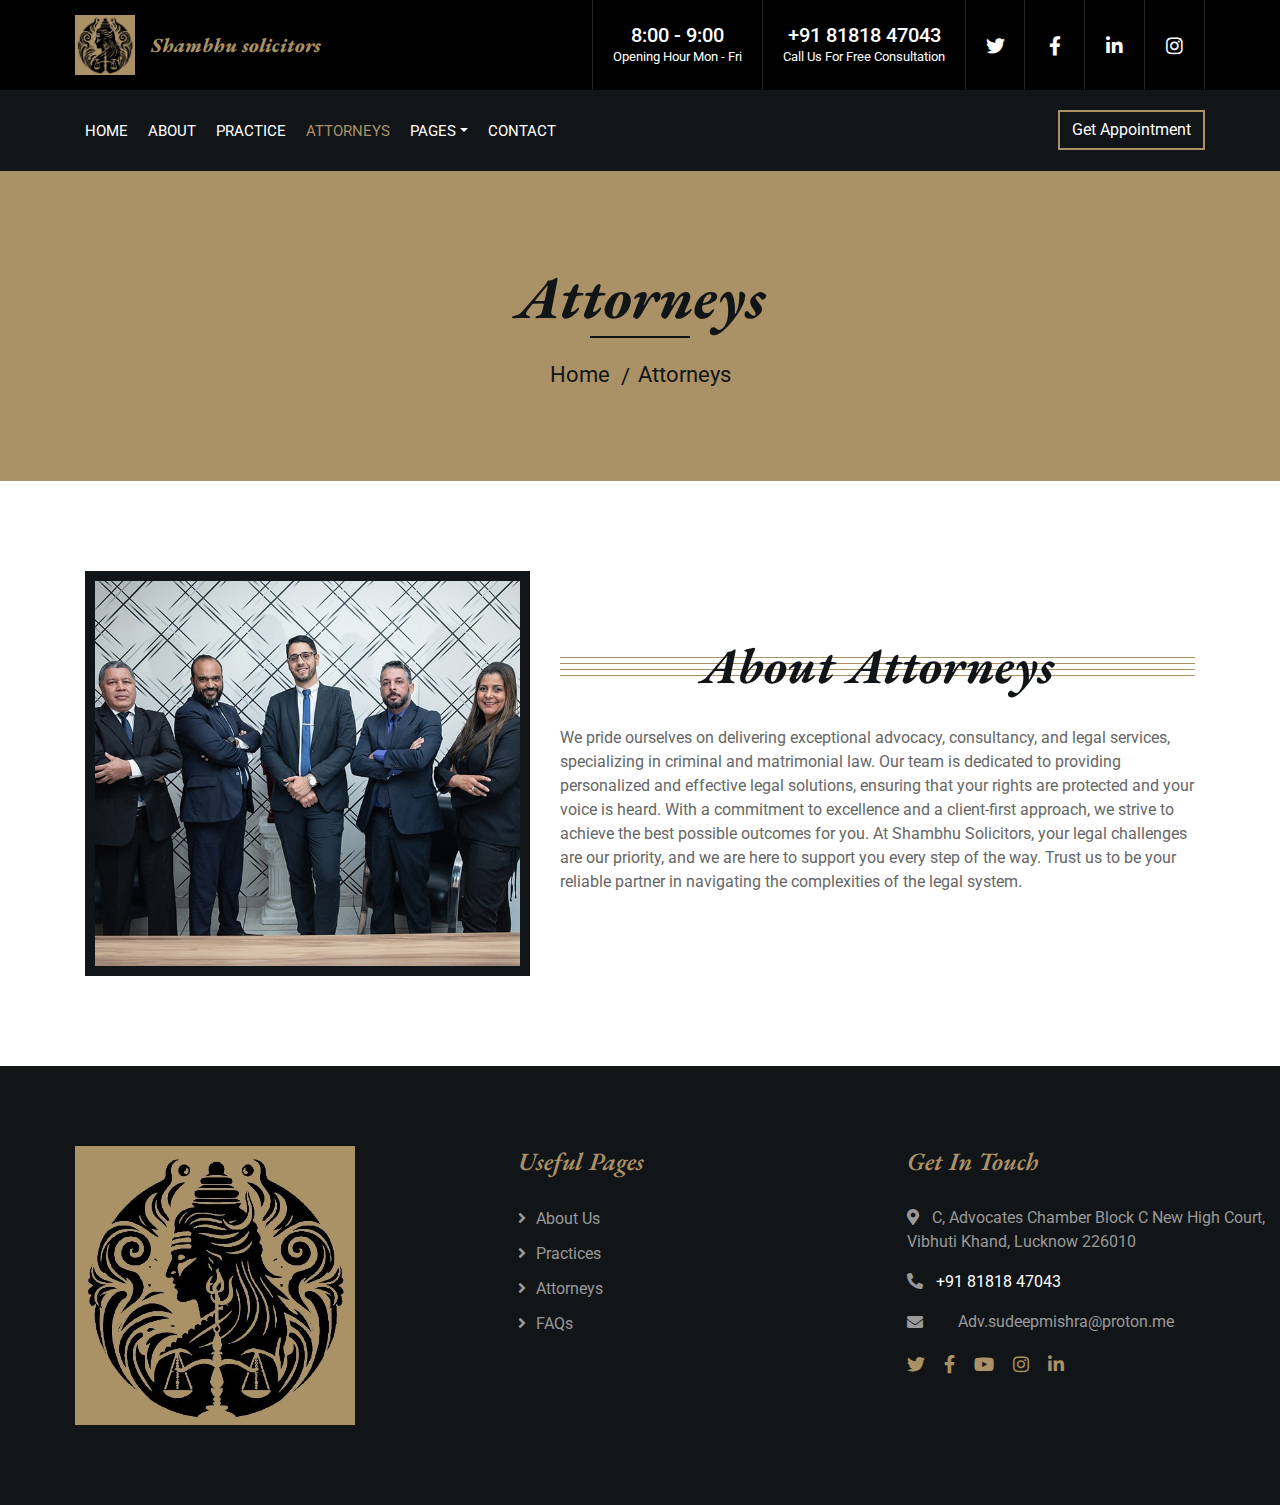
<file: team.html>
<!DOCTYPE html>
<html lang="en">
    <head>
        <meta charset="utf-8">
        <title>Kanun - Law Firm Website Template</title>
        <meta content="width=device-width, initial-scale=1.0" name="viewport">
        <meta content="Law Firm Website Template" name="keywords">
        <meta content="Law Firm Website Template" name="description">

        <!-- Favicon -->
        <link href="img/favicon.ico" rel="icon">

        <!-- Google Font -->
        <link href="https://fonts.googleapis.com/css2?family=EB+Garamond:ital,wght@1,600;1,700;1,800&family=Roboto:wght@400;500&display=swap" rel="stylesheet"> 
        
        <!-- CSS Libraries -->
        <link href="https://stackpath.bootstrapcdn.com/bootstrap/4.4.1/css/bootstrap.min.css" rel="stylesheet">
        <link href="https://cdnjs.cloudflare.com/ajax/libs/font-awesome/5.10.0/css/all.min.css" rel="stylesheet">
        <link href="lib/animate/animate.min.css" rel="stylesheet">
        <link href="lib/owlcarousel/assets/owl.carousel.min.css" rel="stylesheet">

        <!-- Template Stylesheet -->
        <link href="css/style.css" rel="stylesheet">
    </head>

    <body>
        <div class="wrapper">
            <!-- Top Bar Start -->
            <div class="top-bar">
                <div class="container-fluid">
                    <div class="row">
                        <div class="col-lg-3">
                            <div class="logo">
                                <a href="index.html">
                                    <h5>Shambhu solicitors </h5>
                                    <img src="img/WhatsApp Image 2024-08-22 at 4.21.25 PM.jpeg" alt="Logo">
                                </a>
                            </div>
                        </div>
                        <div class="col-lg-9 hideonmob">
                            <div class="top-bar-right">
                                <div class="text">
                                    <h5>8:00 - 9:00</h5>
                                    <p>Opening Hour Mon - Fri</p>
                                </div>
                                <div class="text">
                                  <h5>
                                    <a style="text-decoration: none; color: #fff;" href="tel:81818 47043">+91 81818 47043</a>
                                  </h5>
                                    <p>Call Us For Free Consultation</p>
                                </div>
                                <div class="social">
                                    <a href=""><i class="fab fa-twitter"></i></a>
                                    <a href=""><i class="fab fa-facebook-f"></i></a>
                                    <a href=""><i class="fab fa-linkedin-in"></i></a>
                                    <a href=""><i class="fab fa-instagram"></i></a>
                                </div>
                            </div>
                        </div>
                    </div>
                </div>
            </div>
            <!-- Top Bar End -->

            <!-- Nav Bar Start -->
            <div class="nav-bar">
                <div class="container-fluid">
                    <nav class="navbar navbar-expand-lg bg-dark navbar-dark">
                        <a href="#" class="navbar-brand">MENU</a>
                        <button type="button" class="navbar-toggler" data-toggle="collapse" data-target="#navbarCollapse">
                            <span class="navbar-toggler-icon"></span>
                        </button>

                        <div class="collapse navbar-collapse justify-content-between" id="navbarCollapse">
                            <div class="navbar-nav mr-auto">
                                <a href="index.html" class="nav-item nav-link">Home</a>
                                <a href="about.html" class="nav-item nav-link">About</a>
                                <a href="service.html" class="nav-item nav-link">Practice</a>
                                <a href="team.html" class="nav-item nav-link active">Attorneys</a>
                                <!-- <a href="portfolio.html" class="nav-item nav-link">Case Studies</a> -->
                                <div class="nav-item dropdown">
                                    <a href="#" class="nav-link dropdown-toggle" data-toggle="dropdown">Pages</a>
                                    <div class="dropdown-menu">
                                        <a href="single-page.html" class="dropdown-item">Blog Page</a>
                                        <a href="#" class="dropdown-item">Single Page</a>
                                    </div>
                                </div>
                                <a href="contact.html" class="nav-item nav-link">Contact</a>
                            </div>
                            <div class="ml-auto">
                                <a class="btn" href="">Get Appointment</a>
                            </div>
                        </div>
                    </nav>
                </div>
            </div>
            <!-- Nav Bar End -->
            
            
            <!-- Page Header Start -->
            <div class="page-header">
                <div class="container">
                    <div class="row">
                        <div class="col-12">
                            <h2>Attorneys</h2>
                        </div>
                        <div class="col-12">
                            <a href="">Home</a>
                            <a href="">Attorneys</a>
                        </div>
                    </div>
                </div>
            </div>
            <!-- Page Header End -->


            <!-- About Start -->
            <div class="about">
                <div class="container">
                    <div class="row align-items-center">
                        <div class="col-lg-5 col-md-6">
                            <div class="about-img">
                                <img src="img/about.jpg" alt="Image">
                            </div>
                        </div>
                        <div class="col-lg-7 col-md-6">
                            <div class="section-header">
                                <h2>About Attorneys</h2>
                            </div>
                            <div class="about-text">
                                <p>We pride ourselves on delivering exceptional advocacy, consultancy, and legal services, specializing in criminal and matrimonial law. Our team is dedicated to providing personalized and effective legal solutions, ensuring that your rights are protected and your voice is heard. With a commitment to excellence and a client-first approach, we strive to achieve the best possible outcomes for you. At Shambhu Solicitors, your legal challenges are our priority, and we are here to support you every step of the way. Trust us to be your reliable partner in navigating the complexities of the legal system.</p>
                                <!-- <a class="btn" href="">Learn More</a> -->
                            </div>
                        </div>
                    </div>
                </div>
            </div>
            <!-- About End -->


            <!-- Team Start -->
            <!-- <div class="team">
                <div class="container">
                    <div class="section-header">
                        <h2>Meet Our Expert Attorneys</h2>
                    </div>
                    <div class="row">
                        <div class="col-lg-3 col-md-6">
                            <div class="team-item">
                                <div class="team-img">
                                    <img src="img/team-1.jpg" alt="Team Image">
                                </div>
                                <div class="team-text">
                                    <h2>Adam Phillips</h2>
                                    <p>Business Consultant</p>
                                    <div class="team-social">
                                        <a class="social-tw" href=""><i class="fab fa-twitter"></i></a>
                                        <a class="social-fb" href=""><i class="fab fa-facebook-f"></i></a>
                                        <a class="social-li" href=""><i class="fab fa-linkedin-in"></i></a>
                                        <a class="social-in" href=""><i class="fab fa-instagram"></i></a>
                                    </div>
                                </div>
                            </div>
                        </div>
                        <div class="col-lg-3 col-md-6">
                            <div class="team-item">
                                <div class="team-img">
                                    <img src="img/team-2.jpg" alt="Team Image">
                                </div>
                                <div class="team-text">
                                    <h2>Dylan Adams</h2>
                                    <p>Criminal Consultant</p>
                                    <div class="team-social">
                                        <a class="social-tw" href=""><i class="fab fa-twitter"></i></a>
                                        <a class="social-fb" href=""><i class="fab fa-facebook-f"></i></a>
                                        <a class="social-li" href=""><i class="fab fa-linkedin-in"></i></a>
                                        <a class="social-in" href=""><i class="fab fa-instagram"></i></a>
                                    </div>
                                </div>
                            </div>
                        </div>
                        <div class="col-lg-3 col-md-6">
                            <div class="team-item">
                                <div class="team-img">
                                    <img src="img/team-3.jpg" alt="Team Image">
                                </div>
                                <div class="team-text">
                                    <h2>Gloria Edwards</h2>
                                    <p>Divorce Consultant</p>
                                    <div class="team-social">
                                        <a class="social-tw" href=""><i class="fab fa-twitter"></i></a>
                                        <a class="social-fb" href=""><i class="fab fa-facebook-f"></i></a>
                                        <a class="social-li" href=""><i class="fab fa-linkedin-in"></i></a>
                                        <a class="social-in" href=""><i class="fab fa-instagram"></i></a>
                                    </div>
                                </div>
                            </div>
                        </div>
                        <div class="col-lg-3 col-md-6">
                            <div class="team-item">
                                <div class="team-img">
                                    <img src="img/team-4.jpg" alt="Team Image">
                                </div>
                                <div class="team-text">
                                    <h2>Josh Dunn</h2>
                                    <p>Immigration Consultant</p>
                                    <div class="team-social">
                                        <a class="social-tw" href=""><i class="fab fa-twitter"></i></a>
                                        <a class="social-fb" href=""><i class="fab fa-facebook-f"></i></a>
                                        <a class="social-li" href=""><i class="fab fa-linkedin-in"></i></a>
                                        <a class="social-in" href=""><i class="fab fa-instagram"></i></a>
                                    </div>
                                </div>
                            </div>
                        </div>
                    </div>
                </div>
            </div> -->
            <!-- Team End -->


            <!-- Newsletter Start -->
            <!-- <div class="newsletter">
                <div class="container">
                    <div class="section-header">
                        <h2>Subscribe Our Newsletter</h2>
                    </div>
                    <div class="form">
                        <input class="form-control" placeholder="Email here">
                        <button class="btn">Submit</button>
                    </div>
                </div>
            </div> -->
            <!-- Newsletter End -->


            <!-- Footer Start -->
            <div class="footer">
                <div class="container hlfwdth">
                    <div class="shambhu">
                        <img src="img/WhatsApp Image 2024-08-22 at 4.21.25 PM.jpeg" alt="">
                    </div>
                </div>
                <div class="container jusrght">
                    <div class="row">
                        <!-- <div class="col-md-6 col-lg-4">
                            <div class="footer-about">
                                <h2>About Us</h2>
                                <p>
                                    We pride ourselves on delivering exceptional advocacy, consultancy, and legal
                                    services, specializing in criminal and matrimonial law. Our team is dedicated to
                                    providing personalized and effective legal solutions, ensuring that your rights are
                                    protected and your voice is heard. With a commitment to excellence and a
                                    client-first approach, we strive to achieve the best possible outcomes for you. At
                                    Shambhu Solicitors, your legal challenges are our priority, and we are here to
                                    support you every step of the way. Trust us to be your reliable partner in
                                    navigating the complexities of the legal system.
                                </p>
                            </div>
                        </div> -->
                        <div class="col-md-6 col-lg-12">
                            <div class="row">
                                <!-- <div class="col-md-6 col-lg-4">
                                <div class="footer-link">
                                    <h2>Services Areas</h2>
                                    <a href="">Civil Law</a>
                                    <a href="">Family Law</a>
                                    <a href="">Business Law</a>
                                    <a href="">Education Law</a>
                                    <a href="">Immigration Law</a>
                                </div>
                            </div> -->
                                <div class="col-md-6 col-lg-6">
                                    <div class="footer-link">
                                        <h2>Useful Pages</h2>
                                        <a href="">About Us</a>
                                        <a href="">Practices</a>
                                        <a href="">Attorneys</a>
                                        <!-- <a href="">Case Studies</a> -->
                                        <a href="">FAQs</a>
                                    </div>
                                </div>
                                <div class="col-md-6 col-lg-6">
                                    <div class="footer-contact">
                                        <h2>Get In Touch</h2>
                                        <p><i class="fa fa-map-marker-alt"></i>C, Advocates Chamber Block C New High
                                            Court, Vibhuti Khand, Lucknow 226010</p>
                                        <p><i class="fa fa-phone-alt"></i>
                                            <a style="text-decoration: none; color: #fff;" href="tel:81818 47043">+91 81818 47043</a>
                                        </p>
                                        <p><i class="fa fa-envelope"></i><a style="text-decoration: none; color: #fff;" href="mailto:Adv.sudeepmishra@proton.me"></a>Adv.sudeepmishra@proton.me</p>
                                        <div class="footer-social">
                                            <a href=""><i class="fab fa-twitter"></i></a>
                                            <a href=""><i class="fab fa-facebook-f"></i></a>
                                            <a href=""><i class="fab fa-youtube"></i></a>
                                            <a href=""><i class="fab fa-instagram"></i></a>
                                            <a href=""><i class="fab fa-linkedin-in"></i></a>
                                        </div>
                                    </div>
                                </div>
                            </div>
                        </div>
                    </div>
                </div>
                <!-- <div class="container footer-menu">
                        <div class="f-menu">
                            <a href="">Terms of use</a>
                            <a href="">Privacy policy</a>
                            <a href="">Cookies</a>
                            <a href="">Help</a>
                            <a href="">FQAs</a>
                        </div>
                    </div> -->
                <!-- <div class="container copyright">
                        <div class="row">
                            <div class="col-md-6">
                                <p>&copy; <a href="https://htmlcodex.com/law-firm-website-template">HTML Codex</a>, All Right Reserved.</p>
                            </div>
                            <div class="col-md-6">
                                <p>Designed By <a href="https://htmlcodex.com">HTML Codex</a></p>
                            </div>
                        </div>
                    </div> -->
            </div>
            <!-- Footer End -->
            
            <a href="#" class="back-to-top"><i class="fa fa-chevron-up"></i></a>
        </div>

        <!-- JavaScript Libraries -->
        <script src="https://code.jquery.com/jquery-3.4.1.min.js"></script>
        <script src="https://stackpath.bootstrapcdn.com/bootstrap/4.4.1/js/bootstrap.bundle.min.js"></script>
        <script src="lib/easing/easing.min.js"></script>
        <script src="lib/owlcarousel/owl.carousel.min.js"></script>
        <script src="lib/isotope/isotope.pkgd.min.js"></script>

        <!-- Template Javascript -->
        <script src="js/main.js"></script>
    </body>
</html>
</file>
<file: css/style.css>
/*******************************/
/********* General CSS *********/
/*******************************/
body {
    color: #666666;
    background: #ffffff;
    font-family: 'Roboto', sans-serif;
    font-weight: 400;
}

#floatingwidget {
    width: fit-content;
    position: fixed;
    top: 33%;
    left: 0%;
    z-index: 9;
}

.floatwid a svg {
    width: 49px;
    height: 49px;
    /* background: #fff; */
    border-radius: 50%;
}

.floatwid a svg:first-of-type {
    width: 36px;
    height: 36px;
  }

.floatwid {
    display: flex;
    flex-direction: column;
    gap: 16px;
    background: #aa9166;
    padding: 13px 3px;
}

.floatwid:focus {
    border-color: #008296;
    box-shadow: rgba(213, 217, 217, .5) 0 2px 5px 0;
    outline: 0;
}

h1,
h2, 
h3, 
h4,
h5, 
h6 {
    font-family: 'EB Garamond', serif;
    font-weight: 600;
    font-style: italic;
    color: #121518;
}

.footer-contact p:last-of-type{
    display: flex;
    gap: 13px;
    align-items: center;
}

.popup {
    position: fixed;
    top: 0;
    left: 0;
    width: 100%;
    height: 100%;
    background-color: rgba(0, 0, 0, 0.5);
    display: flex;
    justify-content: center;
    align-items: center;
    z-index: 1000;
  }
  
  .popup-content {
    background-color: #fff;
    max-width: 600px;
    padding: 20px;
    border-radius: 8px;
    box-shadow: 0 5px 15px rgba(0, 0, 0, .5);
    text-align: center;
    position: relative;
  }
  
  .close-btn {
    position: absolute;
    top: 10px;
    right: 10px;
    font-size: 24px;
    cursor: pointer;
    color: #333;
  }

  .close-btn:hover {
    color: #000;
  }

  .hideonmob{
    display:block;
  }

a {
    color: #454545;
    transition: .3s;
}

a:hover,
a:active,
a:focus {
    color: #aa9166;
    outline: none;
    text-decoration: none;
}

.btn:focus {
    box-shadow: none;
}

.wrapper {
    position: relative;
    width: 100%;
    /* max-width: 1366px; */
    margin: 0 auto;
    background: #ffffff;
}

.back-to-top {
    position: fixed;
    display: none;
    background: #aa9166;
    color: #121518;
    width: 44px;
    height: 44px;
    text-align: center;
    line-height: 1;
    font-size: 22px;
    right: 15px;
    bottom: 15px;
    transition: background 0.5s;
    z-index: 9;
}

.back-to-top:hover {
    color: #aa9166;
    background: #121518;
}

.back-to-top i {
    padding-top: 10px;
}


/**********************************/
/********** Top Bar CSS ***********/
/**********************************/
.top-bar {
    position: relative;
    height: 90px;
    background: #000000;
}

.top-bar .logo {
    padding: 15px 0;
    text-align: left;
    overflow: hidden;
}

.top-bar .logo h5 {
    margin: 0;
    color: #aa9166;
    width: 100%;
    /* font-size: 75px; */
    line-height: normal;
    font-weight: 800;
}

.logo a{
    display: flex;
    flex-direction: row-reverse;
    width: max-content;
    align-items: center;
    gap: 16px;
    justify-content: space-between;
}


.cuscol{
    flex: 0 0 25%;
    max-width: 35%;
}

.top-bar .logo img {
    max-width: 100%;
    max-height: 60px;
}

.top-bar .top-bar-right {
    display: flex;
    align-items: center;
    justify-content: flex-end;
}

.top-bar .text {
    display: flex;
    align-items: center;
    justify-content: center;
    flex-direction: column;
    height: 90px;
    padding: 0 20px;
    text-align: center;
    border-left: 1px solid rgba(255, 255, 255, .15);
}

.top-bar .text h5 {
    color: #ffffff;
    font-family: 'Roboto', sans-serif;
    font-weight: 500;
    font-style: normal;
    /* font-size: 25px; */
    margin: 0;
}

.top-bar .text p {
    color: #ffffff;
    font-size: 13px;
    margin: 0;
}

.top-bar .social {
    display: flex;
    height: 90px;
    font-size: 0;
    justify-content: flex-end;
}

.top-bar .social a {
    display: flex;
    align-items: center;
    justify-content: center;
    width: 60px;
    height: 100%;
    font-size: 19px;
    color: #ffffff;
    border-right: 1px solid rgba(255, 255, 255, .15);
}

.top-bar .social a:first-child {
    border-left: 1px solid rgba(255, 255, 255, .15);
}

.top-bar .social a:hover {
    color: #aa9166;
    background: #ffffff;
}

@media (min-width: 992px) {
    .top-bar {
        padding: 0 60px;
    }
}

@media (max-width: 991.98px) {
    .top-bar .logo {
        text-align: center;
    }
    
    .top-bar .social {
        display: none;
    }
}


/**********************************/
/*********** Nav Bar CSS **********/
/**********************************/
.nav-bar {
    position: relative;
    padding: 20px 0;
    transition: .3s;
}

.nav-bar.nav-sticky {
    position: fixed;
    top: 0;
    width: 100%;
    padding: 10px 0;
    box-shadow: 0 2px 5px rgba(0, 0, 0, .3);
    z-index: 999;
}

.nav-bar .navbar {
    height: 100%;
    padding: 0;
}

.navbar-dark .navbar-nav .nav-link,
.navbar-dark .navbar-nav .nav-link:focus,
.navbar-dark .navbar-nav .nav-link:hover,
.navbar-dark .navbar-nav .nav-link.active {
    padding: 10px 10px 8px 10px;
    color: #ffffff;
}

.navbar-dark .navbar-nav .nav-link:hover,
.navbar-dark .navbar-nav .nav-link.active {
    color: #aa9166;
    transition: none;
}

.nav-bar .dropdown-menu {
    margin-top: 0;
    border: 0;
    border-radius: 0;
    background: #f8f9fa;
}

.nav-bar .btn {
    color: #ffffff;
    border: 2px solid #aa9166;
    border-radius: 0;
}

.nav-bar .btn:hover {
    background: #aa9166;
}

@media (min-width: 992px) {
    .nav-bar {
        padding: 20px 60px;
    }
    
    .nav-bar.nav-sticky {
        padding: 10px 60px;
    }
    
    .nav-bar,
    .nav-bar .navbar {
        background: #121518 !important;
    }
    
    .nav-bar .navbar-brand {
        display: none;
    }
    
    .nav-bar a.nav-link {
        padding: 8px 15px;
        font-size: 15px;
        text-transform: uppercase;
    }
}

@media (max-width: 991.98px) {   
    .nav-bar,
    .nav-bar .navbar {
        padding: 3px 0;
        background: #121518 !important;
    }
    
    .nav-bar a.nav-link {
        padding: 5px;
    }
    
    .nav-bar .dropdown-menu {
        box-shadow: none;
    }
    
    .nav-bar .btn {
        display: none;
    }
}


/*******************************/
/******** Carousel CSS *********/
/*******************************/
.carousel {
    position: relative;
    width: 100%;
    height: calc(100vh - 170px);
    margin: 0 auto;
    text-align: center;
    overflow: hidden;
}

.carousel .carousel-inner,
.carousel .carousel-item {
    position: relative;
    width: 100%;
    height: 100%;
}

.carousel .carousel-item img {
    width: 100%;
    height: 100%;
    object-fit: cover;
}

.carousel .carousel-item::after {
    position: absolute;
    content: "";
    width: 100%;
    height: 100%;
    top: 0;
    left: 0;
    background: rgba(0, 0, 0, .3);
    z-index: 1;
}

.carousel .carousel-caption {
    position: absolute;
    top: 0;
    bottom: 0;
    display: flex;
    align-items: center;
    justify-content: center;
    flex-direction: column;
    height: calc(100vh - 170px);
}

.carousel .carousel-caption h1 {
    color: #ffffff;
    font-size: 60px;
    font-weight: 700;
    margin-bottom: 20px;
}

.carousel .carousel-caption p {
    color: #ffffff;
    font-size: 25px;
    margin-bottom: 25px;
}

.carousel .carousel-caption .btn {
    padding: 15px 35px;
    font-size: 18px;
    font-weight: 500;
    letter-spacing: 1px;
    text-transform: uppercase;
    color: #aa9166;
    background: #121518;
    border: 2px solid #aa9166;
    border-radius: 0;
    transition: .3s;
}

.carousel .carousel-caption .btn:hover {
    color: #121518;
    background: #aa9166;
}

@media (max-width: 767.98px) {
    .carousel .carousel-caption h1 {
        font-size: 40px;
        font-weight: 700;
    }
    
    .carousel .carousel-caption p {
        font-size: 20px;
    }
    
    .carousel .carousel-caption .btn {
        padding: 12px 30px;
        font-size: 18px;
        font-weight: 500;
        letter-spacing: 0;
    }
}

@media (max-width: 575.98px) {
    .top-bar .logo h1 {
        font-size: 25px;
    }

    .popup-content {
        max-width: 90%;
    }

    .hideonmob{
        display:none;
      }

    .carousel .carousel-caption h1 {
        font-size: 30px;
        font-weight: 500;
    }
    
    .carousel .carousel-caption p {
        font-size: 16px;
    }
    
    .carousel .carousel-caption .btn {
        padding: 10px 25px;
        font-size: 16px;
        font-weight: 400;
        letter-spacing: 0;
    }
}

.carousel .animated {
    -webkit-animation-duration: 1.5s;
    animation-duration: 1.5s;
}


/*******************************/
/******* Page Header CSS *******/
/*******************************/
.page-header {
    position: relative;
    margin-bottom: 45px;
    padding: 90px 0;
    text-align: center;
    background: #aa9166;
}

.page-header h2 {
    position: relative;
    color: #121518;
    font-size: 60px;
    font-weight: 700;
    margin-bottom: 20px;
    padding-bottom: 5px;
}

.page-header h2::after {
    position: absolute;
    content: "";
    width: 100px;
    height: 2px;
    left: calc(50% - 50px);
    bottom: 0;
    background: #121518;
}

.page-header a {
    position: relative;
    padding: 0 12px;
    font-size: 22px;
    color: #121518;
}

.page-header a:hover {
    color: #ffffff;
}

.page-header a::after {
    position: absolute;
    content: "/";
    width: 8px;
    height: 8px;
    top: -2px;
    right: -7px;
    text-align: center;
    color: #121518;
}

.page-header a:last-child::after {
    display: none;
}

@media (max-width: 767.98px) {
    .page-header h2 {
        font-size: 35px;
    }
    
    .page-header a {
        font-size: 18px;
    }
}


/*******************************/
/******* Section Header ********/
/*******************************/
.section-header {
    position: relative;
    width: 100%;
    text-align: center;
    margin-bottom: 45px;
}

.section-header h2 {
    margin: 0;
    position: relative;
    font-size: 50px;
    font-weight: 700;
    white-space: nowrap;
    z-index: 1;
}

.section-header h2::before {
    position: absolute;
    content: "";
    width: 100%;
    height: 7px;
    left: 0;
    top: 21px;
    background: transparent;
    border-top: 1px solid #aa9166;
    border-bottom: 1px solid #aa9166;
    z-index: -1;
}

.section-header h2::after {
    position: absolute;
    content: "";
    width: 100%;
    height: 7px;
    left: 0;
    bottom: 20px;
    background: transparent;
    border-top: 1px solid #aa9166;
    border-bottom: 1px solid #aa9166;
    z-index: -1;
}

@media (max-width: 767.98px) {
    .section-header h2 {
        font-size: 30px;
    }
}

/*******************************/
/******** Top Feature CSS ******/
/*******************************/
.feature-top {
    position: relative;
    background: #121518;
    margin-bottom: 45px;
}

.feature-top .col-md-3 {
    border-right: 1px solid rgba(255, 255, 255, .1);
    border-bottom: 1px solid rgba(255, 255, 255, .1);
}

@media (max-width: 575.98px) {
    .feature-top .col-md-3:nth-child(1n) {
        border-right: none;
    }
    
    .feature-top .col-md-3:last-child {
        border-bottom: none;
    }
}

@media (min-width: 576px) and (max-width: 767.98px) {
    .feature-top .col-md-3:nth-child(2n) {
        border-right: none;
    }
    
    .feature-top .col-md-3:nth-child(3n),
    .feature-top .col-md-3:nth-child(4n) {
        border-bottom: none;
    }
}

@media (min-width: 768px) {
    .feature-top .col-md-3 {
        border-bottom: none;
    }
    
    .feature-top .col-md-3:nth-child(4n) {
        border-right: none;
    }
}

.feature-top .feature-item {
    padding: 30px 0;
    text-align: center;
}

.feature-top .feature-item i {
    color: #aa9166;
    font-size: 35px;
    margin-bottom: 10px;
}

.feature-top .feature-item h3 {
    color: #ffffff;
    font-size: 30px;
    font-weight: 600;
}

.feature-top .feature-item p {
    color: #999999;
    margin: 0;
    font-size: 18px;
}


/*******************************/
/********** About CSS **********/
/*******************************/
.about {
    position: relative;
    width: 100%;
    padding: 45px 0;
}

.about .section-header {
    margin-bottom: 30px;
}

.about .about-img {
    position: relative;
    height: 100%;
    padding: 10px;
    background: #121518;
}

.about .about-img img {
    width: 100%;
    height: 100%;
    object-fit: cover;
}

.about .about-text p {
    font-size: 16px;
}

.about .about-text a.btn {
    position: relative;
    margin-top: 15px;
    padding: 15px 35px;
    font-size: 16px;
    font-weight: 500;
    letter-spacing: 1px;
    text-transform: uppercase;
    color: #aa9166;
    border: 2px solid #aa9166;
    border-radius: 0;
    background: #121518;
    transition: .3s;
}

.about .about-text a.btn:hover {
    color: #121518;
    background: #aa9166;
}

@media (max-width: 767.98px) {
    .about .about-img {
        margin-bottom: 30px;
        height: auto;
    }
}


/*******************************/
/********* Service CSS *********/
/*******************************/
.service {
    position: relative;
    width: 100%;
    padding: 45px 0 15px 0;
}

.service .service-item {
    position: relative;
    width: 100%;
    text-align: center;
    background: #121518;
    margin-bottom: 30px;
}

.service .service-icon {
    height: 200px;
    position: relative;
    display: flex;
    align-items: center;
    justify-content: center;
    background: #000000;
}

.service .service-icon i {
    width: 100px;
    height: 100px;
    padding: 20px 0;
    text-align: center;
    font-size: 60px;
    color: #aa9166;
    background: #121518;
    transition: .5s;
}

.service .service-item:hover .service-icon i {
    margin-top: -15px;
}

.service .service-item h3 {
    margin: 0;
    padding: 25px 15px 15px 15px;
    font-size: 30px;
    font-weight: 600;
    color: #aa9166;
}

.service .service-item p {
    margin: 0;
    color: #999999;
    padding: 0 25px 25px 25px;
    font-size: 18px;
}

.service .service-item a.btn {
    position: relative;
    margin-bottom: 30px;
    padding: 10px 20px;
    font-size: 14px;
    font-weight: 500;
    letter-spacing: 1px;
    text-transform: uppercase;
    color: #aa9166;
    border: 2px solid #aa9166;
    border-radius: 0;
    background: #121518;
    transition: .3s;
}

.service .service-item:hover a.btn {
    color: #121518;
    background: #aa9166;
}


/*******************************/
/********* Feature CSS *********/
/*******************************/
.feature {
    position: relative;
    width: 100%;
    padding: 45px 0;
}

.feature .feature-item {
    margin-bottom: 30px;
}

.feature .feature-icon {
    height: 180px;
    position: relative;
    display: flex;
    align-items: center;
    justify-content: center;
    background: #121518;
}

.feature .feature-icon i {
    width: 100px;
    height: 100px;
    padding: 20px 0;
    text-align: center;
    font-size: 60px;
    color: #aa9166;
    background: #000000;
    transition: .5s;
}

.feature .feature-item:hover .feature-icon i {
    margin-right: -15px;
}

.feature .feature-item h3 {
    position: relative;
    margin-bottom: 15px;
    padding-bottom: 10px;
    font-size: 30px;
    font-weight: 600;
}

.feature .feature-item h3::after {
    position: absolute;
    content: "";
    width: 50px;
    height: 2px;
    left: 0;
    bottom: 0;
    background: #aa9166;
}

.feature .feature-item p {
    margin: 0;
    font-size: 16px;
}

.feature .feature-img {
    position: relative;
    height: 100%;
    padding: 10px;
    background: #121518;
}

.feature .feature-img img {
    width: 100%;
    height: 100%;
    object-fit: cover;
}


/*******************************/
/*********** Team CSS **********/
/*******************************/
.team {
    position: relative;
    width: 100%;
    padding: 45px 0 15px 0;
}

.team .team-item {
    margin-bottom: 30px;
}

.team .team-img {
    position: relative;
}

.team .team-img img {
    width: 100%;
}

.team .team-text {
    position: relative;
    padding: 50px 15px 30px 15px;
    text-align: center;
    background: #121518;
}

.team .team-text h2 {
    font-size: 22px;
    font-weight: 600;
    color: #aa9166;
}

.team .team-text p {
    margin: 0;
    color: #999999;
}

.team .team-social {
    position: absolute;
    width: calc(100% - 60px);
    height: 50px;
    top: -25px;
    left: 30px;
    display: flex;
    align-items: center;
    justify-content: center;
    background: #aa9166;
    font-size: 0;
    transition: .5s;
}

.team .team-item:hover .team-social {
    width: 100%;
    left: 0;
}

.team .team-social a {
    display: inline-block;
    margin-right: 15px;
    font-size: 18px;
    text-align: center;
    color: #121518;
    transition: .3s;
}

.team .team-social a:last-child {
    margin-right: 0;
}

.team .team-social a:hover {
    color: #ffffff;
}


/*******************************/
/*********** FAQs CSS **********/
/*******************************/
.faqs {
    position: relative;
    width: 100%;
    padding: 45px 0;
}

.faqs .faqs-img {
    position: relative;
    height: 100%;
    padding: 10px;
    background: #121518;
}

.faqs .faqs-img img {
    width: 100%;
    height: 100%;
    object-fit: cover;
}

@media(max-width: 767.98px) {
    .faqs .faqs-img {
        margin-bottom: 30px;
        height: auto;
    }
}

.faqs .card {
    margin-bottom: 15px;
    padding-top: 15px;
    border: none;
    border-radius: 0;
    border-top: 1px solid #aa9166;
}

.faqs .card:last-child {
    margin-bottom: 0;
    padding-bottom: 15px;
    border-bottom: 1px solid #aa9166;
}

.faqs .card-header {
    padding: 0;
    border: none;
    background: #ffffff;
}

.faqs .card-header a {
    display: block;
    width: 100%;
    color: #121518;
    font-size: 18px;
    line-height: 40px;
}

.faqs .card-header a span {
    display: inline-block;
    width: 40px;
    height: 40px;
    margin-right: 10px;
    text-align: center;
    background: #121518;
    color: #aa9166;
    font-weight: 700;
}

.faqs .card-header [data-toggle="collapse"]:after {
    font-family: 'font Awesome 5 Free';
    content: "\f067";
    float: right;
    color: #121518;
    font-size: 12px;
    font-weight: 900;
    transition: .3s;
}

.faqs .card-header [data-toggle="collapse"][aria-expanded="true"]:after {
    font-family: 'font Awesome 5 Free';
    content: "\f068";
    float: right;
    color: #121518;
    font-size: 12px;
    font-weight: 900;
    transition: .3s;
}

.faqs .card-body {
    padding: 15px 0 0 0;
    font-size: 16px;
    border: none;
    background: #ffffff;
}

.faqs a.btn {
    position: relative;
    margin-top: 15px;
    padding: 15px 35px;
    font-size: 16px;
    font-weight: 500;
    letter-spacing: 1px;
    text-transform: uppercase;
    color: #aa9166;
    border: 2px solid #aa9166;
    border-radius: 0;
    background: #121518;
    transition: .3s;
}

.faqs a.btn:hover {
    color: #121518;
    background: #aa9166;
}


/*******************************/
/******* Testimonial CSS *******/
/*******************************/
.testimonial {
    position: relative;
    padding: 45px 0;
}

.testimonial .testimonials-carousel {
    position: relative;
    width: calc(100% + 30px);
    left: -15px;
    right: -15px;
}

.testimonial .testimonial-item {
    position: relative;
    margin: 0 15px;
    padding: 30px;
    background: #121518;
    overflow: hidden;
}

.testimonial .testimonial-item i {
    position: absolute;
    top: 0;
    right: 0;
    color: #333333;
    font-size: 60px;
    transform: rotate(45deg);
    z-index: 1;
}

.testimonial .testimonial-item .col-12 {
    margin-top: 20px;
}

.testimonial .testimonial-item img {
    width: 100%;
}

.testimonial .testimonial-item h2 {
    color: #aa9166;
    font-size: 22px;
    font-weight: 600;
    margin-bottom: 5px;
}

.testimonial .testimonial-item p {
    color: #999999;
    font-size: 16px;
    margin: 0;
}

.testimonial .owl-nav,
.testimonial .owl-dots {
    margin-top: 15px;
    text-align: center;
}

.testimonial .owl-dot {
    display: inline-block;
    margin: 0 5px;
    width: 12px;
    height: 12px;
    border-radius: 50%;
    background: #aa9166;
}

.testimonial .owl-dot.active {
    background: #121518;
}


/*******************************/
/*********** Blog CSS **********/
/*******************************/
.blog {
    position: relative;
    width: 100%;
    padding: 45px 0;
}

.blog .blog-carousel {
    position: relative;
    width: calc(100% + 30px);
    left: -15px;
    right: -15px;
}

.blog .blog-item {
    position: relative;
    margin: 0 15px;
    background: #ffffff;
    overflow: hidden;
}

.blog .blog-page .blog-item {
    margin: 0 0 30px 0;
}

.blog .blog-item img {
    width: 100%;
    margin-bottom: 25px;
}

.blog .blog-item h3 {
    font-size: 25px;
    font-weight: 600;
}

.blog .blog-item .meta {
    padding: 0 0 15px 0;
}

.blog .blog-item .meta * {
    display: inline-block;
    margin: 0;
    padding: 0;
    font-size: 14px;
    color: #999999;
}

.blog .blog-item .meta i {
    margin: 0 2px 0 10px;
}

.blog .blog-item .meta i:first-child {
    margin-left: 0;
}

.blog .blog-item p {
    font-size: 16px;
}

.blog .blog-item a.btn {
    padding: 0;
    font-size: 14px;
    font-weight: 500;
    letter-spacing: 1px;
    text-transform: uppercase;
    color: #aa9166;
    transition: .3s;
}

.blog .blog-item a.btn i {
    margin-left: 10px;
}

.blog .blog-item a.btn:hover {
    color: #121518;
}

.blog .owl-nav,
.blog .owl-dots {
    margin-top: 15px;
    text-align: center;
}

.blog .owl-dot {
    display: inline-block;
    margin: 0 5px;
    width: 12px;
    height: 12px;
    border-radius: 50%;
    background: #aa9166;
}

.blog .owl-dot.active {
    background: #121518;
}

.blog .pagination .page-link {
    color: #121518;
    border-radius: 0;
    border-color: #aa9166;
}

.blog .pagination .page-link:hover,
.blog .pagination .page-item.active .page-link {
    color: #121518;
    background: #aa9166;
}

.blog .pagination .disabled .page-link {
    color: #999999;
}


/*******************************/
/********* Timeline CSS ********/
/*******************************/
.timeline {
    position: relative;
    padding: 45px 0;
}

.timeline .timeline-start {
    position: relative;
    width: calc(100% + 30px);
    left: -15px;
    right: -15px;
}

.timeline .timeline-container {
    padding: 0 15px;
    position: relative;
    background: inherit;
    width: 50%;
    margin-top: -5px;
}

.timeline .timeline-container.left {
    left: 0;
}

.timeline .timeline-container.right {
    left: 50%;
}

.timeline .timeline-container::before {
    content: '';
    position: absolute;
    width: 15px;
    height: 5px;
    background: #aa9166;
    z-index: 1;
}

.timeline .timeline-container.left::before {
    top: 0;
    right: 0;
}

.timeline .timeline-container.right::before {
    bottom: 0;
    left: 0;
}

.timeline .timeline-container::after {
    content: '';
    position: absolute;
    width: 15px;
    height: 5px;
    background: #aa9166;
    z-index: 1;
}

.timeline .timeline-container.left::after {
    bottom: 0;
    right: 0;
}

.timeline .timeline-container.right::after {
    top: 0;
    left: 0;
}

.timeline .timeline-container:first-child::before,
.timeline .timeline-container:last-child::before {
    display: none;
}

.timeline .timeline-container .timeline-content {
    padding: 30px;
    background: #121518;
    position: relative;
    border-right: 5px solid #aa9166;
}

.timeline .timeline-container.right .timeline-content {
    border-left: 5px solid #aa9166;
}

.timeline .timeline-container .timeline-content h2 {
    margin-bottom: 15px;
    font-size: 22px;
    font-weight: 600;
    color: #aa9166;
}

.timeline .timeline-container .timeline-content h2 span {
    display: inline-block;
    margin-right: 15px;
    padding: 5px 10px;
    color: #121518;
    background: #aa9166;
    font-family: 'Roboto', sans-serif;
    font-style: normal;
}

.timeline .timeline-container .timeline-content p {
    margin: 0;
    font-size: 16px;
    color: #999999;
}

@media (max-width: 767.98px) {
    .timeline .timeline-container {
        width: 100%;
        margin-top: 0;
        padding-left: 15px;
        padding-right: 15px;
        padding-bottom: 30px;
    }
    
    .timeline .timeline-container:last-child {
        padding-bottom: 0;
    }
    
    .timeline .timeline-container.right {
        left: 0%;
    }

    .timeline .timeline-container.left::after, 
    .timeline .timeline-container.right::after,
    .timeline .timeline-container.left::before,
    .timeline .timeline-container.right::before {
        width: 5px;
        height: 35px;
        left: 15px;
    }
    
    .timeline .timeline-container.left .timeline-content,
    .timeline .timeline-container.right .timeline-content {
        border-left: 5px solid #aa9166;
        border-right: none;
    }
}


/*******************************/
/******** Portfolio CSS ********/
/*******************************/
.portfolio {
    position: relative;
    padding: 45px 0;
    background: #ffffff;
}

.portfolio #portfolio-flters {
    padding: 0;
    margin: -15px 0 25px 0;
    list-style: none;
    font-size: 0;
    text-align: center;
}

.portfolio #portfolio-flters li,
.portfolio .load-more .btn {
    cursor: pointer;
    display: inline-block;
    margin: 5px;
    padding: 8px 15px;
    color: #aa9166;
    font-size: 14px;
    font-weight: 500;
    text-transform: uppercase;
    border-radius: 0;
    background: #121518;
    border: 2px solid #aa9166;
    transition: .3s;
}

.portfolio #portfolio-flters li:hover,
.portfolio #portfolio-flters li.filter-active {
    background: #aa9166;
    color: #121518;
}

.portfolio .load-more {
    text-align: center;
}

.portfolio .load-more .btn {
    padding: 15px 35px;
    font-size: 16px;
    transition: .3s;
}

.portfolio .load-more .btn:hover {
    color: #121518;
    background: #aa9166;
}

.portfolio .portfolio-item {
    position: relative;
    margin-bottom: 30px;
    overflow: hidden;
    transition: .5s;
}

.portfolio .portfolio-item:hover {
    margin-top: -10px;
}

.portfolio .portfolio-wrap {
    position: relative;
    width: 100%;
}

.portfolio img {
    position: relative;
    width: 100%; 
    height: 100%; 
    object-fit: cover;
}

.portfolio figure {
    position: absolute;
    padding: 30px;
    width: 100%;
    height: 100%;
    top: 0;
    left: 0;
    display: flex;
    align-items: flex-start;
    justify-content: flex-end;
    flex-direction: column;
    background: linear-gradient(rgba(0, 0, 0, .0), rgba(0, 0, 0, .0), rgba(0, 0, 0, 1) 90%);
}

.portfolio figure p {
    position: relative;
    margin-bottom: 5px;
    padding-bottom: 5px;
    color: #ffffff;
    font-size: 18px;
}

.portfolio figure p::after {
    position: absolute;
    content: "";
    width: 50px;
    height: 2px;
    left: 0;
    bottom: 0;
    background: #ffffff;
}

.portfolio figure a {
    font-family: 'EB Garamond', serif;
    color: #aa9166;
    font-size: 25px;
    font-weight: 600;
    font-style: italic;
    transition: .3s;
}

.portfolio figure a:hover {
    text-decoration: none;
    color: #ffffff;
}

.portfolio figure span {
    position: relative;
    color: #999999;
    font-size: 16px;
}


/*******************************/
/********* Contact CSS *********/
/*******************************/
.contact {
    position: relative;
    width: 100%;
    padding: 45px 0 15px 0;
}

.contact .contact-info {
    position: relative;
    margin-bottom: 30px;
    width: 100%;
    padding: 30px;
    background: #121518;
}

.contact .contact-item {
    position: relative;
    margin-bottom: 30px;
    padding: 30px;
    display: flex;
    align-items: flex-start;
    flex-direction: row;
    border: 2px solid #aa9166;
}

.contact .contact-item i {
    display: inline-block;
    width: 60px;
    height: 60px;
    display: flex;
    align-items: center;
    justify-content: center;
    font-size: 30px;
    color: #aa9166;
    border: 2px solid #aa9166;
}

.contact .contact-text {
    position: relative;
    width: auto;
    padding-left: 15px;
}

.contact .contact-text h2 {
    color: #aa9166;
    font-size: 25px;
    font-weight: 600;
}

.contact .contact-text p {
    margin: 0;
    color: #999999;
    font-size: 16px;
}

.contact .contact-item:last-child {
    margin-bottom: 0;
}

.contact .contact-form {
    position: relative;
    margin-bottom: 30px;
}

.contact .contact-form input {
    height: 60px;
    border-radius: 0;
    border-width: 2px;
    border-color: #121518;
}

.contact .contact-form textarea {
    height: 190px;
    border-radius: 0;
    border-width: 2px;
    border-color: #121518;
}

.contact .contact-form .btn {
    padding: 16px 35px;
    font-size: 18px;
    font-weight: 500;
    letter-spacing: 1px;
    text-transform: uppercase;
    color: #aa9166;
    background: #121518;
    border: 2px solid #aa9166;
    border-radius: 0;
    transition: .3s;
}

.contact .contact-form .btn:hover {
    color: #121518;
    background: #aa9166;
}


/*******************************/
/******* Single Page CSS *******/
/*******************************/
.single {
    position: relative;
    width: 100%;
    padding: 45px 0 65px 0;
}

.single img {
    margin: 10px 0 15px 0;
}

.single .table,
.single .list-group {
    margin-bottom: 30px;
}

.single .ul-group {
    padding: 0;
    list-style: none;
}

.single .ul-group li {
    margin-left: 2px;
}

.single .ul-group li::before {
    position: relative;
    content: "\f0da";
    font-family: "Font Awesome 5 Free";
    font-weight: 900;
    margin-right: 10px;
}

.single .ol-group {
    padding-left: 18px;
}


/*******************************/
/********** Newsletter *********/
/*******************************/
.newsletter {
    position: relative;
    max-width: 900px;
    margin: 45px auto -140px auto;
    padding: 30px 15px;
    background: #aa9166;
    z-index: 1;
}

.newsletter .section-header {
    margin-bottom: 25px;
}

.newsletter .section-header h2::before,
.newsletter .section-header h2::after {
    border-color: #ffffff;
}

.newsletter .form {
    position: relative;
    max-width: 400px;
    margin: 0 auto;
}

.newsletter input {
    height: 50px;
    border: 2px solid #121518;
    border-radius: 0;
}

.newsletter .btn {
    position: absolute;
    top: 5px;
    right: 5px;
    height: 40px;
    padding: 8px 20px;
    font-size: 14px;
    font-weight: 500;
    text-transform: uppercase;
    color: #aa9166;
    background: #121518;
    border-radius: 0;
    border: 2px solid #aa9166;
    transition: .3s;
}

.newsletter .btn:hover {
    color: #121518;
    background: #aa9166;
}


/*******************************/
/********* Footer CSS **********/
/*******************************/
.hlfwdth{
    width: 50%;
    display: flex;
    justify-content: center;
}

.shambhu{
    width: 70%;
}

.shambhu img{
    width: 100%;
    height: auto;
}

.jusrght{
    display: flex;
    justify-content: end;
}

.footer {
    position: relative;
    display: flex;
    margin-top: 45px;
    padding-top: 80px;
    padding-bottom: 80px;
    background: #121518;
    color: #ffffff;
}

.footer .footer-about,
.footer .footer-link,
.footer .footer-contact {
    position: relative;
    margin-bottom: 45px;
    color: #999999;
}

.footer .footer-about h2,
.footer .footer-link h2,
.footer .footer-contact h2{
    position: relative;
    margin-bottom: 30px;
    font-size: 25px;
    font-weight: 600;
    color: #aa9166;
}

.footer .footer-link a {
    display: block;
    margin-bottom: 10px;
    color: #999999;
    transition: .3s;
}

.footer .footer-link a::before {
    position: relative;
    content: "\f105";
    font-family: "Font Awesome 5 Free";
    font-weight: 900;
    margin-right: 10px;
}

.footer .footer-link a:hover {
    color: #aa9166;
    letter-spacing: 1px;
}

.footer .footer-contact p i {
    width: 25px;
}

.footer .footer-social {
    position: relative;
    margin-top: 20px;
}

.footer .footer-social a {
    display: inline-block;
}

.footer .footer-social a i {
    margin-right: 15px;
    font-size: 18px;
    color: #aa9166;
}

.footer .footer-social a:last-child i {
    margin: 0;
}

.footer .footer-social a:hover i {
    color: #999999;
}

.footer .footer-menu .f-menu {
    position: relative;
    padding: 15px 0;
    background: #000000;
    font-size: 0;
    text-align: center;
}

.footer .footer-menu .f-menu a {
    color: #999999;
    font-size: 16px;
    margin-right: 15px;
    padding-right: 15px;
    border-right: 1px solid rgba(255, 255, 255, .3);
}

.footer .footer-menu .f-menu a:hover {
    color: #aa9166;
}

.footer .footer-menu .f-menu a:last-child {
    margin-right: 0;
    padding-right: 0;
    border-right: none;
}


.footer .copyright {
    padding: 30px 15px;
}

.footer .copyright p {
    margin: 0;
    color: #999999;
}

.footer .copyright .col-md-6:last-child p {
    text-align: right;
}

.footer .copyright p a {
    color: #aa9166;
    font-weight: 500;
    letter-spacing: 1px;
}

.footer .copyright p a:hover {
    color: #ffffff;
}

@media (max-width: 768px) {
    .footer .copyright p,
    .footer .copyright .col-md-6:last-child p {
        margin: 5px 0;
        text-align: center;
    }
}
</file>
